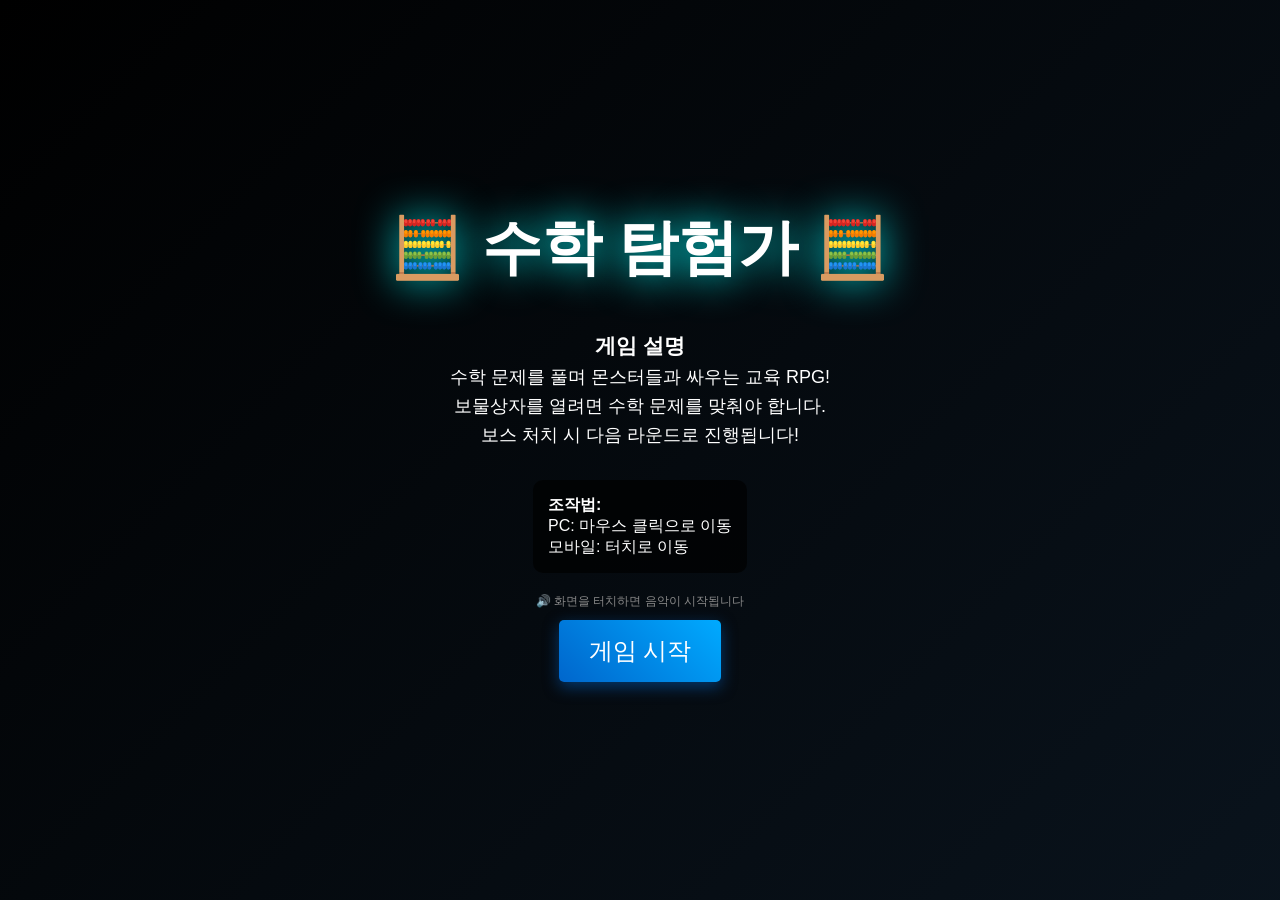
<file: games/math-explorer.html>
<!DOCTYPE html>
<html lang="ko">
<head>
    <meta charset="UTF-8">
    <meta name="viewport" content="width=device-width, initial-scale=1.0, user-scalable=no, maximum-scale=1.0">
    <title>수학 탐험가</title>
    <style>
        * { margin: 0; padding: 0; box-sizing: border-box; }
        body {
            background: #000;
            overflow: hidden;
            touch-action: none;
            user-select: none;
            position: fixed;
            width: 100%;
            height: 100%;
        }
        #canvas {
            display: block;
            image-rendering: pixelated;
            cursor: crosshair;
            width: 100%;
            height: 100%;
        }
        .screen {
            position: absolute;
            top: 0; left: 0;
            width: 100%; height: 100%;
            background: linear-gradient(135deg, rgba(0,0,0,0.98), rgba(10,20,30,0.95));
            display: flex;
            flex-direction: column;
            justify-content: center;
            align-items: center;
            color: white;
            font-family: 'Segoe UI', Arial, sans-serif;
            z-index: 10;
            padding: 20px;
            overflow-y: auto;
        }
        .hidden { display: none !important; }
        .title {
            font-size: clamp(40px, 8vw, 60px);
            margin-bottom: 20px;
            text-shadow: 0 0 40px #0ff;
            animation: glow 2s infinite;
            text-align: center;
        }
        @keyframes glow {
            0%, 100% { text-shadow: 0 0 30px #0ff; }
            50% { text-shadow: 0 0 50px #0ff, 0 0 70px #0ff; }
        }
        .gameInfo {
            max-width: 600px;
            text-align: center;
            margin: 20px 0;
            line-height: 1.6;
            font-size: clamp(14px, 3vw, 18px);
        }
        .characterSelect {
            display: grid;
            grid-template-columns: repeat(auto-fit, minmax(180px, 1fr));
            gap: 20px;
            margin: 20px 0;
            max-width: 800px;
            width: 100%;
        }
        .character {
            border: 3px solid #0ff;
            cursor: pointer;
            transition: all 0.3s;
            text-align: center;
            background: linear-gradient(135deg, rgba(0,50,50,0.8), rgba(0,100,100,0.6));
            padding: 15px;
            display: flex;
            flex-direction: column;
            align-items: center;
        }
        .character:hover, .character:active {
            transform: scale(1.05);
            box-shadow: 0 0 30px #0ff;
        }
        .character canvas {
            margin-bottom: 10px;
        }
        .button {
            padding: 15px 30px;
            font-size: clamp(18px, 4vw, 24px);
            background: linear-gradient(45deg, #0066cc, #00aaff);
            border: none;
            color: white;
            cursor: pointer;
            transition: all 0.3s;
            margin: 10px;
            border-radius: 5px;
            box-shadow: 0 5px 15px rgba(0,100,200,0.5);
        }
        .button:hover, .button:active {
            transform: scale(1.05);
            box-shadow: 0 8px 25px rgba(0,150,255,0.7);
        }
        .upgradeCard {
            padding: 20px;
            border: 2px solid #ffd700;
            background: linear-gradient(135deg, rgba(255,215,0,0.3), rgba(255,165,0,0.2));
            cursor: pointer;
            transition: all 0.3s;
            text-align: center;
            min-width: 150px;
            margin: 10px;
            font-size: clamp(14px, 3vw, 18px);
        }
        .upgradeCard:hover, .upgradeCard:active {
            transform: scale(1.05);
            box-shadow: 0 0 20px #ffd700;
        }
        #ui {
            position: absolute;
            top: 10px; left: 10px;
            color: white;
            font-size: clamp(14px, 3vw, 18px);
            text-shadow: 2px 2px 4px #000;
            z-index: 5;
            pointer-events: none;
        }
        .bar {
            width: 200px;
            height: 18px;
            background: rgba(0,0,0,0.8);
            border: 2px solid #555;
            margin-top: 3px;
        }
        .fill {
            height: 100%;
            transition: width 0.3s;
        }
        .minimap {
            position: absolute;
            top: 10px;
            right: 10px;
            width: 120px;
            height: 120px;
            background: rgba(0,0,0,0.8);
            border: 2px solid #0ff;
            z-index: 5;
        }
        .controls {
            background: rgba(0,0,0,0.7);
            padding: 15px;
            border-radius: 10px;
            margin: 10px 0;
            font-size: clamp(12px, 2.5vw, 16px);
        }
        .mathQuestion {
            background: rgba(0,0,0,0.95);
            padding: 30px;
            border-radius: 15px;
            border: 3px solid #ffd700;
            max-width: 400px;
            animation: slideIn 0.3s;
        }
        @keyframes slideIn {
            from { transform: scale(0.8); opacity: 0; }
            to { transform: scale(1); opacity: 1; }
        }
        .mathQuestion h3 {
            color: #ffd700;
            margin-bottom: 20px;
            font-size: clamp(20px, 5vw, 28px);
        }
        .mathQuestion input {
            width: 100%;
            padding: 15px;
            font-size: clamp(18px, 4vw, 24px);
            text-align: center;
            border: 2px solid #0ff;
            background: rgba(0,50,50,0.5);
            color: white;
            border-radius: 8px;
            margin: 10px 0;
        }
        .mathButtons {
            display: flex;
            gap: 10px;
            margin-top: 15px;
        }
        .mathButtons button {
            flex: 1;
            padding: 12px;
            font-size: clamp(16px, 3vw, 20px);
            border: none;
            border-radius: 8px;
            cursor: pointer;
            transition: all 0.3s;
        }
        .mathButtons .submit {
            background: linear-gradient(45deg, #0066cc, #00aaff);
            color: white;
        }
        .mathButtons .cancel {
            background: linear-gradient(45deg, #666, #888);
            color: white;
        }
        @media (max-width: 768px) {
            .bar { width: 150px; height: 15px; }
            .minimap { width: 80px; height: 80px; }
            #hardModeIndicator { top: 100px !important; font-size: 12px !important; }
        }
        .fullscreen-btn {
            position: absolute;
            top: 10px;
            right: 140px;
            width: 36px;
            height: 36px;
            background: rgba(0,0,0,0.7);
            border: 2px solid #0ff;
            border-radius: 5px;
            color: #0ff;
            font-size: 18px;
            cursor: pointer;
            z-index: 6;
            display: flex;
            align-items: center;
            justify-content: center;
            transition: all 0.3s;
        }
        .fullscreen-btn:hover {
            background: rgba(0,255,255,0.2);
            box-shadow: 0 0 10px #0ff;
        }
        .sound-btn {
            position: absolute;
            top: 10px;
            right: 185px;
            width: 36px;
            height: 36px;
            background: rgba(0,0,0,0.7);
            border: 2px solid #0ff;
            border-radius: 5px;
            color: #0ff;
            font-size: 16px;
            cursor: pointer;
            z-index: 6;
            display: flex;
            align-items: center;
            justify-content: center;
            transition: all 0.3s;
        }
        .sound-btn:hover {
            background: rgba(0,255,255,0.2);
            box-shadow: 0 0 10px #0ff;
        }
        @media (max-width: 768px) {
            .fullscreen-btn {
                right: 100px;
                width: 32px;
                height: 32px;
                font-size: 16px;
            }
            .sound-btn {
                right: 140px;
                width: 32px;
                height: 32px;
                font-size: 14px;
            }
        }
    </style>
</head>
<body>
    <canvas id="canvas"></canvas>
    
    <div id="ui" class="hidden">
        <div style="padding:8px;background:rgba(0,0,0,0.9);border-left:3px solid #0ff">
            <div>Lv.<span id="level">1</span> | <span id="score">0</span>점</div>
            <div class="bar"><div class="fill" id="hp" style="width:100%;background:linear-gradient(90deg,#f44,#f88)"></div></div>
            <div class="bar"><div class="fill" id="exp" style="width:0;background:linear-gradient(90deg,#4f4,#8f8)"></div></div>
        </div>
        <div style="margin-top:5px;font-size:0.9em;background:rgba(0,0,0,0.7);padding:3px">
            라운드: <span id="stage">1</span> | <span id="time">0</span>초
        </div>
    </div>
    
    <canvas id="minimap" class="minimap hidden"></canvas>
    <span id="hardModeIndicator" class="hidden" style="position:absolute;top:140px;right:10px;color:#f44;font-weight:bold;font-size:14px;z-index:1000;text-shadow:0 0 5px #f00;">🔥 하드모드</span>
    <button id="fullscreenBtn" class="fullscreen-btn hidden" onclick="G.toggleFullscreen()">⛶</button>
    <button id="soundBtn" class="sound-btn hidden" onclick="G.toggleSound()">🔊</button>
    
    <div id="mainScreen" class="screen" onclick="SoundManager.startTitleMusic()">
        <h1 class="title" onclick="event.stopPropagation(); G.toggleHardMode();" style="cursor:pointer;">🧮 수학 탐험가 🧮</h1>
        <div class="gameInfo">
            <h3>게임 설명</h3>
            <p>수학 문제를 풀며 몬스터들과 싸우는 교육 RPG!</p>
            <p>보물상자를 열려면 수학 문제를 맞춰야 합니다.</p>
            <p>보스 처치 시 다음 라운드로 진행됩니다!</p>
        </div>
        <div class="controls">
            <b>조작법:</b><br>
            PC: 마우스 클릭으로 이동<br>
            모바일: 터치로 이동
        </div>
        <p style="font-size:12px;color:#888;margin-top:10px">🔊 화면을 터치하면 음악이 시작됩니다</p>
        <button class="button" onclick="G.showCharSelect()">게임 시작</button>
    </div>
    
    <div id="charScreen" class="screen hidden">
        <h2 class="title">캐릭터 선택</h2>
        <div class="characterSelect" id="charSelectGrid"></div>
    </div>
    
    <div id="levelUpScreen" class="screen hidden">
        <h2 class="title">레벨 업!</h2>
        <p>업그레이드 선택 (클릭)</p>
        <div style="display:flex;flex-wrap:wrap;justify-content:center" id="upgrades"></div>
    </div>
    
    <div id="mathScreen" class="screen hidden">
        <div class="mathQuestion">
            <h3>🎁 보물상자 문제!</h3>
            <p id="mathProblem" style="font-size:clamp(24px,5vw,32px);margin:20px 0;color:#0ff"></p>
            <input type="number" id="mathAnswer" placeholder="답을 입력하세요">
            <div class="mathButtons">
                <button class="submit" onclick="G.checkMathAnswer()">확인</button>
                <button class="cancel" onclick="G.closeMath()">취소</button>
            </div>
        </div>
    </div>
    
    <div id="itemScreen" class="screen hidden">
        <h2 class="title">🎁 아이템!</h2>
        <p>아이템 선택 (클릭)</p>
        <div style="display:flex;flex-wrap:wrap;justify-content:center" id="items"></div>
    </div>
    
    <div id="gameOverScreen" class="screen hidden">
        <h1 class="title">게임 오버</h1>
        <div id="finalStats" style="font-size:clamp(20px,4vw,28px);margin:20px"></div>
        <button class="button" onclick="location.reload()">다시 시작</button>
    </div>

<script>
// ===== 사운드 매니저 (Web Audio API) =====
const SoundManager = {
    ctx: null,
    enabled: true,
    musicEnabled: true,
    volume: 0.3,
    musicVolume: 0.15,
    musicOsc: null,
    musicGain: null,
    
    init() {
        try {
            this.ctx = new (window.AudioContext || window.webkitAudioContext)();
        } catch(e) {
            console.log('Web Audio API not supported');
            this.enabled = false;
        }
    },
    
    resume() {
        if (this.ctx && this.ctx.state === 'suspended') {
            this.ctx.resume();
        }
    },
    
    // 기본 효과음 생성
    play(type, freq = 440, duration = 0.1) {
        if (!this.enabled || !this.ctx) return;
        this.resume();
        
        const osc = this.ctx.createOscillator();
        const gain = this.ctx.createGain();
        
        osc.connect(gain);
        gain.connect(this.ctx.destination);
        
        osc.type = type;
        osc.frequency.setValueAtTime(freq, this.ctx.currentTime);
        gain.gain.setValueAtTime(this.volume, this.ctx.currentTime);
        gain.gain.exponentialRampToValueAtTime(0.01, this.ctx.currentTime + duration);
        
        osc.start();
        osc.stop(this.ctx.currentTime + duration);
    },
    
    // 공격 효과음
    attack(charType) {
        if (!this.enabled || !this.ctx) return;
        this.resume();
        
        if (charType === 'warrior' || charType === 'valkyrie') {
            // 베기/타격음 - 노이즈 + 저음
            this.playNoise(0.08, 800, 200);
            this.play('sawtooth', 150, 0.1);
        } else if (charType === 'mage') {
            // 마법 발사음 - 고음 스윕
            this.playSweep('sine', 800, 1200, 0.15);
        } else if (charType === 'archer') {
            // 화살 발사음 - 짧은 스윕
            this.playSweep('triangle', 400, 200, 0.08);
        }
    },
    
    // 스윕 사운드 (주파수 변화)
    playSweep(type, startFreq, endFreq, duration) {
        if (!this.enabled || !this.ctx) return;
        
        const osc = this.ctx.createOscillator();
        const gain = this.ctx.createGain();
        
        osc.connect(gain);
        gain.connect(this.ctx.destination);
        
        osc.type = type;
        osc.frequency.setValueAtTime(startFreq, this.ctx.currentTime);
        osc.frequency.exponentialRampToValueAtTime(endFreq, this.ctx.currentTime + duration);
        gain.gain.setValueAtTime(this.volume * 0.5, this.ctx.currentTime);
        gain.gain.exponentialRampToValueAtTime(0.01, this.ctx.currentTime + duration);
        
        osc.start();
        osc.stop(this.ctx.currentTime + duration);
    },
    
    // 노이즈 생성 (타격음용)
    playNoise(duration, highFreq = 1000, lowFreq = 100) {
        if (!this.enabled || !this.ctx) return;
        
        const bufferSize = this.ctx.sampleRate * duration;
        const buffer = this.ctx.createBuffer(1, bufferSize, this.ctx.sampleRate);
        const data = buffer.getChannelData(0);
        
        for (let i = 0; i < bufferSize; i++) {
            data[i] = Math.random() * 2 - 1;
        }
        
        const noise = this.ctx.createBufferSource();
        const filter = this.ctx.createBiquadFilter();
        const gain = this.ctx.createGain();
        
        noise.buffer = buffer;
        filter.type = 'bandpass';
        filter.frequency.value = (highFreq + lowFreq) / 2;
        filter.Q.value = 1;
        
        noise.connect(filter);
        filter.connect(gain);
        gain.connect(this.ctx.destination);
        
        gain.gain.setValueAtTime(this.volume * 0.3, this.ctx.currentTime);
        gain.gain.exponentialRampToValueAtTime(0.01, this.ctx.currentTime + duration);
        
        noise.start();
        noise.stop(this.ctx.currentTime + duration);
    },
    
    // 적 피격
    hit() {
        this.play('square', 200, 0.05);
    },
    
    // 적 처치
    kill() {
        this.playSweep('square', 400, 100, 0.15);
        setTimeout(() => this.play('sine', 600, 0.1), 50);
    },
    
    // 플레이어 피격
    playerHit() {
        this.play('sawtooth', 100, 0.15);
        this.playNoise(0.1, 300, 100);
    },
    
    // 레벨업
    levelUp() {
        if (!this.enabled || !this.ctx) return;
        this.resume();
        
        const notes = [523, 659, 784, 1047]; // C5, E5, G5, C6
        notes.forEach((freq, i) => {
            setTimeout(() => this.play('sine', freq, 0.2), i * 100);
        });
    },
    
    // 보스 등장
    bossAppear() {
        if (!this.enabled || !this.ctx) return;
        this.resume();
        
        // 경고음
        for (let i = 0; i < 3; i++) {
            setTimeout(() => {
                this.play('sawtooth', 150, 0.2);
                this.play('square', 75, 0.2);
            }, i * 300);
        }
    },
    
    // 보스 처치
    bossKill() {
        if (!this.enabled || !this.ctx) return;
        this.resume();
        
        const notes = [262, 330, 392, 523, 659, 784, 1047];
        notes.forEach((freq, i) => {
            setTimeout(() => this.play('sine', freq, 0.25), i * 80);
        });
    },
    
    // 아이템 획득
    item() {
        this.playSweep('sine', 500, 1000, 0.1);
    },
    
    // 보물상자 오픈
    chest() {
        this.play('triangle', 800, 0.1);
        setTimeout(() => this.play('triangle', 1000, 0.1), 100);
        setTimeout(() => this.play('triangle', 1200, 0.15), 200);
    },
    
    // 정답
    correct() {
        this.play('sine', 880, 0.1);
        setTimeout(() => this.play('sine', 1100, 0.15), 100);
    },
    
    // 오답
    wrong() {
        this.play('sawtooth', 200, 0.2);
        setTimeout(() => this.play('sawtooth', 150, 0.25), 150);
    },
    
    // 배경음악 시작
    startMusic() {
        if (!this.enabled || !this.ctx || !this.musicEnabled) return;
        this.resume();
        
        // 이미 재생 중이면 중지
        this.stopMusic();
        
        // 간단한 아르페지오 배경음악
        this.musicPlaying = true;
        if (hardMode) {
            this.hardMusicLoop();
        } else {
            this.musicLoop();
        }
    },
    
    musicLoop() {
        if (!this.musicPlaying || !this.musicEnabled) return;
        
        // 8비트 스타일 배경음악 패턴
        const patterns = [
            [130.81, 164.81, 196.00, 261.63], // C3, E3, G3, C4
            [146.83, 185.00, 220.00, 293.66], // D3, F#3, A3, D4
            [164.81, 207.65, 246.94, 329.63], // E3, G#3, B3, E4
            [130.81, 164.81, 196.00, 261.63], // C3, E3, G3, C4
        ];
        
        let noteIndex = 0;
        let patternIndex = 0;
        
        const playNote = () => {
            if (!this.musicPlaying || !this.musicEnabled) return;
            
            const pattern = patterns[patternIndex];
            const freq = pattern[noteIndex];
            
            const osc = this.ctx.createOscillator();
            const gain = this.ctx.createGain();
            
            osc.connect(gain);
            gain.connect(this.ctx.destination);
            
            osc.type = 'triangle';
            osc.frequency.value = freq;
            gain.gain.setValueAtTime(this.musicVolume, this.ctx.currentTime);
            gain.gain.exponentialRampToValueAtTime(0.01, this.ctx.currentTime + 0.3);
            
            osc.start();
            osc.stop(this.ctx.currentTime + 0.35);
            
            noteIndex++;
            if (noteIndex >= pattern.length) {
                noteIndex = 0;
                patternIndex = (patternIndex + 1) % patterns.length;
            }
            
            this.musicTimeout = setTimeout(playNote, 250);
        };
        
        playNote();
    },
    
    // 하드모드 배경음악 (더 격하고 빠름)
    hardMusicLoop() {
        if (!this.musicPlaying || !this.musicEnabled) return;
        
        // 격렬한 음악 패턴 (단조, 더 높은 음)
        const patterns = [
            [196.00, 246.94, 293.66, 392.00], // G3, B3, D4, G4
            [220.00, 277.18, 329.63, 440.00], // A3, C#4, E4, A4
            [185.00, 233.08, 277.18, 369.99], // F#3, Bb3, C#4, F#4
            [196.00, 246.94, 311.13, 392.00], // G3, B3, Eb4, G4
        ];
        
        // 드럼 비트 패턴
        const drumPattern = [1, 0, 1, 1, 0, 1, 1, 0];
        
        let noteIndex = 0;
        let patternIndex = 0;
        let beatCount = 0;
        
        const playNote = () => {
            if (!this.musicPlaying || !this.musicEnabled) return;
            
            const pattern = patterns[patternIndex];
            const freq = pattern[noteIndex];
            
            // 메인 멜로디 (square - 더 강렬한 소리)
            const osc = this.ctx.createOscillator();
            const gain = this.ctx.createGain();
            
            osc.connect(gain);
            gain.connect(this.ctx.destination);
            
            osc.type = 'square';
            osc.frequency.value = freq;
            gain.gain.setValueAtTime(this.musicVolume * 0.7, this.ctx.currentTime);
            gain.gain.exponentialRampToValueAtTime(0.01, this.ctx.currentTime + 0.15);
            
            osc.start();
            osc.stop(this.ctx.currentTime + 0.18);
            
            // 드럼 비트
            if (drumPattern[beatCount % 8]) {
                const drumOsc = this.ctx.createOscillator();
                const drumGain = this.ctx.createGain();
                
                drumOsc.connect(drumGain);
                drumGain.connect(this.ctx.destination);
                
                drumOsc.type = 'sine';
                drumOsc.frequency.setValueAtTime(80, this.ctx.currentTime);
                drumOsc.frequency.exponentialRampToValueAtTime(40, this.ctx.currentTime + 0.08);
                drumGain.gain.setValueAtTime(this.musicVolume * 1.0, this.ctx.currentTime);
                drumGain.gain.exponentialRampToValueAtTime(0.01, this.ctx.currentTime + 0.08);
                
                drumOsc.start();
                drumOsc.stop(this.ctx.currentTime + 0.1);
            }
            
            noteIndex++;
            beatCount++;
            if (noteIndex >= pattern.length) {
                noteIndex = 0;
                patternIndex = (patternIndex + 1) % patterns.length;
            }
            
            this.musicTimeout = setTimeout(playNote, 160); // 더 빠른 템포
        };
        
        playNote();
    },
    
    stopMusic() {
        this.musicPlaying = false;
        this.titleMusicPlaying = false;
        this.bossMusicPlaying = false;
        if (this.musicTimeout) {
            clearTimeout(this.musicTimeout);
            this.musicTimeout = null;
        }
    },
    
    // 보스 전투 음악
    startBossMusic() {
        if (!this.enabled || !this.ctx || !this.musicEnabled) return;
        this.resume();
        
        this.stopMusic();
        this.bossMusicPlaying = true;
        if (hardMode) {
            this.hardBossMusicLoop();
        } else {
            this.bossMusicLoop();
        }
    },
    
    bossMusicLoop() {
        if (!this.bossMusicPlaying || !this.musicEnabled) return;
        
        // 긴박한 보스 전투 음악 패턴 (단조, 빠른 템포)
        const patterns = [
            [110.00, 130.81, 164.81, 130.81], // A2, C3, E3, C3 (Am)
            [116.54, 146.83, 174.61, 146.83], // Bb2, D3, F3, D3 (Bb)
            [103.83, 130.81, 155.56, 130.81], // G#2, C3, Eb3, C3 (dim)
            [110.00, 138.59, 164.81, 138.59], // A2, C#3, E3, C#3 (A)
        ];
        
        // 베이스 드럼 패턴
        const bassPattern = [1, 0, 1, 0, 1, 0, 1, 1];
        
        let noteIndex = 0;
        let patternIndex = 0;
        let beatCount = 0;
        
        const playNote = () => {
            if (!this.bossMusicPlaying || !this.musicEnabled) return;
            
            const pattern = patterns[patternIndex];
            const freq = pattern[noteIndex];
            
            // 메인 멜로디 (sawtooth - 더 날카로운 소리)
            const osc = this.ctx.createOscillator();
            const gain = this.ctx.createGain();
            
            osc.connect(gain);
            gain.connect(this.ctx.destination);
            
            osc.type = 'sawtooth';
            osc.frequency.value = freq;
            gain.gain.setValueAtTime(this.musicVolume * 0.8, this.ctx.currentTime);
            gain.gain.exponentialRampToValueAtTime(0.01, this.ctx.currentTime + 0.12);
            
            osc.start();
            osc.stop(this.ctx.currentTime + 0.15);
            
            // 베이스 드럼 (낮은 주파수 펄스)
            if (bassPattern[beatCount % 8]) {
                const bassOsc = this.ctx.createOscillator();
                const bassGain = this.ctx.createGain();
                
                bassOsc.connect(bassGain);
                bassGain.connect(this.ctx.destination);
                
                bassOsc.type = 'sine';
                bassOsc.frequency.setValueAtTime(60, this.ctx.currentTime);
                bassOsc.frequency.exponentialRampToValueAtTime(30, this.ctx.currentTime + 0.1);
                bassGain.gain.setValueAtTime(this.musicVolume * 1.2, this.ctx.currentTime);
                bassGain.gain.exponentialRampToValueAtTime(0.01, this.ctx.currentTime + 0.1);
                
                bassOsc.start();
                bassOsc.stop(this.ctx.currentTime + 0.12);
            }
            
            noteIndex++;
            beatCount++;
            if (noteIndex >= pattern.length) {
                noteIndex = 0;
                patternIndex = (patternIndex + 1) % patterns.length;
            }
            
            this.musicTimeout = setTimeout(playNote, 140); // 빠른 템포
        };
        
        playNote();
    },
    
    // 하드모드 보스 음악 (극도로 격렬함)
    hardBossMusicLoop() {
        if (!this.bossMusicPlaying || !this.musicEnabled) return;
        
        // 극도로 긴박한 패턴 (불협화음 포함)
        const patterns = [
            [130.81, 155.56, 196.00, 233.08], // C3, Eb3, G3, Bb3
            [146.83, 174.61, 220.00, 261.63], // D3, F3, A3, C4
            [123.47, 155.56, 185.00, 220.00], // B2, Eb3, F#3, A3
            [138.59, 164.81, 207.65, 246.94], // C#3, E3, G#3, B3
        ];
        
        // 빠른 드럼 패턴
        const drumPattern = [1, 1, 0, 1, 1, 0, 1, 1];
        const hihatPattern = [1, 1, 1, 1, 1, 1, 1, 1];
        
        let noteIndex = 0;
        let patternIndex = 0;
        let beatCount = 0;
        
        const playNote = () => {
            if (!this.bossMusicPlaying || !this.musicEnabled) return;
            
            const pattern = patterns[patternIndex];
            const freq = pattern[noteIndex];
            
            // 메인 멜로디 (sawtooth + 옥타브 위)
            const osc = this.ctx.createOscillator();
            const gain = this.ctx.createGain();
            
            osc.connect(gain);
            gain.connect(this.ctx.destination);
            
            osc.type = 'sawtooth';
            osc.frequency.value = freq;
            gain.gain.setValueAtTime(this.musicVolume * 0.9, this.ctx.currentTime);
            gain.gain.exponentialRampToValueAtTime(0.01, this.ctx.currentTime + 0.08);
            
            osc.start();
            osc.stop(this.ctx.currentTime + 0.1);
            
            // 옥타브 위 추가
            const osc2 = this.ctx.createOscillator();
            const gain2 = this.ctx.createGain();
            
            osc2.connect(gain2);
            gain2.connect(this.ctx.destination);
            
            osc2.type = 'square';
            osc2.frequency.value = freq * 2;
            gain2.gain.setValueAtTime(this.musicVolume * 0.4, this.ctx.currentTime);
            gain2.gain.exponentialRampToValueAtTime(0.01, this.ctx.currentTime + 0.06);
            
            osc2.start();
            osc2.stop(this.ctx.currentTime + 0.08);
            
            // 베이스 드럼
            if (drumPattern[beatCount % 8]) {
                const bassOsc = this.ctx.createOscillator();
                const bassGain = this.ctx.createGain();
                
                bassOsc.connect(bassGain);
                bassGain.connect(this.ctx.destination);
                
                bassOsc.type = 'sine';
                bassOsc.frequency.setValueAtTime(80, this.ctx.currentTime);
                bassOsc.frequency.exponentialRampToValueAtTime(35, this.ctx.currentTime + 0.06);
                bassGain.gain.setValueAtTime(this.musicVolume * 1.4, this.ctx.currentTime);
                bassGain.gain.exponentialRampToValueAtTime(0.01, this.ctx.currentTime + 0.06);
                
                bassOsc.start();
                bassOsc.stop(this.ctx.currentTime + 0.08);
            }
            
            // 하이햇
            if (hihatPattern[beatCount % 8]) {
                const noiseBuffer = this.ctx.createBuffer(1, this.ctx.sampleRate * 0.03, this.ctx.sampleRate);
                const output = noiseBuffer.getChannelData(0);
                for (let i = 0; i < noiseBuffer.length; i++) {
                    output[i] = Math.random() * 2 - 1;
                }
                const noise = this.ctx.createBufferSource();
                const noiseGain = this.ctx.createGain();
                noise.buffer = noiseBuffer;
                noise.connect(noiseGain);
                noiseGain.connect(this.ctx.destination);
                noiseGain.gain.setValueAtTime(this.musicVolume * 0.3, this.ctx.currentTime);
                noiseGain.gain.exponentialRampToValueAtTime(0.01, this.ctx.currentTime + 0.02);
                noise.start();
            }
            
            noteIndex++;
            beatCount++;
            if (noteIndex >= pattern.length) {
                noteIndex = 0;
                patternIndex = (patternIndex + 1) % patterns.length;
            }
            
            this.musicTimeout = setTimeout(playNote, 100); // 극도로 빠른 템포
        };
        
        playNote();
    },
    
    // 타이틀 화면 음악
    startTitleMusic() {
        if (!this.enabled || !this.ctx || !this.musicEnabled) return;
        this.resume();
        
        this.stopMusic();
        this.titleMusicPlaying = true;
        this.titleMusicLoop();
    },
    
    titleMusicLoop() {
        if (!this.titleMusicPlaying || !this.musicEnabled) return;
        
        // 부드럽고 신비로운 타이틀 음악 패턴
        const patterns = [
            [261.63, 329.63, 392.00, 329.63], // C4, E4, G4, E4
            [293.66, 369.99, 440.00, 369.99], // D4, F#4, A4, F#4
            [329.63, 415.30, 493.88, 415.30], // E4, G#4, B4, G#4
            [261.63, 329.63, 392.00, 523.25], // C4, E4, G4, C5
        ];
        
        let noteIndex = 0;
        let patternIndex = 0;
        
        const playNote = () => {
            if (!this.titleMusicPlaying || !this.musicEnabled) return;
            
            const pattern = patterns[patternIndex];
            const freq = pattern[noteIndex];
            
            const osc = this.ctx.createOscillator();
            const gain = this.ctx.createGain();
            
            osc.connect(gain);
            gain.connect(this.ctx.destination);
            
            osc.type = 'sine';
            osc.frequency.value = freq;
            gain.gain.setValueAtTime(this.musicVolume * 0.7, this.ctx.currentTime);
            gain.gain.exponentialRampToValueAtTime(0.01, this.ctx.currentTime + 0.5);
            
            osc.start();
            osc.stop(this.ctx.currentTime + 0.55);
            
            noteIndex++;
            if (noteIndex >= pattern.length) {
                noteIndex = 0;
                patternIndex = (patternIndex + 1) % patterns.length;
            }
            
            this.musicTimeout = setTimeout(playNote, 400);
        };
        
        playNote();
    },
    
    // 토글
    toggle() {
        this.enabled = !this.enabled;
        if (!this.enabled) this.stopMusic();
        return this.enabled;
    },
    
    toggleMusic() {
        this.musicEnabled = !this.musicEnabled;
        if (this.musicEnabled) {
            this.startMusic();
        } else {
            this.stopMusic();
        }
        return this.musicEnabled;
    }
};

// 사운드 매니저 초기화
SoundManager.init();

const canvas = document.getElementById('canvas');
const ctx = canvas.getContext('2d', { alpha: false }); // alpha 비활성화로 성능 향상
const minimapCanvas = document.getElementById('minimap');
const minimapCtx = minimapCanvas.getContext('2d');

// ===== 게임 속도 관련 변수 =====
let lastFrameTime = 0;
const TARGET_FPS = 60;
const FRAME_TIME = 1000 / TARGET_FPS;  // 16.67ms
let gameSpeedMultiplier = 1;
let hardMode = false;  // 하드모드 플래그

// ===== 모바일 감지 =====
const isMobile = /Android|webOS|iPhone|iPad|iPod|BlackBerry|IEMobile|Opera Mini/i.test(navigator.userAgent) 
                 || window.innerWidth < 768;

// ===== 화면 스케일 (모바일에서 더 넓게 보기) =====
let viewScale = 1;

// ===== 캐시된 계산 변수 (성능 최적화) =====
let cachedCanvasWidth = 0;
let cachedCanvasHeight = 0;
let cachedCameraX = 0;
let cachedCameraY = 0;

function resizeCanvas() {
    // 실제 해상도 설정
    const baseWidth = window.innerWidth;
    const baseHeight = window.innerHeight;
    
    // 모바일에서는 더 넓은 영역을 보여주기 위해 스케일 조정
    if (isMobile) {
        // 모바일: 가상 해상도를 크게 설정 (더 넓게 보임)
        viewScale = Math.max(baseWidth, baseHeight) < 600 ? 1.5 : 1.3;
        canvas.width = Math.floor(baseWidth * viewScale);
        canvas.height = Math.floor(baseHeight * viewScale);
    } else {
        viewScale = 1;
        canvas.width = baseWidth;
        canvas.height = baseHeight;
    }
    
    // 캐시 업데이트
    cachedCanvasWidth = canvas.width;
    cachedCanvasHeight = canvas.height;
    
    ctx.imageSmoothingEnabled = false;
    
    const minimapSize = isMobile ? 80 : 120;
    minimapCanvas.width = minimapSize;
    minimapCanvas.height = minimapSize;
}
resizeCanvas();
window.addEventListener('resize', resizeCanvas);

// ===== 캐릭터 디자인 정의 =====
// 각 캐릭터의 픽셀 아트 그래픽과 설명
const CHAR_DESIGNS = [
    {
        name: "전사",
        type: "warrior",
        desc: "높은 체력의 근접 전투",  // 체력 1.5배, 근접 베기 공격
        draw: function(ctx, frame = 0, scale = 1) {
            const p = 2 * scale;
            ctx.fillStyle = '#fdbcb4';
            ctx.fillRect(-3*p, -10*p, 6*p, 5*p);
            ctx.fillStyle = '#fff';
            ctx.fillRect(-2*p, -8*p, 1*p, 2*p);
            ctx.fillRect(1*p, -8*p, 1*p, 2*p);
            ctx.fillStyle = '#000';
            ctx.fillRect(-2*p, -8*p, 1*p, 1*p);
            ctx.fillRect(1*p, -8*p, 1*p, 1*p);
            ctx.fillStyle = '#654321';
            ctx.fillRect(-3*p, -11*p, 6*p, 2*p);
            ctx.fillStyle = '#8b0000';
            ctx.fillRect(-4*p, -5*p, 8*p, 6*p);
            ctx.fillStyle = '#666';
            ctx.fillRect(-5*p, -5*p, 2*p, 3*p);
            ctx.fillRect(3*p, -5*p, 2*p, 3*p);
            ctx.fillStyle = '#fdbcb4';
            const armFrame = frame % 2 === 0 ? 0 : 1;
            ctx.fillRect(-5*p, -2*p + armFrame*p, 1*p, 4*p);
            ctx.fillRect(4*p, -2*p - armFrame*p, 1*p, 4*p);
            ctx.fillStyle = '#333';
            ctx.fillRect(-3*p, 1*p, 2*p, 6*p - frame*p);
            ctx.fillRect(1*p, 1*p, 2*p, 6*p + frame*p);
            ctx.fillStyle = '#c0c0c0';
            ctx.fillRect(5*p, -3*p, 1*p, 6*p);
            ctx.fillStyle = '#ffd700';
            ctx.fillRect(5*p, 3*p, 1*p, 1*p);
        }
    },
    {
        name: "궁수",
        type: "ranger",
        desc: "빠른 원거리 공격",  // 원거리 화살 공격, 관통력
        draw: function(ctx, frame = 0, scale = 1) {
            const p = 2 * scale;
            ctx.fillStyle = '#fdbcb4';
            ctx.fillRect(-3*p, -10*p, 6*p, 5*p);
            ctx.fillStyle = '#000';
            ctx.fillRect(-2*p, -8*p, 1*p, 1*p);
            ctx.fillRect(1*p, -8*p, 1*p, 1*p);
            ctx.fillStyle = '#2d5016';
            ctx.fillRect(-4*p, -11*p, 8*p, 2*p);
            ctx.fillRect(-3*p, -9*p, 6*p, 1*p);
            ctx.fillStyle = '#654321';
            ctx.fillRect(-3*p, -5*p, 6*p, 6*p);
            ctx.fillStyle = '#2d5016';
            ctx.fillRect(-4*p, -4*p, 1*p, 5*p);
            ctx.fillRect(3*p, -4*p, 1*p, 5*p);
            ctx.fillStyle = '#fdbcb4';
            ctx.fillRect(-4*p, -2*p, 1*p, 4*p);
            ctx.fillRect(3*p, -2*p, 1*p, 4*p);
            ctx.fillStyle = '#654321';
            ctx.fillRect(-3*p, 1*p, 2*p, 6*p - frame*p);
            ctx.fillRect(1*p, 1*p, 2*p, 6*p + frame*p);
            ctx.fillStyle = '#8b4513';
            ctx.fillRect(4*p, -6*p, 1*p, 8*p);
        }
    },
    {
        name: "마법사",
        type: "mage",
        desc: "강력한 마법 공격",  // 원거리 마법탄 공격, 빠른 공격속도
        draw: function(ctx, frame = 0, scale = 1) {
            const p = 2 * scale;
            ctx.fillStyle = '#fdbcb4';
            ctx.fillRect(-3*p, -9*p, 6*p, 5*p);
            ctx.fillStyle = '#00f';
            ctx.fillRect(-2*p, -7*p, 1*p, 1*p);
            ctx.fillRect(1*p, -7*p, 1*p, 1*p);
            ctx.fillStyle = '#4b0082';
            ctx.fillRect(-3*p, -10*p, 6*p, 1*p);
            ctx.fillRect(-2*p, -13*p, 4*p, 3*p);
            ctx.fillRect(-1*p, -15*p, 2*p, 2*p);
            ctx.fillStyle = '#ffd700';
            ctx.fillRect(0, -11*p, 1*p, 1*p);
            ctx.fillStyle = '#4b0082';
            ctx.fillRect(-4*p, -4*p, 8*p, 7*p);
            ctx.fillStyle = '#ffd700';
            ctx.fillRect(-4*p, 0, 8*p, 1*p);
            ctx.fillStyle = '#4b0082';
            ctx.fillRect(-5*p, -2*p, 2*p, 5*p);
            ctx.fillRect(3*p, -2*p, 2*p, 5*p);
            ctx.fillStyle = '#8b4513';
            ctx.fillRect(-6*p, -8*p, 1*p, 10*p);
            ctx.fillStyle = '#0ff';
            ctx.fillRect(-7*p, -9*p, 3*p, 2*p);
        }
    },
    {
        name: "발키리",
        type: "valkyrie",
        desc: "강력한 망치 근접 공격",  // 근접 망치 공격, 높은 데미지, 느린 공격속도
        draw: function(ctx, frame = 0, scale = 1) {
            const p = 2 * scale;
            
            // 긴 머리카락 (금발, 뒤에 배치)
            ctx.fillStyle = '#ffd700';
            ctx.fillRect(-3*p, -8*p, 1.5*p, 10*p);  // 왼쪽 머리카락
            ctx.fillRect(1.5*p, -8*p, 1.5*p, 10*p);   // 오른쪽 머리카락
            ctx.fillStyle = '#e6c200';
            ctx.fillRect(-2.5*p, -6*p, 0.8*p, 8*p);  // 머리카락 그림자
            ctx.fillRect(1.7*p, -6*p, 0.8*p, 8*p);
            
            // 얼굴 (작게)
            ctx.fillStyle = '#fdbcb4';
            ctx.fillRect(-2*p, -9*p, 4*p, 4*p);
            
            // 눈 (점으로 단순하게)
            ctx.fillStyle = '#000';
            ctx.fillRect(-1*p, -7.5*p, 0.6*p, 0.6*p);
            ctx.fillRect(0.4*p, -7.5*p, 0.6*p, 0.6*p);
            
            // 입술 (핑크색)
            ctx.fillStyle = '#ff9999';
            ctx.fillRect(-0.6*p, -5.8*p, 1.2*p, 0.4*p);
            
            // 볼 터치 (블러셔)
            ctx.fillStyle = 'rgba(255, 150, 150, 0.5)';
            ctx.fillRect(-1.8*p, -6.5*p, 0.8*p, 0.6*p);
            ctx.fillRect(1*p, -6.5*p, 0.8*p, 0.6*p);
            
            // 티아라 (은색 + 보석)
            ctx.fillStyle = '#e8e8e8';
            ctx.fillRect(-2.5*p, -10*p, 5*p, 1.2*p);
            ctx.fillStyle = '#c0c0c0';
            ctx.beginPath();
            ctx.moveTo(-1.5*p, -10*p);
            ctx.lineTo(-0.8*p, -11.5*p);
            ctx.lineTo(0, -10*p);
            ctx.closePath();
            ctx.fill();
            ctx.beginPath();
            ctx.moveTo(0, -10*p);
            ctx.lineTo(0.8*p, -11.5*p);
            ctx.lineTo(1.5*p, -10*p);
            ctx.closePath();
            ctx.fill();
            // 보석
            ctx.fillStyle = '#ff69b4';
            ctx.shadowBlur = 8;
            ctx.shadowColor = '#ff69b4';
            ctx.fillRect(-0.4*p, -11*p, 0.8*p, 0.8*p);
            ctx.shadowBlur = 0;
            
            // 앞머리
            ctx.fillStyle = '#ffd700';
            ctx.fillRect(-2*p, -9*p, 4*p, 1.2*p);
            ctx.fillRect(-2.5*p, -8.5*p, 0.8*p, 0.8*p);
            ctx.fillRect(1.7*p, -8.5*p, 0.8*p, 0.8*p);
            
            // 갑옷 상의 (은색 + 핑크 장식)
            ctx.fillStyle = '#d4d4d4';
            ctx.fillRect(-2.5*p, -5*p, 5*p, 3*p);
            ctx.fillStyle = '#ff69b4';
            ctx.fillRect(-2.5*p, -5*p, 5*p, 0.4*p);
            
            // 허리 (얇게)
            ctx.fillStyle = '#d4d4d4';
            ctx.fillRect(-1.5*p, -2*p, 3*p, 2*p);
            ctx.fillStyle = '#ff69b4';
            ctx.fillRect(-1.5*p, -1*p, 3*p, 0.5*p);  // 벨트
            
            // 어깨 보호대 (둥근 형태)
            ctx.fillStyle = '#c0c0c0';
            ctx.beginPath();
            ctx.arc(-3*p, -4*p, 1.2*p, 0, Math.PI * 2);
            ctx.fill();
            ctx.beginPath();
            ctx.arc(3*p, -4*p, 1.2*p, 0, Math.PI * 2);
            ctx.fill();
            
            // 팔 (가느다란)
            ctx.fillStyle = '#fdbcb4';
            ctx.fillRect(-4*p, -3*p, 1*p, 3*p);
            ctx.fillRect(3*p, -3*p, 1*p, 3*p);
            
            // 장갑
            ctx.fillStyle = '#c0c0c0';
            ctx.fillRect(-4*p, 0, 1*p, 1.5*p);
            ctx.fillRect(3*p, 0, 1*p, 1.5*p);
            
            // 짧은 치마 (미니스커트)
            ctx.fillStyle = '#ff69b4';
            ctx.beginPath();
            ctx.moveTo(-1.5*p, 0);
            ctx.lineTo(-3*p, 3*p);
            ctx.lineTo(3*p, 3*p);
            ctx.lineTo(1.5*p, 0);
            ctx.closePath();
            ctx.fill();
            // 치마 장식
            ctx.fillStyle = '#d4d4d4';
            ctx.fillRect(-2.5*p, 2.5*p, 5*p, 0.5*p);
            
            // 다리 (가느다란)
            ctx.fillStyle = '#fdbcb4';
            ctx.fillRect(-1.8*p, 3*p, 1.2*p, 3*p - frame*p*0.5);
            ctx.fillRect(0.6*p, 3*p, 1.2*p, 3*p + frame*p*0.5);
            
            // 부츠 (은색, 우아한)
            ctx.fillStyle = '#c0c0c0';
            ctx.fillRect(-2*p, 5.5*p - frame*p*0.5, 1.6*p, 2*p);
            ctx.fillRect(0.4*p, 5.5*p + frame*p*0.5, 1.6*p, 2*p);
            ctx.fillStyle = '#ff69b4';  // 부츠 리본
            ctx.fillRect(-1.6*p, 5.8*p - frame*p*0.5, 0.8*p, 0.4*p);
            ctx.fillRect(0.8*p, 5.8*p + frame*p*0.5, 0.8*p, 0.4*p);
            
            // 전쟁 망치 (더 화려하게)
            ctx.fillStyle = '#8b4513';
            ctx.fillRect(4*p, -6*p, 1*p, 9*p);
            // 망치 머리 (금색 + 은색)
            ctx.fillStyle = '#ffd700';
            ctx.fillRect(3*p, -8*p, 3*p, 2.5*p);
            ctx.fillStyle = '#c0c0c0';
            ctx.fillRect(3.3*p, -7.5*p, 2.4*p, 1.5*p);
            // 망치 장식
            ctx.fillStyle = '#ff69b4';
            ctx.fillRect(4.2*p, -7.8*p, 0.6*p, 0.6*p);
        }
    }
];

const MAP_WIDTH = 3000;
const MAP_HEIGHT = 3000;
const MAX_ENEMIES = 60;

const G = {
    player: null,
    enemies: [],
    projectiles: [],
    particles: [],
    obstacles: [],
    items: [],
    effects: [],
    slashes: [],
    pets: [],  // 펫 배열 추가
    petProjectiles: [],  // 펫 투사체 배열 추가
    camera: {x: 0, y: 0},
    mouse: {x: 0, y: 0, pressed: false},
    touch: {x: 0, y: 0, active: false},
    running: false,
    paused: false,
    stage: 1,
    score: 0,
    lastSpawn: 0,
    startTime: 0,
    screenShake: 0,
    currentChest: null,
    currentProblem: null,
    boss: null,
    lastBossScore: 0,
    bossCount: 0,  // 보스 출현 횟수 카운터
    rangedEffectQueue: [],  // 원거리 효과 큐
    lastRangedEffectTime: 0,  // 마지막 원거리 효과 발동 시간
    
    // ===== 레벨업 시 선택 가능한 업그레이드 =====
    UPGRADES: [
        {name: "체력 증가", icon: "❤️", apply: p => { 
            p.maxHp += 50;         // 최대 체력 +50
            p.hp = Math.min(p.hp + 50, p.maxHp);  // 현재 체력도 +50
        }},
        {name: "공격력 증가", icon: "⚔️", apply: p => { 
            p.damage += 10;        // 공격력 +10
        }},
        {name: "공격속도 증가", icon: "⏱️", apply: p => { 
            p.atkSpeed = Math.max(100, p.atkSpeed - 50);  // 공격 속도 +50ms (최소 100ms)
        }},
        {name: "이동속도 증가", icon: "👟", apply: p => { 
            p.speed += 0.5;        // 이동속도 +0.5
        }},
        {name: "관통", icon: "🎯", apply: p => { 
            p.pierce++;            // 투사체 관통 +1
        }},
        {name: "체력 회복", icon: "💊", apply: p => { 
            if (!p.regen) p.regen = 0;
            p.regen += 0.5;        // 초당 체력 회복 +0.5
        }},
        {name: "보호막", icon: "🛡️", apply: p => { 
            p.shield = true;       // 보호막 활성화
            p.shieldHp = 100;      // 보호막 체력 100
        }}
    ],
    
    // ===== 아이템 정의 (보물상자에서 획득 가능) =====
    // 모든 아이템은 레벨업 가능하며, 적 타격시 발동됩니다.
    // 레벨당 1개씩 추가 발동! (레벨 1: 1개, 레벨 2: 2개, 레벨 3: 3개...)
    ITEMS: [
        {name: "독", icon: "☠️", id: "poison",
         apply: function(p) { 
             if (!p.itemLevels.poison) p.itemLevels.poison = 0;
             p.itemLevels.poison++;
             p.poison = true;
             p.poisonDmg = 3 + 2 * p.itemLevels.poison;  // 데미지: 3 + 레벨당 2 (0.5초마다)
         }},
        {name: "얼음", icon: "❄️", id: "freeze",
         apply: function(p) { 
             if (!p.itemLevels.freeze) p.itemLevels.freeze = 0;
             p.itemLevels.freeze++;
             p.freeze = true;  // 적 이동속도 감소 효과, 발동: 40%
         }},
        {name: "레이저", icon: "💥", id: "explode",
         apply: function(p) { 
             if (!p.itemLevels.explode) p.itemLevels.explode = 0;
             p.itemLevels.explode++;
             p.explode = true;  // 적 처치시 레이저 발사
         }},
        {name: "벼락", icon: "⚡", id: "lightning",
         apply: function(p) { 
             if (!p.itemLevels.lightning) p.itemLevels.lightning = 0;
             p.itemLevels.lightning++;
             // 적 타격시 30% 확률로 벼락 발동
             // 레벨당 1개씩 추가! (레벨 3 = 번개 3개 동시 발동)
             p.lightning = 0.02 * p.itemLevels.lightning;
         }},
        {name: "회전 검", icon: "🌀", id: "spin",
         apply: function(p) { 
             if (!p.itemLevels.spin) p.itemLevels.spin = 0;
             p.itemLevels.spin++;
             p.spinBlade = true;  // 주변을 돌며 지속 데미지 (0.2초마다)
             p.spinDmgMultiplier = 0.15 + 0.1 * p.itemLevels.spin;  // 데미지 배율
         }},
        {name: "치명타", icon: "💢", id: "crit",
         apply: function(p) { 
             if (!p.itemLevels.crit) p.itemLevels.crit = 0;
             p.itemLevels.crit++;
             p.crit = 0.08 * p.itemLevels.crit;  // 레벨당 8% 치명타 확률 (2배 데미지)
         }},
        {name: "다중 발사", icon: "🎯", id: "multi",
         apply: function(p) { 
             if (!p.itemLevels.multi) p.itemLevels.multi = 0;
             p.itemLevels.multi++;
             p.multishot = p.itemLevels.multi;  // 추가 투사체 발사 (원거리 캐릭터)
         }},
        {name: "운석", icon: "☄️", id: "meteor",
         apply: function(p) { 
             if (!p.itemLevels.meteor) p.itemLevels.meteor = 0;
             p.itemLevels.meteor++;
             // 적 타격시 확률적으로 운석 낙하
             // 레벨 1: 5%, 레벨 2: 10%, 레벨 3: 15%...
             // 레벨당 1개씩 추가! (레벨 3 = 운석 3개 낙하)
             p.meteorChance = 0.05 * p.itemLevels.meteor;
             p.meteorDmg = 0.75 * p.itemLevels.meteor;
         }},
        {name: "천사", icon: "👼", id: "angel",
         apply: function(p) { 
             if (!p.itemLevels.angel) p.itemLevels.angel = 0;
             p.itemLevels.angel++;
             // 천사 펫이 없으면 생성, 있으면 레벨업
             let angelPet = G.pets.find(pet => pet.type === 'angel');
             if (!angelPet) {
                 G.pets.push(new Pet(p.x, p.y, 'angel', p.itemLevels.angel));
             } else {
                 angelPet.level = p.itemLevels.angel;
                 angelPet.updateStats();
             }
         }},
        {name: "악마", icon: "😈", id: "demon",
         apply: function(p) { 
             if (!p.itemLevels.demon) p.itemLevels.demon = 0;
             p.itemLevels.demon++;
             // 악마 펫이 없으면 생성, 있으면 레벨업
             let demonPet = G.pets.find(pet => pet.type === 'demon');
             if (!demonPet) {
                 G.pets.push(new Pet(p.x, p.y, 'demon', p.itemLevels.demon));
             } else {
                 demonPet.level = p.itemLevels.demon;
                 demonPet.updateStats();
             }
         }}
    ],
    
    init() {
        this.setupControls();
    },
    
    showCharSelect() {
        document.getElementById('mainScreen').classList.add('hidden');
        document.getElementById('charScreen').classList.remove('hidden');
        
        const grid = document.getElementById('charSelectGrid');
        grid.innerHTML = '';
        
        CHAR_DESIGNS.forEach(char => {
            const div = document.createElement('div');
            div.className = 'character';
            
            const charCanvas = document.createElement('canvas');
            charCanvas.width = 100;
            charCanvas.height = 100;
            const charCtx = charCanvas.getContext('2d');
            charCtx.imageSmoothingEnabled = false;
            charCtx.save();
            charCtx.translate(50, 50);
            char.draw(charCtx, 0, 2);
            charCtx.restore();
            
            const nameDiv = document.createElement('div');
            nameDiv.innerHTML = `<b>${char.name}</b>`;
            
            const descDiv = document.createElement('div');
            descDiv.style.fontSize = '12px';
            descDiv.style.color = '#aaa';
            descDiv.textContent = char.desc;
            
            div.appendChild(charCanvas);
            div.appendChild(nameDiv);
            div.appendChild(descDiv);
            div.onclick = () => this.selectChar(char.type);
            grid.appendChild(div);
        });
    },
    
    setupControls() {
        canvas.addEventListener('mousedown', e => {
            e.preventDefault();
            this.mouse.pressed = true;
            // viewScale 적용하여 실제 게임 좌표로 변환
            this.mouse.x = e.clientX * viewScale;
            this.mouse.y = e.clientY * viewScale;
        });
        
        canvas.addEventListener('mousemove', e => {
            if (this.mouse.pressed) {
                this.mouse.x = e.clientX * viewScale;
                this.mouse.y = e.clientY * viewScale;
            }
        });
        
        canvas.addEventListener('mouseup', () => {
            this.mouse.pressed = false;
        });
        
        canvas.addEventListener('touchstart', e => {
            e.preventDefault();
            const touch = e.touches[0];
            this.touch.active = true;
            // viewScale 적용하여 실제 게임 좌표로 변환
            this.touch.x = touch.clientX * viewScale;
            this.touch.y = touch.clientY * viewScale;
        }, { passive: false });
        
        canvas.addEventListener('touchmove', e => {
            e.preventDefault();
            if (e.touches.length > 0) {
                this.touch.x = e.touches[0].clientX * viewScale;
                this.touch.y = e.touches[0].clientY * viewScale;
            }
        }, { passive: false });
        
        canvas.addEventListener('touchend', e => {
            e.preventDefault();
            this.touch.active = false;
        }, { passive: false });
        
        document.getElementById('mathAnswer').addEventListener('keypress', e => {
            if (e.key === 'Enter') {
                this.checkMathAnswer();
            }
        });
    },
    
    selectChar(type) {
        document.getElementById('charScreen').classList.add('hidden');
        const design = CHAR_DESIGNS.find(d => d.type === type);
        this.player = new Player(MAP_WIDTH/2, MAP_HEIGHT/2, design);
        this.start();
    },
    
    start() {
        document.getElementById('ui').classList.remove('hidden');
        document.getElementById('minimap').classList.remove('hidden');
        document.getElementById('fullscreenBtn').classList.remove('hidden');
        document.getElementById('soundBtn').classList.remove('hidden');
        
        // 하드모드 인디케이터 표시
        if (hardMode) {
            document.getElementById('hardModeIndicator').classList.remove('hidden');
        } else {
            document.getElementById('hardModeIndicator').classList.add('hidden');
        }
        
        // 게임 초기화
        this.score = 0;
        this.stage = 1;
        this.lastBossScore = 0;
        this.bossCount = 0;  // 보스 카운터 초기화
        this.nextBossScore = 700;  // 첫 보스 출현 점수
        this.boss = null;
        this.pets = [];  // 펫 초기화
        this.petProjectiles = [];  // 펫 투사체 초기화
        this.rangedEffectQueue = [];  // 원거리 효과 큐 초기화
        this.enemyProjectiles = [];  // 적 투사체 초기화
        
        // 델타 타임 초기화
        lastFrameTime = 0;
        
        // 배경음악 시작
        SoundManager.startMusic();
        
        this.generateMap();
        this.running = true;
        this.startTime = Date.now();
        this.loop();
    },
    
    generateMap() {
        this.obstacles = [];
        const playerStartX = MAP_WIDTH / 2;
        const playerStartY = MAP_HEIGHT / 2;
        const safeRadius = 150; // 플레이어 시작 위치 주변 안전 구역
        
        for (let i = 0; i < 40; i++) {
            let x, y, attempts = 0;
            
            // 플레이어 시작 위치와 겹치지 않는 위치 찾기
            do {
                x = Math.random() * MAP_WIDTH;
                y = Math.random() * MAP_HEIGHT;
                attempts++;
            } while (Math.hypot(x - playerStartX, y - playerStartY) < safeRadius && attempts < 20);
            
            // 안전한 위치를 찾았거나 시도 횟수 초과시 생성
            if (attempts < 20 || Math.hypot(x - playerStartX, y - playerStartY) >= safeRadius) {
                this.obstacles.push({
                    x: x,
                    y: y,
                    size: 30 + Math.random() * 50,
                    type: Math.random() < 0.5 ? 'rock' : 'tree'
                });
            }
        }
    },
    
    updateCamera() {
        let shakeX = 0, shakeY = 0;
        if (this.screenShake > 0) {
            shakeX = (Math.random() - 0.5) * this.screenShake;
            shakeY = (Math.random() - 0.5) * this.screenShake;
            this.screenShake *= 0.9;
            if (this.screenShake < 0.5) this.screenShake = 0;
        }
        
        this.camera.x = this.player.x - cachedCanvasWidth/2 + shakeX;
        this.camera.y = this.player.y - cachedCanvasHeight/2 + shakeY;
        this.camera.x = Math.max(0, Math.min(MAP_WIDTH - cachedCanvasWidth, this.camera.x));
        this.camera.y = Math.max(0, Math.min(MAP_HEIGHT - cachedCanvasHeight, this.camera.y));
        
        // 캐시 업데이트
        cachedCameraX = this.camera.x;
        cachedCameraY = this.camera.y;
    },
    
    isInView(x, y, margin = 0) {
        return x > cachedCameraX - margin && 
               x < cachedCameraX + cachedCanvasWidth + margin && 
               y > cachedCameraY - margin && 
               y < cachedCameraY + cachedCanvasHeight + margin;
    },
    
    spawnEnemies() {
        if (this.enemies.length >= MAX_ENEMIES || this.boss) return;
        
        // 거대 몬스터(타입 5) 수 확인
        const giantCount = this.enemies.filter(e => e.type === 5).length;
        const MAX_GIANTS = 6;
        
        const count = Math.min(2, MAX_ENEMIES - this.enemies.length);
        
        for (let i = 0; i < count; i++) {
            let x, y;
            const edge = Math.floor(Math.random() * 4);
            
            switch(edge) {
                case 0: x = cachedCameraX - 100; y = cachedCameraY + Math.random() * cachedCanvasHeight; break;
                case 1: x = cachedCameraX + cachedCanvasWidth + 100; y = cachedCameraY + Math.random() * cachedCanvasHeight; break;
                case 2: x = cachedCameraX + Math.random() * cachedCanvasWidth; y = cachedCameraY - 100; break;
                case 3: x = cachedCameraX + Math.random() * cachedCanvasWidth; y = cachedCameraY + cachedCanvasHeight + 100; break;
            }
            
            x = Math.max(50, Math.min(MAP_WIDTH - 50, x));
            y = Math.max(50, Math.min(MAP_HEIGHT - 50, y));
            
            // 라운드 4+ 에서 거대 몬스터 스폰 (8% 확률, 최대 6마리)
            let forceType = null;
            if (this.stage >= 4 && giantCount < MAX_GIANTS && Math.random() < 0.08) {
                forceType = 5;
            }
            
            this.enemies.push(new Enemy(x, y, this.stage, forceType));
        }
    },
    
    spawnBoss() {
        // ===== 보스 소환 =====
        if (this.boss) return;
        
        // 보스 스폰 전 게임 잠깐 일시정지 (렉 방지 및 안전한 스폰)
        this.paused = true;
        
        // 진행 중인 투사체 제거
        this.projectiles = [];
        
        // 진행 중인 베기/망치 이펙트 제거
        this.slashes = [];
        
        // 기존 몬스터 모두 즉시 제거 (아이템/경험치 없이 그냥 사라짐)
        this.enemies = [];
        
        // 보스는 플레이어로부터 300~400px 떨어진 랜덤 방향에서 등장
        const spawnDistance = 350;
        const spawnAngle = Math.random() * Math.PI * 2;
        let x = this.player.x + Math.cos(spawnAngle) * spawnDistance;
        let y = this.player.y + Math.sin(spawnAngle) * spawnDistance;
        
        // 맵 경계 안으로 제한
        x = Math.max(100, Math.min(MAP_WIDTH - 100, x));
        y = Math.max(100, Math.min(MAP_HEIGHT - 100, y));
        
        // 보스 레벨은 출현 횟수로 결정
        this.boss = new Boss(x, y, this.bossCount);
        this.enemies.push(this.boss);
        this.bossCount++;  // 보스 카운터 증가
        
        // 10라운드: 보스 2마리
        if (this.stage >= 10) {
            const spawnAngle2 = spawnAngle + Math.PI; // 반대편에서 등장
            let x2 = this.player.x + Math.cos(spawnAngle2) * spawnDistance;
            let y2 = this.player.y + Math.sin(spawnAngle2) * spawnDistance;
            x2 = Math.max(100, Math.min(MAP_WIDTH - 100, x2));
            y2 = Math.max(100, Math.min(MAP_HEIGHT - 100, y2));
            
            const secondBoss = new Boss(x2, y2, this.bossCount);
            this.enemies.push(secondBoss);
            this.textParticle(x2, y2 - 150, '⚠️ 보스 2마리! ⚠️', '#f00', 3);
        }
        
        // 7라운드부터: 거인 몬스터 함께 등장 (라운드마다 +2마리, 최대 10마리)
        if (this.stage >= 7) {
            const giantCount = Math.min(10, (this.stage - 6) * 2); // 7라운드: 2, 8라운드: 4, 9라운드: 6...
            for (let i = 0; i < giantCount; i++) {
                const giantAngle = (Math.PI * 2 * i / giantCount) + Math.random() * 0.5;
                const giantDist = 250 + Math.random() * 150;
                let gx = this.player.x + Math.cos(giantAngle) * giantDist;
                let gy = this.player.y + Math.sin(giantAngle) * giantDist;
                gx = Math.max(50, Math.min(MAP_WIDTH - 50, gx));
                gy = Math.max(50, Math.min(MAP_HEIGHT - 50, gy));
                
                const giant = new Enemy(gx, gy, 5); // type 5 = 거인
                this.enemies.push(giant);
            }
            this.textParticle(this.player.x, this.player.y - 100, `거인 ${giantCount}마리!`, '#f80', 2);
        }
        
        this.textParticle(x, y - 150, '⚠️ 보스 등장! ⚠️', '#ff0', 3);
        SoundManager.bossAppear();
        
        // 보스 전투 음악 시작
        setTimeout(() => {
            SoundManager.startBossMusic();
        }, 900);
        
        // 1초 후 게임 재개 (보스 등장 연출 시간, 렉 방지)
        setTimeout(() => {
            this.paused = false;
        }, 1000);
    },
    
    checkBossSpawn() {
        // ===== 보스 스폰 조건 체크 =====
        // nextBossScore 기반으로 체크 (보스 처치 보상 점수와 분리)
        
        if (this.boss) return; // 이미 보스가 있으면 스폰 안 함
        
        // nextBossScore가 없으면 초기화
        if (this.nextBossScore === undefined) {
            this.nextBossScore = 700; // 첫 보스는 700점
        }
        
        if (this.score >= this.nextBossScore) {
            this.spawnBoss();
            
            // 다음 보스 출현 점수 설정 (라운드에 따라 간격 증가)
            // 1~2라운드: 3000점 간격
            // 3라운드: 4000점 간격
            // 4라운드: 6000점 간격
            // 5라운드: 8000점 간격
            // 6라운드+: 10000점 간격
            let bossInterval = 3000;
            if (this.stage >= 6) {
                bossInterval = 10000;
            } else if (this.stage >= 5) {
                bossInterval = 8000;
            } else if (this.stage >= 4) {
                bossInterval = 6000;
            } else if (this.stage >= 3) {
                bossInterval = 4000;
            }
            this.nextBossScore = this.score + bossInterval;
        }
    },
    
    showLevelUp() {
        // ===== 레벨업 화면 표시 =====
        this.paused = true;
        SoundManager.levelUp();
        document.getElementById('levelUpScreen').classList.remove('hidden');
        
        const container = document.getElementById('upgrades');
        container.innerHTML = '';
        
        // 스킬 레벨 추적 초기화
        if (!this.player.skillLevels) this.player.skillLevels = {};
        
        // 업그레이드 목록을 무작위로 섞어서 3개 선택
        const shuffled = [...this.UPGRADES].sort(() => Math.random() - 0.5);
        shuffled.slice(0, 3).forEach(up => {
            const card = document.createElement('div');
            card.className = 'upgradeCard';
            const currentLevel = this.player.skillLevels[up.name] || 0;
            
            // 업그레이드 카드 HTML 생성 (레벨 표시 포함)
            card.innerHTML = `
                <div style="font-size:40px">${up.icon}</div>
                <div>${up.name} Lv.${currentLevel + 1}</div>
            `;
            
            // 클릭 시 업그레이드 적용
            card.onclick = () => {
                this.player.skillLevels[up.name] = currentLevel + 1;
                up.apply(this.player);
                document.getElementById('levelUpScreen').classList.add('hidden');
                this.paused = false;
            };
            container.appendChild(card);
        });
    },
    
    generateMathProblem() {
        const level = Math.min(5, Math.floor(this.player.level / 2) + 1);
        let a, b, c, op, op2, question, answer;
        
        // 문제 유형 랜덤 선택
        const problemType = Math.random();
        
        switch(level) {
            case 1:
                if (problemType < 0.7) {
                    // 기본 2개 숫자 연산
                    a = Math.floor(Math.random() * 10) + 1;
                    b = Math.floor(Math.random() * 10) + 1;
                    op = Math.random() < 0.5 ? '+' : '-';
                    if (op === '-' && b > a) [a, b] = [b, a];
                    question = `${a} ${op} ${b}`;
                    answer = op === '+' ? a + b : a - b;
                } else {
                    // 3개 숫자 덧셈 (십의 자리 이내)
                    a = Math.floor(Math.random() * 10) + 1;
                    b = Math.floor(Math.random() * 10) + 1;
                    c = Math.floor(Math.random() * 10) + 1;
                    question = `${a} + ${b} + ${c}`;
                    answer = a + b + c;
                }
                break;
            case 2:
                if (problemType < 0.5) {
                    // 기본 2개 숫자 연산
                    a = Math.floor(Math.random() * 20) + 1;
                    b = Math.floor(Math.random() * 20) + 1;
                    op = ['+', '-', '*'][Math.floor(Math.random() * 3)];
                    if (op === '*') {
                        a = Math.floor(Math.random() * 12) + 1;
                        b = Math.floor(Math.random() * 12) + 1;
                    }
                    if (op === '-' && b > a) [a, b] = [b, a];
                    question = `${a} ${op} ${b}`;
                    answer = op === '+' ? a + b : op === '-' ? a - b : a * b;
                } else if (problemType < 0.8) {
                    // 3개 숫자 덧셈/뺄셈 혼합 (십의 자리 이내)
                    a = Math.floor(Math.random() * 15) + 5;
                    b = Math.floor(Math.random() * 10) + 1;
                    c = Math.floor(Math.random() * 10) + 1;
                    op = Math.random() < 0.5 ? '+' : '-';
                    op2 = Math.random() < 0.5 ? '+' : '-';
                    
                    // 음수 결과 방지
                    let temp = a;
                    if (op === '-') temp -= b; else temp += b;
                    if (op2 === '-' && c > temp) op2 = '+';
                    
                    question = `${a} ${op} ${b} ${op2} ${c}`;
                    temp = a;
                    if (op === '-') temp -= b; else temp += b;
                    if (op2 === '-') temp -= c; else temp += c;
                    answer = temp;
                } else {
                    // 3개 숫자 순수 덧셈
                    a = Math.floor(Math.random() * 15) + 1;
                    b = Math.floor(Math.random() * 15) + 1;
                    c = Math.floor(Math.random() * 15) + 1;
                    question = `${a} + ${b} + ${c}`;
                    answer = a + b + c;
                }
                break;
            default:
                if (problemType < 0.4) {
                    // 기본 2개 숫자 연산 (고급)
                    a = Math.floor(Math.random() * 30) + 1;
                    b = Math.floor(Math.random() * 30) + 1;
                    op = ['+', '-', '*', '/'][Math.floor(Math.random() * 4)];
                    if (op === '/') {
                        answer = Math.floor(Math.random() * 30) + 1;
                        a = b * answer;
                    }
                    if (op === '*') {
                        a = Math.floor(Math.random() * 30) + 1;
                        b = Math.floor(Math.random() * 30) + 1;
                    }
                    if (op === '-' && b > a) [a, b] = [b, a];
                    question = `${a} ${op} ${b}`;
                    if (op !== '/') answer = op === '+' ? a + b : op === '-' ? a - b : a * b;
                } else if (problemType < 0.7) {
                    // 3개 숫자 덧셈/뺄셈 (십의 자리)
                    a = Math.floor(Math.random() * 30) + 10;
                    b = Math.floor(Math.random() * 20) + 1;
                    c = Math.floor(Math.random() * 20) + 1;
                    op = Math.random() < 0.5 ? '+' : '-';
                    op2 = Math.random() < 0.5 ? '+' : '-';
                    
                    // 음수 결과 방지
                    let temp = a;
                    if (op === '-') temp -= b; else temp += b;
                    if (op2 === '-' && c > temp) op2 = '+';
                    
                    question = `${a} ${op} ${b} ${op2} ${c}`;
                    temp = a;
                    if (op === '-') temp -= b; else temp += b;
                    if (op2 === '-') temp -= c; else temp += c;
                    answer = temp;
                } else {
                    // 3개 숫자 순수 덧셈 (더 큰 수)
                    a = Math.floor(Math.random() * 30) + 10;
                    b = Math.floor(Math.random() * 30) + 10;
                    c = Math.floor(Math.random() * 20) + 1;
                    question = `${a} + ${b} + ${c}`;
                    answer = a + b + c;
                }
        }
        
        // 연산자 기호를 보기 좋게 변경
        question = question.replace(/\*/g, '×').replace(/\//g, '÷');
        
        return { question, answer };
    },
    
    showMathScreen(chestX, chestY) {
        // ===== 수학 문제 화면 표시 =====
        this.paused = true;  // 게임 일시정지
        this.currentChest = { x: chestX, y: chestY };
        SoundManager.chest();
        document.getElementById('mathScreen').classList.remove('hidden');
        
        const problem = this.generateMathProblem();
        this.currentProblem = problem;
        document.getElementById('mathProblem').textContent = problem.question + ' = ?';
        document.getElementById('mathAnswer').value = '';
        document.getElementById('mathAnswer').focus();
    },
    
    checkMathAnswer() {
        // ===== 수학 문제 정답 확인 =====
        const userAnswer = parseInt(document.getElementById('mathAnswer').value);
        
        if (userAnswer === this.currentProblem.answer) {
            // 정답! 아이템 선택 화면으로 이동
            SoundManager.correct();
            document.getElementById('mathScreen').classList.add('hidden');
            this.showItemScreen();  // 여기서 paused = true가 다시 설정됨
            this.textParticle(this.currentChest.x, this.currentChest.y, '✓', '#0f0', 1);
        } else {
            // 오답! 다시 시도
            SoundManager.wrong();
            this.textParticle(this.player.x, this.player.y, '✗', '#f00', 1);
            document.getElementById('mathAnswer').value = '';
            document.getElementById('mathAnswer').style.borderColor = '#f00';
            setTimeout(() => {
                document.getElementById('mathAnswer').style.borderColor = '#0ff';
            }, 500);
        }
    },
    
    closeMath() {
        // ===== 수학 문제 화면 닫기 =====
        document.getElementById('mathScreen').classList.add('hidden');
        this.paused = false;  // 게임 재개
        this.currentChest = null;
    },
    
    showItemScreen() {
        // ===== 아이템 선택 화면 표시 =====
        this.paused = true;  // 게임 일시정지
        document.getElementById('itemScreen').classList.remove('hidden');
        
        const container = document.getElementById('items');
        container.innerHTML = '';
        
        const shuffled = [...this.ITEMS].sort(() => Math.random() - 0.5);
        shuffled.slice(0, 3).forEach(item => {
            const card = document.createElement('div');
            card.className = 'upgradeCard';
            const level = this.player.itemLevels[item.id] || 0;
            card.innerHTML = `
                <div style="font-size:40px">${item.icon}</div>
                <div>${item.name}</div>
                <div style="font-size:12px;color:#aaa">Lv.${level} → Lv.${level + 1}</div>
            `;
            card.onclick = () => {
                item.apply(this.player);
                this.textParticle(this.currentChest.x, this.currentChest.y, '✨', '#ffd700', 1);
                
                document.getElementById('itemScreen').classList.add('hidden');
                this.paused = false;  // 게임 재개
                this.currentChest = null;
            };
            container.appendChild(card);
        });
    },
    
    // ===== 원거리 효과 큐 처리 (최대 5개 동시 발동) =====
    processRangedEffectQueue() {
        const now = Date.now();
        // 100ms 간격으로 효과 발동
        if (now - this.lastRangedEffectTime < 100) return;
        
        // 큐에서 최대 5개 꺼내서 발동
        const effectsToProcess = this.rangedEffectQueue.splice(0, 5);
        if (effectsToProcess.length > 0) {
            this.lastRangedEffectTime = now;
            effectsToProcess.forEach(effect => {
                effect.callback();
            });
        }
    },
    
    // ===== 원거리 효과 큐에 추가 =====
    queueRangedEffect(callback) {
        this.rangedEffectQueue.push({ callback });
    },
    
    // ===== 번개 아이템 효과 생성 =====
    // 적 타격시 확률적으로 발동, 레벨에 따라 데미지와 범위 증가
    createLightning(x, y, level = 1) {
        // 게임이 일시정지 중이면 효과를 생성하지 않음
        if (this.paused) {
            return;
        }
        
        const range = 60 + level * 20;
        const damageMultiplier = 0.15 + level * 0.15;  // 데미지: 0.15 + 레벨당 0.15
        
        this.effects.push({
            type: 'lightning',
            x: x,
            y: y,
            life: 15,
            segments: this.generateLightningPath(x, y - 300 - level * 50, x, y)
        });
        
        // 번개가 치는 시점에 주변 적에게 데미지
        setTimeout(() => {
            // 일시정지 중이면 데미지를 주지 않음
            if (this.paused) return;
            
            this.enemies.forEach(e => {
                if (Math.hypot(e.x - x, e.y - y) < range) {
                    this.player.dealDamage(e, this.player.damage * damageMultiplier);
                }
            });
        }, 100);
    },
    
    generateLightningPath(x1, y1, x2, y2) {
        const segments = [];
        const steps = 20;
        let lastX = x1;
        let lastY = y1;
        
        for (let i = 1; i <= steps; i++) {
            const progress = i / steps;
            const nextX = x1 + (x2 - x1) * progress + (Math.random() - 0.5) * 40;
            const nextY = y1 + (y2 - y1) * progress;
            
            segments.push({x1: lastX, y1: lastY, x2: nextX, y2: nextY});
            lastX = nextX;
            lastY = nextY;
        }
        
        return segments;
    },
    
    // ===== 운석 아이템 효과 생성 =====
    // 적 타격시 확률적으로 발동, 레벨에 따라 크기와 데미지 증가
    createMeteor(x, y, level = 1) {
        // 게임이 일시정지 중이면 효과를 생성하지 않음
        if (this.paused) {
            return;
        }
        
        // 대각선으로 떨어지도록 시작 위치 설정 (왼쪽 위에서)
        const startX = x - 300 - level * 30;
        const startY = y - 300 - level * 30;
        
        // 레벨에 따라 크기 조정
        const size = 15 + level * 8;
        
        this.effects.push({
            type: 'meteor',
            x: startX,
            y: startY,
            targetX: x,
            targetY: y,
            progress: 0,
            life: 50,
            size: size,
            level: level
        });
        
        // 운석이 떨어지는 시점에 폭발 효과 및 데미지
        setTimeout(() => {
            // 일시정지 중이면 데미지를 주지 않음
            if (this.paused) return;
            
            this.screenShake = 8 + level * 3;
            const explosionRadius = 60 + level * 20;
            const damageMultiplier = 0.3 + level * 0.2;  // 데미지: 0.3 + 레벨당 0.2
            
            // 운석 전용 폭발 효과
            this.effects.push({
                type: 'meteorExplosion',
                x: x,
                y: y,
                radius: 0,
                maxRadius: explosionRadius,
                life: 35,
                level: level
            });
            
            // 폭발 범위 내 적에게 데미지 및 화상 효과
            this.enemies.forEach(e => {
                if (Math.hypot(e.x - x, e.y - y) < explosionRadius) {
                    this.player.dealDamage(e, this.player.damage * damageMultiplier);
                    e.burning = true;
                    e.burningTime = 40 + level * 15;
                }
            });
        }, 800);
    },
    
    // ===== 얼음 스파이크 아이템 효과 생성 =====
    // 적 타격시 확률적으로 발동, 레벨에 따라 높이와 데미지 증가
    createIceSpike(x, y, level = 1) {
        // 게임이 일시정지 중이면 효과를 생성하지 않음
        if (this.paused) {
            return;
        }
        
        const maxHeight = 60 + level * 20;
        const range = 40 + level * 15;
        const damageMultiplier = 0.15 + level * 0.1;  // 데미지: 0.15 + 레벨당 0.1
        
        this.effects.push({
            type: 'icespike',
            x: x,
            y: y,
            height: 0,
            maxHeight: maxHeight,
            life: 30
        });
        
        // 얼음 스파이크가 솟아오르는 시점에 주변 적에게 데미지 및 빙결 효과
        setTimeout(() => {
            // 일시정지 중이면 데미지를 주지 않음
            if (this.paused) return;
            
            this.enemies.forEach(e => {
                if (Math.hypot(e.x - x, e.y - y) < range) {
                    this.player.dealDamage(e, this.player.damage * damageMultiplier);
                    e.frozen = true;
                    e.frozenSpeed = e.speed;
                    e.speed *= 0.2;  // 이동속도 80% 감소
                    setTimeout(() => {
                        if (e.frozen) {
                            e.frozen = false;
                            e.speed = e.frozenSpeed;
                        }
                    }, 1500 + level * 200);  // 지속시간: 1.5초 + 레벨당 0.2초
                }
            });
        }, 200);
    },
    
    textParticle(x, y, text, color, scale = 1) {
        this.particles.push({
            x: x,
            y: y,
            text: text,
            color: color,
            life: 40,
            scale: scale
        });
    },
    
    updateUI() {
        document.getElementById('level').textContent = this.player.level;
        document.getElementById('score').textContent = Math.floor(this.score);
        document.getElementById('stage').textContent = this.stage;
        document.getElementById('time').textContent = Math.floor((Date.now() - this.startTime) / 1000);
        document.getElementById('hp').style.width = (this.player.hp / this.player.maxHp * 100) + '%';
        
        // 경험치 바 너비를 100%로 제한 (오버플로우 방지)
        const expPercent = Math.min(100, (this.player.exp / this.player.expNext * 100));
        document.getElementById('exp').style.width = expPercent + '%';
    },
    
    drawMinimap() {
        minimapCtx.fillStyle = '#000';
        minimapCtx.fillRect(0, 0, minimapCanvas.width, minimapCanvas.height);
        
        const scale = minimapCanvas.width / MAP_WIDTH;
        
        minimapCtx.fillStyle = '#0f0';
        minimapCtx.fillRect(this.player.x * scale - 2, this.player.y * scale - 2, 4, 4);
        
        minimapCtx.fillStyle = '#f00';
        this.enemies.forEach(e => {
            if (e.isBoss) {
                minimapCtx.fillRect(e.x * scale - 3, e.y * scale - 3, 6, 6);
            } else {
                minimapCtx.fillRect(e.x * scale - 1, e.y * scale - 1, 2, 2);
            }
        });
        
        minimapCtx.fillStyle = '#ff0';
        this.items.forEach(item => {
            minimapCtx.fillRect(item.x * scale - 1, item.y * scale - 1, 2, 2);
        });
    },
    
    gameOver() {
        this.running = false;
        document.getElementById('gameOverScreen').classList.remove('hidden');
        document.getElementById('finalStats').innerHTML = `
            <div>최종 점수: ${Math.floor(this.score)}</div>
            <div>레벨: ${this.player.level}</div>
            <div>생존 시간: ${Math.floor((Date.now() - this.startTime) / 1000)}초</div>
        `;
    },
    
    loop(timestamp = 0) {
        if (!this.running) return;
        
        // ===== 델타 타임 계산 (프레임 속도 일정하게 유지) =====
        if (!lastFrameTime) lastFrameTime = timestamp;
        const deltaTime = timestamp - lastFrameTime;
        
        // 너무 빠르면 스킵 (60fps 유지)
        if (deltaTime < FRAME_TIME * 0.8) {
            requestAnimationFrame((t) => this.loop(t));
            return;
        }
        
        // 델타 기반 속도 조절 (16.67ms 기준)
        gameSpeedMultiplier = Math.min(deltaTime / FRAME_TIME, 2);  // 최대 2배속 제한
        // NaN 방지
        if (isNaN(gameSpeedMultiplier) || gameSpeedMultiplier <= 0) {
            gameSpeedMultiplier = 1;
        }
        lastFrameTime = timestamp;
        
        if (!this.paused) {
            this.updateCamera();
            
            // ===== 잔디밭 배경 (단색, 눈 편안하게) =====
            ctx.fillStyle = '#B8D8BA';  // 연한 민트 그린 (부드럽고 밝음)
            ctx.fillRect(0, 0, cachedCanvasWidth, cachedCanvasHeight);
            
            // 잔디 패턴 (아주 연하게) - 최적화: 한 번에 그리기
            ctx.strokeStyle = 'rgba(100,150,100,0.1)';
            ctx.lineWidth = 1;
            ctx.beginPath();
            const gridOffsetX = -cachedCameraX % 50;
            const gridOffsetY = -cachedCameraY % 50;
            
            for (let x = gridOffsetX; x < cachedCanvasWidth; x += 50) {
                ctx.moveTo(x, 0);
                ctx.lineTo(x, cachedCanvasHeight);
            }
            for (let y = gridOffsetY; y < cachedCanvasHeight; y += 50) {
                ctx.moveTo(0, y);
                ctx.lineTo(cachedCanvasWidth, y);
            }
            ctx.stroke();
            
            const now = Date.now();
            
            const spawnInterval = Math.max(400, 1200 / (1 + this.stage * 0.2));
            // ===== 일반 몬스터 스폰 (보스 전투 중에는 스폰 안 함) =====
            if (!this.boss && now - this.lastSpawn > spawnInterval && this.enemies.length < MAX_ENEMIES) {
                this.spawnEnemies();
                this.lastSpawn = now;
            }
            
            // ===== 보스 스폰 체크 =====
            this.checkBossSpawn();
            
            // ===== 원거리 효과 큐 처리 =====
            this.processRangedEffectQueue();
            
            this.player.update();
            
            // ===== 펫 업데이트 =====
            this.pets.forEach(pet => pet.update());
            
            // ===== 펫 투사체 업데이트 =====
            this.petProjectiles = this.petProjectiles.filter(p => p.update());
            
            // ===== 적 업데이트 및 제거 =====
            this.enemies = this.enemies.filter(e => {
                try {
                    e.update();
                } catch (err) {
                    console.error('Enemy update error:', err);
                    // 에러 발생 시에도 보스는 유지
                    if (e.isBoss) return true;
                }
                
                // HP가 NaN이면 유지 (버그 방지)
                if (isNaN(e.hp)) {
                    console.warn('Enemy HP is NaN, keeping enemy');
                    e.hp = e.maxHp || 100; // HP 복구
                    return true;
                }
                
                if (e.hp <= 0) {
                    if (e.isBoss) {
                        // 남은 보스 수 확인 (현재 죽은 보스 제외)
                        const remainingBosses = this.enemies.filter(enemy => enemy.isBoss && enemy !== e && enemy.hp > 0).length;
                        
                        if (remainingBosses === 0) {
                            // 마지막 보스 처치! 보스 플래그 해제 및 일반 몬스터 스폰 재개
                            this.boss = null;
                            
                            // 원래 배경음악으로 복귀
                            SoundManager.startMusic();
                            
                            // 라운드 증가!
                            this.stage++;
                            this.textParticle(this.player.x, this.player.y - 80, `🎉 라운드 ${this.stage} 돌입! 🎉`, '#ff0', 2);
                            
                            // 0.5초 후 새로운 일반 몬스터 소환
                            setTimeout(() => {
                                this.spawnEnemies();
                            }, 500);
                        } else {
                            // 보스가 아직 남아있음
                            this.textParticle(e.x, e.y - 50, `보스 처치! (남은 보스: ${remainingBosses})`, '#ff0', 1.5);
                        }
                    }
                }
                return e.hp > 0;
            });
            
            // 보스 상태 동기화: 배열에 보스가 없으면 this.boss도 null로
            if (this.boss && !this.enemies.some(e => e.isBoss)) {
                console.warn('Boss missing from enemies array, resetting boss state');
                this.boss = null;
                SoundManager.startMusic();
            }
            
            this.projectiles = this.projectiles.filter(p => p.update());
            
            // ===== 적 투사체 업데이트 =====
            this.enemyProjectiles = this.enemyProjectiles || [];
            this.enemyProjectiles = this.enemyProjectiles.filter(ep => {
                ep.x += ep.vx * gameSpeedMultiplier;
                ep.y += ep.vy * gameSpeedMultiplier;
                ep.life -= gameSpeedMultiplier;
                
                // 플레이어와 충돌 검사 (돌은 더 큰 충돌 범위)
                const hitRadius = ep.isRock ? (ep.size || 18) : 25;
                const dist = Math.hypot(ep.x - this.player.x, ep.y - this.player.y);
                if (dist < hitRadius + 15) {
                    this.player.takeDamage(ep.damage);
                    return false;
                }
                
                return ep.life > 0;
            });
            
            this.slashes = this.slashes.filter(s => {
                s.life--;
                s.opacity = s.life / 15;
                return s.life > 0;
            });
            
            this.items = this.items.filter(item => {
                // 게임이 일시정지 상태면 아이템 수집 안함
                if (this.paused) return true;
                
                const dist = Math.hypot(this.player.x - item.x, this.player.y - item.y);
                if (dist < 40) {
                    if (item.type === 'chest') {
                        this.showMathScreen(item.x, item.y);
                    } else {
                        SoundManager.item();
                        this.player.gainExp(item.value);
                    }
                    return false;
                }
                return true;
            });
            
            this.particles = this.particles.filter(p => {
                p.y -= 2;
                p.life--;
                return p.life > 0;
            });
            
            this.effects = this.effects.filter(e => {
                e.life--;
                
                if (e.type === 'meteor') {
                    // 대각선으로 더 빠르게 떨어지도록
                    e.progress += 0.04;
                    const speed = 0.04 + e.progress * 0.02;  // 가속
                    e.x = e.x + (e.targetX - e.x) * speed;
                    e.y = e.y + (e.targetY - e.y) * speed;
                } else if (e.type === 'beam') {
                    // 빔이 확장되는 애니메이션 (굵기 절반으로 축소)
                    if (e.width < 15) {
                        e.width += 1.5;
                    }
                } else if (e.type === 'poisoncloud') {
                    // 독 구름이 30프레임(0.5초)마다 데미지를 줌
                    if (e.life % 30 === 0) {
                        this.enemies.forEach(enemy => {
                            const dist = Math.hypot(enemy.x - e.x, enemy.y - e.y);
                            if (dist < e.radius) {
                                enemy.hp -= e.damage; // 0.5초마다 독 데미지
                                if (enemy.hp > 0) {
                                    this.textParticle(enemy.x, enemy.y, `-${Math.round(e.damage)}`, '#0a0', 0.6);
                                }
                            }
                        });
                    }
                } else if (e.type === 'icespike') {
                    if (e.height < e.maxHeight) {
                        e.height += 4;
                    }
                }
                
                return e.life > 0;
            });
            
            ctx.save();
            ctx.translate(-this.camera.x, -this.camera.y);
            
            this.obstacles.forEach(obs => {
                if (this.isInView(obs.x, obs.y, 100)) {
                    if (obs.type === 'rock') {
                        ctx.fillStyle = '#555';
                        ctx.beginPath();
                        ctx.arc(obs.x, obs.y, obs.size, 0, Math.PI * 2);
                        ctx.fill();
                        ctx.fillStyle = '#666';
                        ctx.beginPath();
                        ctx.arc(obs.x - 5, obs.y - 5, obs.size * 0.8, 0, Math.PI * 2);
                        ctx.fill();
                    } else {
                        ctx.fillStyle = '#2a4';
                        ctx.fillRect(obs.x - 10, obs.y, 20, obs.size);
                        ctx.fillStyle = '#3b5';
                        ctx.beginPath();
                        ctx.arc(obs.x, obs.y - obs.size/2, obs.size * 0.8, 0, Math.PI * 2);
                        ctx.fill();
                    }
                }
            });
            
            this.items.forEach(item => {
                if (this.isInView(item.x, item.y, 50)) {
                    if (item.type === 'chest') {
                        const pulse = Math.sin(Date.now() / 200) * 3;
                        const p = 3;
                        
                        ctx.save();
                        ctx.translate(item.x, item.y + pulse);
                        
                        ctx.fillStyle = 'rgba(0,0,0,0.3)';
                        ctx.fillRect(-6*p, 4*p, 12*p, 2*p);
                        
                        ctx.fillStyle = '#8B4513';
                        ctx.fillRect(-6*p, -4*p, 12*p, 8*p);
                        
                        ctx.fillStyle = '#A0522D';
                        ctx.fillRect(-6*p, -6*p, 12*p, 3*p);
                        
                        ctx.fillStyle = '#FFD700';
                        ctx.fillRect(-7*p, -4*p, 14*p, 1*p);
                        ctx.fillRect(-7*p, 3*p, 14*p, 1*p);
                        ctx.fillRect(-7*p, -4*p, 1*p, 8*p);
                        ctx.fillRect(6*p, -4*p, 1*p, 8*p);
                        
                        ctx.fillStyle = '#DAA520';
                        ctx.fillRect(-1*p, 0, 2*p, 3*p);
                        ctx.fillRect(-2*p, 1*p, 4*p, 1*p);
                        
                        ctx.restore();
                    } else {
                        ctx.fillStyle = '#0f0';
                        ctx.shadowBlur = 10;
                        ctx.shadowColor = '#0f0';
                        ctx.beginPath();
                        ctx.arc(item.x, item.y, 6, 0, Math.PI * 2);
                        ctx.fill();
                        ctx.shadowBlur = 0;
                    }
                }
            });
            
            this.effects.forEach(effect => {
                // attackWarning은 범위가 넓으므로 더 큰 범위로 체크
                const viewRange = (effect.type === 'attackWarning' || effect.type === 'laserWarning') ? 500 : 200;
                if (!this.isInView(effect.x, effect.y, viewRange)) return;
                
                ctx.save();
                
                if (effect.type === 'lightning') {
                    const alpha = effect.life / 15;
                    ctx.globalAlpha = alpha;
                    ctx.strokeStyle = '#ffff00';
                    ctx.lineWidth = 4;
                    
                    effect.segments.forEach(seg => {
                        ctx.beginPath();
                        ctx.moveTo(seg.x1, seg.y1);
                        ctx.lineTo(seg.x2, seg.y2);
                        ctx.stroke();
                    });
                    
                    ctx.strokeStyle = '#ffffff';
                    ctx.lineWidth = 2;
                    effect.segments.forEach(seg => {
                        ctx.beginPath();
                        ctx.moveTo(seg.x1, seg.y1);
                        ctx.lineTo(seg.x2, seg.y2);
                        ctx.stroke();
                    });
                } else if (effect.type === 'meteor') {
                    const baseSize = effect.size || 15;
                    const size = baseSize + effect.progress * baseSize * 0.5;
                    const level = effect.level || 1;
                    
                    // 대각선 꼬리 (왼쪽 위로)
                    for (let i = 0; i < 6; i++) {
                        const trailSize = size * (1 - i * 0.15);
                        const trailOffset = i * 15;
                        ctx.globalAlpha = 0.6 - i * 0.1;
                        ctx.fillStyle = i < 2 ? '#FF4500' : '#FF6347';
                        ctx.beginPath();
                        ctx.arc(effect.x - trailOffset, effect.y - trailOffset, trailSize, 0, Math.PI * 2);
                        ctx.fill();
                    }
                    
                    // 운석 본체 그림자
                    ctx.globalAlpha = 0.8;
                    ctx.shadowBlur = 25;
                    ctx.shadowColor = '#FF4500';
                    
                    // 외곽 불꽃
                    ctx.fillStyle = '#8B0000';
                    ctx.beginPath();
                    ctx.arc(effect.x, effect.y, size * 1.2, 0, Math.PI * 2);
                    ctx.fill();
                    
                    // 운석 본체
                    ctx.fillStyle = '#4a2c00';
                    ctx.beginPath();
                    ctx.arc(effect.x, effect.y, size, 0, Math.PI * 2);
                    ctx.fill();
                    
                    // 운석 밝은 부분
                    ctx.fillStyle = '#FF4500';
                    ctx.beginPath();
                    ctx.arc(effect.x - size * 0.3, effect.y - size * 0.3, size * 0.5, 0, Math.PI * 2);
                    ctx.fill();
                    
                    // 불꽃 이펙트
                    ctx.fillStyle = '#FFFF00';
                    ctx.beginPath();
                    ctx.arc(effect.x - size * 0.4, effect.y - size * 0.4, size * 0.25, 0, Math.PI * 2);
                    ctx.fill();
                    
                    ctx.shadowBlur = 0;
                } else if (effect.type === 'beam') {
                    const alpha = effect.life / 20;
                    ctx.globalAlpha = alpha;
                    
                    // 빔 그리기 (플레이어에서 시작)
                    ctx.save();
                    ctx.translate(effect.startX, effect.startY);
                    ctx.rotate(effect.angle);
                    
                    // 외곽 광선
                    const gradient = ctx.createLinearGradient(0, -effect.width/2, 0, effect.width/2);
                    gradient.addColorStop(0, 'transparent');
                    gradient.addColorStop(0.3, 'rgba(255,100,100,0.8)');
                    gradient.addColorStop(0.5, 'rgba(255,255,255,1)');
                    gradient.addColorStop(0.7, 'rgba(255,100,100,0.8)');
                    gradient.addColorStop(1, 'transparent');
                    
                    ctx.fillStyle = gradient;
                    ctx.fillRect(0, -effect.width/2, effect.length, effect.width);
                    
                    // 중심 빔
                    ctx.fillStyle = 'rgba(255,255,255,0.9)';
                    ctx.fillRect(0, -effect.width/4, effect.length, effect.width/2);
                    
                    ctx.restore();
                } else if (effect.type === 'poisoncloud') {
                    const alpha = 0.3 + Math.sin(Date.now() / 100) * 0.1;
                    ctx.globalAlpha = alpha * (effect.life / 120);
                    
                    // 독 구름 그리기
                    const gradient = ctx.createRadialGradient(effect.x, effect.y, 0, effect.x, effect.y, effect.radius);
                    gradient.addColorStop(0, 'rgba(50,200,50,0.6)');
                    gradient.addColorStop(0.5, 'rgba(30,150,30,0.4)');
                    gradient.addColorStop(1, 'transparent');
                    
                    ctx.fillStyle = gradient;
                    ctx.beginPath();
                    ctx.arc(effect.x, effect.y, effect.radius, 0, Math.PI * 2);
                    ctx.fill();
                    
                    // 독 입자
                    for (let i = 0; i < 5; i++) {
                        const particleX = effect.x + Math.cos(Date.now() / 200 + i) * effect.radius * 0.5;
                        const particleY = effect.y + Math.sin(Date.now() / 150 + i) * effect.radius * 0.5;
                        ctx.fillStyle = 'rgba(100,255,100,0.5)';
                        ctx.beginPath();
                        ctx.arc(particleX, particleY, 3, 0, Math.PI * 2);
                        ctx.fill();
                    }
                } else if (effect.type === 'icespike') {
                    ctx.globalAlpha = effect.life / 30;
                    
                    // 얼음 스파이크 그리기
                    ctx.fillStyle = '#87CEEB';
                    ctx.beginPath();
                    ctx.moveTo(effect.x, effect.y);
                    ctx.lineTo(effect.x - 15, effect.y);
                    ctx.lineTo(effect.x, effect.y - effect.height);
                    ctx.lineTo(effect.x + 15, effect.y);
                    ctx.closePath();
                    ctx.fill();
                    
                    ctx.fillStyle = '#B0E0E6';
                    ctx.beginPath();
                    ctx.moveTo(effect.x, effect.y);
                    ctx.lineTo(effect.x + 15, effect.y);
                    ctx.lineTo(effect.x + 5, effect.y - effect.height * 0.8);
                    ctx.closePath();
                    ctx.fill();
                } else if (effect.type === 'hammerImpact') {
                    effect.radius += 3;
                    const alpha = effect.life / 15;
                    ctx.globalAlpha = alpha;
                    
                    // 충격파 그리기
                    ctx.strokeStyle = '#FFD700';
                    ctx.lineWidth = 4;
                    ctx.beginPath();
                    ctx.arc(effect.x, effect.y, effect.radius, 0, Math.PI * 2);
                    ctx.stroke();
                } else if (effect.type === 'shockwave') {
                    // 보스 슬램 충격파
                    effect.radius += (effect.maxRadius - effect.radius) * 0.15;
                    const alpha = effect.life / 20;
                    ctx.globalAlpha = alpha;
                    
                    // 충격파 외곽
                    ctx.strokeStyle = '#ff4400';
                    ctx.lineWidth = 8;
                    ctx.shadowBlur = 20;
                    ctx.shadowColor = '#ff0000';
                    ctx.beginPath();
                    ctx.arc(effect.x, effect.y, effect.radius, 0, Math.PI * 2);
                    ctx.stroke();
                    
                    // 내부 원
                    ctx.strokeStyle = '#ffaa00';
                    ctx.lineWidth = 4;
                    ctx.beginPath();
                    ctx.arc(effect.x, effect.y, effect.radius * 0.7, 0, Math.PI * 2);
                    ctx.stroke();
                    
                    // 중심 폭발
                    const centerGradient = ctx.createRadialGradient(effect.x, effect.y, 0, effect.x, effect.y, effect.radius * 0.3);
                    centerGradient.addColorStop(0, 'rgba(255,200,0,0.6)');
                    centerGradient.addColorStop(1, 'transparent');
                    ctx.fillStyle = centerGradient;
                    ctx.beginPath();
                    ctx.arc(effect.x, effect.y, effect.radius * 0.3, 0, Math.PI * 2);
                    ctx.fill();
                    
                    ctx.shadowBlur = 0;
                } else if (effect.type === 'laserWarning') {
                    // 레이저 예고 경고선
                    // 안전 체크: angle이 유효한지 확인
                    if (isNaN(effect.angle) || effect.maxLife === undefined || effect.maxLife === 0) {
                        effect.life = 0; // 잘못된 이펙트는 제거
                        return;
                    }
                    
                    const alpha = (effect.life / effect.maxLife) * 0.8;
                    const flashIntensity = Math.sin(effect.life * 0.5) * 0.3 + 0.7; // 깜빡임 효과
                    ctx.globalAlpha = alpha * flashIntensity;
                    
                    // 경고선 길이
                    const lineLength = 800;
                    const endX = effect.x + Math.cos(effect.angle) * lineLength;
                    const endY = effect.y + Math.sin(effect.angle) * lineLength;
                    
                    // 넓은 경고 영역 (반투명 빨강)
                    ctx.save();
                    ctx.translate(effect.x, effect.y);
                    ctx.rotate(effect.angle);
                    
                    const warningGradient = ctx.createLinearGradient(0, -40, 0, 40);
                    warningGradient.addColorStop(0, 'transparent');
                    warningGradient.addColorStop(0.3, 'rgba(255,0,0,0.3)');
                    warningGradient.addColorStop(0.5, 'rgba(255,50,0,0.5)');
                    warningGradient.addColorStop(0.7, 'rgba(255,0,0,0.3)');
                    warningGradient.addColorStop(1, 'transparent');
                    ctx.fillStyle = warningGradient;
                    ctx.fillRect(0, -40, lineLength, 80);
                    
                    ctx.restore();
                    
                    // 중심 경고선 (밝은 빨강)
                    ctx.strokeStyle = `rgba(255,${100 + flashIntensity * 100},0,${alpha})`;
                    ctx.lineWidth = 4;
                    ctx.shadowBlur = 15;
                    ctx.shadowColor = '#ff0000';
                    ctx.beginPath();
                    ctx.moveTo(effect.x, effect.y);
                    ctx.lineTo(endX, endY);
                    ctx.stroke();
                    
                    // 경고 텍스트
                    if (effect.life > effect.maxLife * 0.5) {
                        ctx.font = 'bold 20px sans-serif';
                        ctx.fillStyle = `rgba(255,255,0,${alpha})`;
                        ctx.textAlign = 'center';
                        const textX = effect.x + Math.cos(effect.angle) * 150;
                        const textY = effect.y + Math.sin(effect.angle) * 150;
                        ctx.fillText('⚠️ 위험! ⚠️', textX, textY);
                    }
                    
                    ctx.shadowBlur = 0;
                } else if (effect.type === 'attackWarning') {
                    // 보스 원거리 공격 범위 표시 (부채꼴)
                    // 안전 체크: 필수 속성 확인
                    if (isNaN(effect.angle) || effect.maxLife === undefined || effect.maxLife === 0 ||
                        effect.spreadAngle === undefined || effect.range === undefined) {
                        effect.life = 0;
                        return;
                    }
                    
                    const alpha = (effect.life / effect.maxLife) * 0.9;
                    const flashIntensity = Math.sin(effect.life * 0.5) * 0.3 + 0.7; // 더 강한 깜빡임
                    ctx.globalAlpha = alpha * flashIntensity;
                    
                    ctx.save();
                    ctx.translate(effect.x, effect.y);
                    
                    // 부채꼴 범위 표시
                    const startAngle = effect.angle - effect.spreadAngle / 2;
                    const endAngle = effect.angle + effect.spreadAngle / 2;
                    
                    // 색상 파싱 (hex to rgb)
                    const color = effect.color || '#ff8800';
                    let r = 255, g = 136, b = 0;
                    if (color === '#ff00ff') { r = 255; g = 0; b = 255; }
                    
                    // 바닥에 부채꼴 영역 표시 (더 진하게)
                    ctx.beginPath();
                    ctx.moveTo(0, 0);
                    ctx.arc(0, 0, effect.range, startAngle, endAngle);
                    ctx.closePath();
                    
                    const gradient = ctx.createRadialGradient(0, 0, 0, 0, 0, effect.range);
                    gradient.addColorStop(0, `rgba(${r},${g},${b},0.6)`);
                    gradient.addColorStop(0.5, `rgba(${r},${g},${b},0.4)`);
                    gradient.addColorStop(1, `rgba(${r},${g},${b},0.1)`);
                    ctx.fillStyle = gradient;
                    ctx.fill();
                    
                    // 테두리 (더 두껍고 밝게)
                    ctx.strokeStyle = `rgba(${r},${g},${b},0.9)`;
                    ctx.lineWidth = 4;
                    ctx.stroke();
                    
                    // 부채꼴 양쪽 경계선
                    ctx.strokeStyle = `rgba(255,255,255,0.7)`;
                    ctx.lineWidth = 2;
                    ctx.beginPath();
                    ctx.moveTo(0, 0);
                    ctx.lineTo(Math.cos(startAngle) * effect.range, Math.sin(startAngle) * effect.range);
                    ctx.stroke();
                    ctx.beginPath();
                    ctx.moveTo(0, 0);
                    ctx.lineTo(Math.cos(endAngle) * effect.range, Math.sin(endAngle) * effect.range);
                    ctx.stroke();
                    
                    // 방향 표시 화살표 (중앙)
                    ctx.strokeStyle = `rgba(255,255,0,0.9)`;
                    ctx.lineWidth = 4;
                    ctx.beginPath();
                    ctx.moveTo(0, 0);
                    ctx.lineTo(Math.cos(effect.angle) * effect.range * 0.7, Math.sin(effect.angle) * effect.range * 0.7);
                    ctx.stroke();
                    
                    // 화살표 머리
                    const arrowX = Math.cos(effect.angle) * effect.range * 0.7;
                    const arrowY = Math.sin(effect.angle) * effect.range * 0.7;
                    ctx.fillStyle = `rgba(255,255,0,0.9)`;
                    ctx.beginPath();
                    ctx.moveTo(arrowX, arrowY);
                    ctx.lineTo(arrowX - Math.cos(effect.angle - 0.3) * 20, arrowY - Math.sin(effect.angle - 0.3) * 20);
                    ctx.lineTo(arrowX - Math.cos(effect.angle + 0.3) * 20, arrowY - Math.sin(effect.angle + 0.3) * 20);
                    ctx.closePath();
                    ctx.fill();
                    
                    ctx.restore();
                } else if (effect.type === 'explosion') {
                    effect.radius += (effect.maxRadius - effect.radius) * 0.2;
                    const alpha = effect.life / 20;
                    ctx.globalAlpha = alpha;
                    
                    // 폭발 중심 밝은 빛
                    const explosionGradient = ctx.createRadialGradient(effect.x, effect.y, 0, effect.x, effect.y, effect.radius);
                    explosionGradient.addColorStop(0, 'rgba(255,200,50,0.8)');
                    explosionGradient.addColorStop(0.4, 'rgba(255,100,0,0.6)');
                    explosionGradient.addColorStop(0.7, 'rgba(200,50,0,0.3)');
                    explosionGradient.addColorStop(1, 'transparent');
                    
                    ctx.fillStyle = explosionGradient;
                    ctx.beginPath();
                    ctx.arc(effect.x, effect.y, effect.radius, 0, Math.PI * 2);
                    ctx.fill();
                    
                    // 외곽 충격파
                    ctx.strokeStyle = '#FF6600';
                    ctx.lineWidth = 3;
                    ctx.beginPath();
                    ctx.arc(effect.x, effect.y, effect.radius, 0, Math.PI * 2);
                    ctx.stroke();
                    
                    // 내부 밝은 충격파
                    ctx.strokeStyle = '#FFFFFF';
                    ctx.lineWidth = 2;
                    ctx.beginPath();
                    ctx.arc(effect.x, effect.y, effect.radius * 0.7, 0, Math.PI * 2);
                    ctx.stroke();
                    
                    // 중앙 섬광
                    if (effect.life > 10) {
                        const flashGradient = ctx.createRadialGradient(effect.x, effect.y, 0, effect.x, effect.y, 30);
                        flashGradient.addColorStop(0, 'rgba(255,255,255,0.9)');
                        flashGradient.addColorStop(0.5, 'rgba(255,215,0,0.6)');
                        flashGradient.addColorStop(1, 'transparent');
                        
                        ctx.fillStyle = flashGradient;
                        ctx.beginPath();
                        ctx.arc(effect.x, effect.y, 30, 0, Math.PI * 2);
                        ctx.fill();
                    }
                } else if (effect.type === 'meteorExplosion') {
                    // 운석 전용 폭발 효과 - 더 화려하고 실감나게
                    effect.radius += (effect.maxRadius - effect.radius) * 0.15;
                    const alpha = effect.life / 35;
                    const level = effect.level || 1;
                    
                    ctx.globalAlpha = alpha;
                    
                    // 땅 충격파 (갈라지는 효과)
                    ctx.strokeStyle = '#8B4513';
                    ctx.lineWidth = 4 + level;
                    for (let i = 0; i < 8; i++) {
                        const angle = (i / 8) * Math.PI * 2;
                        const crackLength = effect.radius * 0.8;
                        ctx.beginPath();
                        ctx.moveTo(effect.x, effect.y);
                        ctx.lineTo(
                            effect.x + Math.cos(angle) * crackLength,
                            effect.y + Math.sin(angle) * crackLength
                        );
                        ctx.stroke();
                    }
                    
                    // 외곽 화염 링
                    const fireGradient = ctx.createRadialGradient(effect.x, effect.y, effect.radius * 0.3, effect.x, effect.y, effect.radius);
                    fireGradient.addColorStop(0, 'rgba(255,255,200,0.9)');
                    fireGradient.addColorStop(0.2, 'rgba(255,200,50,0.8)');
                    fireGradient.addColorStop(0.5, 'rgba(255,100,0,0.6)');
                    fireGradient.addColorStop(0.8, 'rgba(180,50,0,0.4)');
                    fireGradient.addColorStop(1, 'transparent');
                    
                    ctx.fillStyle = fireGradient;
                    ctx.beginPath();
                    ctx.arc(effect.x, effect.y, effect.radius, 0, Math.PI * 2);
                    ctx.fill();
                    
                    // 불꽃 파티클
                    for (let i = 0; i < 12 + level * 3; i++) {
                        const particleAngle = (i / (12 + level * 3)) * Math.PI * 2 + effect.life * 0.1;
                        const particleDist = effect.radius * (0.5 + Math.sin(effect.life * 0.3 + i) * 0.3);
                        const particleX = effect.x + Math.cos(particleAngle) * particleDist;
                        const particleY = effect.y + Math.sin(particleAngle) * particleDist;
                        const particleSize = 5 + level * 2 + Math.sin(effect.life * 0.5 + i) * 3;
                        
                        ctx.fillStyle = i % 2 === 0 ? '#FF6600' : '#FFAA00';
                        ctx.beginPath();
                        ctx.arc(particleX, particleY, particleSize, 0, Math.PI * 2);
                        ctx.fill();
                    }
                    
                    // 폭발 충격파 링
                    ctx.strokeStyle = '#FF4500';
                    ctx.lineWidth = 5 + level;
                    ctx.beginPath();
                    ctx.arc(effect.x, effect.y, effect.radius * 0.9, 0, Math.PI * 2);
                    ctx.stroke();
                    
                    ctx.strokeStyle = '#FFFF00';
                    ctx.lineWidth = 3;
                    ctx.beginPath();
                    ctx.arc(effect.x, effect.y, effect.radius * 0.6, 0, Math.PI * 2);
                    ctx.stroke();
                    
                    // 중앙 섬광 (더 강렬하게)
                    if (effect.life > 20) {
                        const flashSize = 40 + level * 10;
                        const flashGradient = ctx.createRadialGradient(effect.x, effect.y, 0, effect.x, effect.y, flashSize);
                        flashGradient.addColorStop(0, 'rgba(255,255,255,1)');
                        flashGradient.addColorStop(0.3, 'rgba(255,255,200,0.9)');
                        flashGradient.addColorStop(0.6, 'rgba(255,200,100,0.6)');
                        flashGradient.addColorStop(1, 'transparent');
                        
                        ctx.fillStyle = flashGradient;
                        ctx.beginPath();
                        ctx.arc(effect.x, effect.y, flashSize, 0, Math.PI * 2);
                        ctx.fill();
                    }
                    
                    // 연기 효과
                    if (effect.life < 25) {
                        ctx.globalAlpha = alpha * 0.5;
                        for (let i = 0; i < 5; i++) {
                            const smokeX = effect.x + (Math.random() - 0.5) * effect.radius;
                            const smokeY = effect.y - (35 - effect.life) * 2 + (Math.random() - 0.5) * 20;
                            const smokeSize = 15 + Math.random() * 20;
                            
                            ctx.fillStyle = `rgba(100,100,100,${0.3 * alpha})`;
                            ctx.beginPath();
                            ctx.arc(smokeX, smokeY, smokeSize, 0, Math.PI * 2);
                            ctx.fill();
                        }
                    }
                }
                
                ctx.restore();
            });
            
            // ===== 베기/망치 이펙트 렌더링 =====
            this.slashes.forEach(s => {
                if (!this.isInView(s.x, s.y, 100)) return;
                
                ctx.save();
                ctx.globalAlpha = s.opacity;
                ctx.translate(s.x, s.y);
                ctx.rotate(s.angle);
                
                if (s.isHammer) {
                    // 망치 타격 효과
                    const gradient = ctx.createRadialGradient(0, 0, 0, 0, 0, 70);
                    gradient.addColorStop(0, 'rgba(255,215,0,0.8)');
                    gradient.addColorStop(0.5, 'rgba(255,165,0,0.4)');
                    gradient.addColorStop(1, 'transparent');
                    
                    ctx.fillStyle = gradient;
                    ctx.beginPath();
                    ctx.arc(0, 0, 70, 0, Math.PI * 2);
                    ctx.fill();
                    
                    // 충격파 링
                    ctx.strokeStyle = 'rgba(255,215,0,0.9)';
                    ctx.lineWidth = 6;
                    ctx.beginPath();
                    ctx.arc(0, 0, 50 * (1 - s.life / 20), 0, Math.PI * 2);
                    ctx.stroke();
                    
                    ctx.strokeStyle = 'rgba(255,255,255,0.8)';
                    ctx.lineWidth = 3;
                    ctx.beginPath();
                    ctx.arc(0, 0, 40 * (1 - s.life / 20), 0, Math.PI * 2);
                    ctx.stroke();
                } else {
                    // 전사 베기 효과
                    const gradient = ctx.createLinearGradient(-60, 0, 60, 0);
                    gradient.addColorStop(0, 'transparent');
                    gradient.addColorStop(0.5, s.color);
                    gradient.addColorStop(1, 'transparent');
                    
                    ctx.strokeStyle = gradient;
                    ctx.lineWidth = 8;
                    ctx.beginPath();
                    ctx.arc(0, 0, 60, -Math.PI/3, Math.PI/3);
                    ctx.stroke();
                    
                    ctx.strokeStyle = 'rgba(255,255,255,0.8)';
                    ctx.lineWidth = 3;
                    ctx.beginPath();
                    ctx.arc(0, 0, 60, -Math.PI/4, Math.PI/4);
                    ctx.stroke();
                }
                
                ctx.restore();
            });
            
            this.enemies.forEach(e => {
                if (this.isInView(e.x, e.y, 100)) e.draw();
            });
            
            this.projectiles.forEach(p => {
                if (this.isInView(p.x, p.y, 50)) p.draw();
            });
            
            // ===== 적 투사체 렌더링 =====
            (this.enemyProjectiles || []).forEach(ep => {
                if (this.isInView(ep.x, ep.y, 50)) {
                    ctx.save();
                    
                    if (ep.isBossProjectile) {
                        // 보스 화염탄
                        const size = ep.size || 12;
                        ctx.translate(ep.x, ep.y);
                        
                        // 외곽 화염
                        ctx.fillStyle = '#ff4400';
                        ctx.shadowBlur = 15;
                        ctx.shadowColor = '#ff0000';
                        ctx.beginPath();
                        ctx.arc(0, 0, size, 0, Math.PI * 2);
                        ctx.fill();
                        
                        // 내부 핵심
                        ctx.fillStyle = '#ffaa00';
                        ctx.beginPath();
                        ctx.arc(0, 0, size * 0.6, 0, Math.PI * 2);
                        ctx.fill();
                        
                        // 중심 밝은 부분
                        ctx.fillStyle = '#ffff00';
                        ctx.beginPath();
                        ctx.arc(0, 0, size * 0.3, 0, Math.PI * 2);
                        ctx.fill();
                        
                        ctx.shadowBlur = 0;
                    } else if (ep.isRock) {
                        // 거인의 돌
                        const rockSize = ep.size || 18;
                        ctx.translate(ep.x, ep.y);
                        ctx.rotate(Date.now() / 200);  // 회전 효과
                        
                        // 돌 본체 (다각형)
                        ctx.fillStyle = '#666';
                        ctx.beginPath();
                        ctx.moveTo(-rockSize * 0.8, -rockSize * 0.3);
                        ctx.lineTo(-rockSize * 0.3, -rockSize * 0.9);
                        ctx.lineTo(rockSize * 0.5, -rockSize * 0.7);
                        ctx.lineTo(rockSize * 0.9, 0);
                        ctx.lineTo(rockSize * 0.6, rockSize * 0.8);
                        ctx.lineTo(-rockSize * 0.4, rockSize * 0.6);
                        ctx.lineTo(-rockSize * 0.9, rockSize * 0.1);
                        ctx.closePath();
                        ctx.fill();
                        
                        // 돌 하이라이트
                        ctx.fillStyle = '#888';
                        ctx.beginPath();
                        ctx.moveTo(-rockSize * 0.3, -rockSize * 0.5);
                        ctx.lineTo(rockSize * 0.2, -rockSize * 0.4);
                        ctx.lineTo(rockSize * 0.3, 0);
                        ctx.lineTo(-rockSize * 0.2, rockSize * 0.1);
                        ctx.closePath();
                        ctx.fill();
                        
                        // 그림자 효과
                        ctx.fillStyle = '#444';
                        ctx.beginPath();
                        ctx.arc(rockSize * 0.3, rockSize * 0.3, rockSize * 0.3, 0, Math.PI * 2);
                        ctx.fill();
                    } else {
                        // 악마의 불꽃
                        ctx.fillStyle = '#f00';
                        ctx.shadowBlur = 8;
                        ctx.shadowColor = '#f00';
                        ctx.beginPath();
                        ctx.arc(ep.x, ep.y, 5, 0, Math.PI * 2);
                        ctx.fill();
                        ctx.fillStyle = '#ff0';
                        ctx.beginPath();
                        ctx.arc(ep.x, ep.y, 2, 0, Math.PI * 2);
                        ctx.fill();
                        ctx.shadowBlur = 0;
                    }
                    
                    ctx.restore();
                }
            });
            
            // ===== 펫 투사체 렌더링 =====
            this.petProjectiles.forEach(p => {
                if (this.isInView(p.x, p.y, 50)) p.draw();
            });
            
            this.particles.forEach(p => {
                if (this.isInView(p.x, p.y, 50)) {
                    ctx.save();
                    ctx.globalAlpha = p.life / 40;
                    ctx.fillStyle = p.color;
                    ctx.font = `${24 * p.scale}px Arial`;
                    ctx.textAlign = 'center';
                    ctx.fillText(p.text, p.x, p.y);
                    ctx.restore();
                }
            });
            
            this.player.draw();
            
            // ===== 펫 렌더링 =====
            this.pets.forEach(pet => {
                if (this.isInView(pet.x, pet.y, 100)) pet.draw();
            });
            
            ctx.restore();
            
            this.updateUI();
            this.drawMinimap();
        }
        
        requestAnimationFrame((timestamp) => this.loop(timestamp));
    }
};

// ===== 하드모드 토글 함수 =====
G.toggleHardMode = function() {
    hardMode = !hardMode;
    const titleEl = document.querySelector('#mainScreen .title');
    if (hardMode) {
        titleEl.innerHTML = '🔥 수학 탐험가 🔥';
        titleEl.style.color = '#f44';
        SoundManager.play('square', 880, 0.1);
        setTimeout(() => SoundManager.play('square', 1100, 0.1), 100);
    } else {
        titleEl.innerHTML = '🧮 수학 탐험가 🧮';
        titleEl.style.color = '';
        SoundManager.play('square', 440, 0.1);
    }
};

// ===== 전체화면 토글 함수 추가 =====
G.toggleFullscreen = function() {
    if (!document.fullscreenElement && !document.webkitFullscreenElement) {
        // 전체화면 진입
        const elem = document.documentElement;
        if (elem.requestFullscreen) {
            elem.requestFullscreen();
        } else if (elem.webkitRequestFullscreen) {
            elem.webkitRequestFullscreen();
        } else if (elem.mozRequestFullScreen) {
            elem.mozRequestFullScreen();
        } else if (elem.msRequestFullscreen) {
            elem.msRequestFullscreen();
        }
        document.getElementById('fullscreenBtn').textContent = '⛶';
    } else {
        // 전체화면 종료
        if (document.exitFullscreen) {
            document.exitFullscreen();
        } else if (document.webkitExitFullscreen) {
            document.webkitExitFullscreen();
        } else if (document.mozCancelFullScreen) {
            document.mozCancelFullScreen();
        } else if (document.msExitFullscreen) {
            document.msExitFullscreen();
        }
        document.getElementById('fullscreenBtn').textContent = '⛶';
    }
};

// ===== 사운드 토글 함수 =====
G.toggleSound = function() {
    const enabled = SoundManager.toggle();
    const btn = document.getElementById('soundBtn');
    btn.textContent = enabled ? '🔊' : '🔇';
    
    if (enabled) {
        SoundManager.startMusic();
    }
};

// ===== 펫 클래스 =====
class Pet {
    constructor(x, y, type, level) {
        this.x = x;
        this.y = y;
        this.type = type;  // 'angel' or 'demon'
        this.level = level;
        this.angle = Math.random() * Math.PI * 2;  // 악마 펫용 회전 각도
        this.lastAttack = 0;
        this.orbitRadius = 60;  // 악마 펫 궤도 반지름
        this.floatOffset = 0;
        this.updateStats();
    }
    
    updateStats() {
        if (this.type === 'angel') {
            this.damage = 8 + this.level * 4;  // 레벨당 공격력 +4
            this.pierce = Math.floor(this.level / 2);  // 레벨 2마다 관통 +1
            this.attackSpeed = 1200;  // 1.2초마다 공격
            this.range = 250;
        } else {  // demon
            this.damage = 12 + this.level * 5;  // 레벨당 공격력 +5
            this.attackSpeed = Math.max(400, 1000 - this.level * 100);  // 레벨당 공격 빈도 증가
            this.range = 50;  // 근접
        }
    }
    
    update() {
        const player = G.player;
        if (!player) return;
        
        this.floatOffset = Math.sin(Date.now() / 300) * 5;
        
        if (this.type === 'angel') {
            // 천사: 플레이어 뒤를 따라다님
            const targetX = player.x - 40;
            const targetY = player.y - 30 + this.floatOffset;
            this.x += (targetX - this.x) * 0.1;
            this.y += (targetY - this.y) * 0.1;
            
            // 원거리 공격
            const now = Date.now();
            if (now - this.lastAttack > this.attackSpeed) {
                const nearest = this.getNearestEnemy();
                if (nearest && Math.hypot(nearest.x - this.x, nearest.y - this.y) < this.range) {
                    this.shootAngel(nearest);
                    this.lastAttack = now;
                }
            }
        } else {  // demon
            // 악마: 플레이어 근처를 왔다갔다 하며 공격
            // 레벨에 따라 거리 조정 (화면 안에 유지)
            const baseDistance = 60;
            const levelBonus = Math.min(this.level * 15, 120);  // 최대 120 추가
            const maxDistance = Math.min(baseDistance + levelBonus, 200);  // 최대 200 (화면 안)
            
            // 왔다갔다 움직임 (사인/코사인 조합으로 8자 형태)
            const time = Date.now() / 500;
            const moveX = Math.sin(time) * maxDistance * 0.7;
            const moveY = Math.sin(time * 1.5) * maxDistance * 0.4;
            
            const targetX = player.x + moveX;
            const targetY = player.y + moveY + this.floatOffset;
            
            // 부드러운 이동
            this.x += (targetX - this.x) * 0.08;
            this.y += (targetY - this.y) * 0.08;
            
            // 근접 공격
            const now = Date.now();
            if (now - this.lastAttack > this.attackSpeed) {
                const nearest = this.getNearestEnemy();
                if (nearest && Math.hypot(nearest.x - this.x, nearest.y - this.y) < this.range + nearest.size) {
                    this.attackDemon(nearest);
                    this.lastAttack = now;
                }
            }
        }
    }
    
    getNearestEnemy() {
        let nearest = null;
        let minDist = Infinity;
        
        G.enemies.forEach(e => {
            const dist = Math.hypot(e.x - this.x, e.y - this.y);
            if (dist < minDist) {
                minDist = dist;
                nearest = e;
            }
        });
        
        return nearest;
    }
    
    shootAngel(target) {
        const angle = Math.atan2(target.y - this.y, target.x - this.x);
        G.petProjectiles.push(new PetProjectile(this.x, this.y, angle, this, 'angel'));
    }
    
    attackDemon(target) {
        // 근접 공격 - 데미지 주기
        target.hp -= this.damage;
        G.textParticle(target.x, target.y, `-${this.damage}`, '#f0f', 0.8);
        
        // 공격 이펙트
        G.slashes.push({
            x: this.x,
            y: this.y,
            angle: Math.atan2(target.y - this.y, target.x - this.x),
            life: 10,
            opacity: 1,
            color: '#f0f'
        });
    }
    
    draw() {
        ctx.save();
        ctx.translate(this.x, this.y);
        
        if (this.type === 'angel') {
            // 천사 그리기 - 작은 동그란 빛에 날개
            const glow = Math.sin(Date.now() / 200) * 0.2 + 0.8;
            
            // 후광 (작게)
            ctx.shadowBlur = 15;
            ctx.shadowColor = '#ff0';
            ctx.fillStyle = `rgba(255,255,200,${glow * 0.4})`;
            ctx.beginPath();
            ctx.arc(0, 0, 18, 0, Math.PI * 2);
            ctx.fill();
            
            // 날개 (작은 타원형)
            ctx.fillStyle = 'rgba(255,255,255,0.9)';
            ctx.shadowBlur = 8;
            ctx.shadowColor = '#fff';
            // 왼쪽 날개
            ctx.beginPath();
            ctx.ellipse(-12, 0, 8, 5, -0.4, 0, Math.PI * 2);
            ctx.fill();
            // 오른쪽 날개
            ctx.beginPath();
            ctx.ellipse(12, 0, 8, 5, 0.4, 0, Math.PI * 2);
            ctx.fill();
            
            // 중앙 빛나는 구체 (몸통)
            const bodyGradient = ctx.createRadialGradient(0, 0, 0, 0, 0, 10);
            bodyGradient.addColorStop(0, 'rgba(255,255,255,1)');
            bodyGradient.addColorStop(0.5, 'rgba(255,255,200,0.9)');
            bodyGradient.addColorStop(1, 'rgba(255,220,100,0.6)');
            ctx.fillStyle = bodyGradient;
            ctx.beginPath();
            ctx.arc(0, 0, 10, 0, Math.PI * 2);
            ctx.fill();
            
            // 작은 링 (halo)
            ctx.strokeStyle = '#ffd700';
            ctx.lineWidth = 1.5;
            ctx.beginPath();
            ctx.ellipse(0, -14, 7, 2.5, 0, 0, Math.PI * 2);
            ctx.stroke();
            
            ctx.shadowBlur = 0;
            
            // 레벨 표시
            ctx.fillStyle = '#fff';
            ctx.font = '9px Arial';
            ctx.textAlign = 'center';
            ctx.fillText(`Lv.${this.level}`, 0, 22);
        } else {
            // 악마 그리기 (크기 축소)
            const pulse = Math.sin(Date.now() / 150) * 0.2 + 0.8;
            
            // 어두운 아우라 (작게)
            ctx.shadowBlur = 12;
            ctx.shadowColor = '#800';
            ctx.fillStyle = `rgba(100,0,0,${pulse * 0.3})`;
            ctx.beginPath();
            ctx.arc(0, 0, 20, 0, Math.PI * 2);
            ctx.fill();
            ctx.shadowBlur = 0;
            
            // 몸 (작게)
            ctx.fillStyle = '#800';
            ctx.beginPath();
            ctx.arc(0, 3, 9, 0, Math.PI * 2);
            ctx.fill();
            
            // 머리 (작게)
            ctx.fillStyle = '#a00';
            ctx.beginPath();
            ctx.arc(0, -5, 8, 0, Math.PI * 2);
            ctx.fill();
            
            // 뿔 (작게)
            ctx.fillStyle = '#400';
            ctx.beginPath();
            ctx.moveTo(-6, -9);
            ctx.lineTo(-9, -18);
            ctx.lineTo(-3, -10);
            ctx.closePath();
            ctx.fill();
            
            ctx.beginPath();
            ctx.moveTo(6, -9);
            ctx.lineTo(9, -18);
            ctx.lineTo(3, -10);
            ctx.closePath();
            ctx.fill();
            
            // 눈
            ctx.fillStyle = '#ff0';
            ctx.beginPath();
            ctx.arc(-3, -5, 1.5, 0, Math.PI * 2);
            ctx.arc(3, -5, 1.5, 0, Math.PI * 2);
            ctx.fill();
            
            // 꼬리 (작게)
            ctx.strokeStyle = '#800';
            ctx.lineWidth = 2;
            ctx.beginPath();
            ctx.moveTo(0, 11);
            ctx.quadraticCurveTo(10, 14, 7, 18);
            ctx.stroke();
            
            // 꼬리 끝 화살표 (작게)
            ctx.fillStyle = '#400';
            ctx.beginPath();
            ctx.moveTo(7, 18);
            ctx.lineTo(11, 16);
            ctx.lineTo(9, 21);
            ctx.closePath();
            ctx.fill();
            
            // 레벨 표시
            ctx.fillStyle = '#ff0';
            ctx.font = '9px Arial';
            ctx.textAlign = 'center';
            ctx.fillText(`Lv.${this.level}`, 0, 28);
        }
        
        ctx.restore();
    }
}

// ===== 펫 투사체 클래스 =====
class PetProjectile {
    constructor(x, y, angle, pet, type) {
        this.x = x;
        this.y = y;
        this.angle = angle;
        this.vx = Math.cos(angle) * 8;
        this.vy = Math.sin(angle) * 8;
        this.pet = pet;
        this.type = type;
        this.damage = pet.damage;
        this.pierce = pet.pierce;
        this.hit = new Set();
    }
    
    update() {
        this.x += this.vx * gameSpeedMultiplier;
        this.y += this.vy * gameSpeedMultiplier;
        
        if (Math.abs(this.x - G.player.x) > 400 || Math.abs(this.y - G.player.y) > 400) {
            return false;
        }
        
        // 장애물 충돌 검사
        for (let obs of G.obstacles) {
            const obstDist = Math.hypot(this.x - obs.x, this.y - obs.y);
            if (obstDist < obs.size) {
                return false;
            }
        }
        
        for (let e of G.enemies) {
            if (!this.hit.has(e) && Math.hypot(e.x - this.x, e.y - this.y) < e.size + 8) {
                e.hp -= this.damage;
                G.textParticle(e.x, e.y, `-${this.damage}`, '#ff0', 0.8);
                this.hit.add(e);
                if (this.pierce <= 0) return false;
                this.pierce--;
            }
        }
        
        return true;
    }
    
    draw() {
        ctx.save();
        ctx.translate(this.x, this.y);
        ctx.rotate(this.angle);
        
        // 천사 투사체 (빛나는 화살)
        ctx.fillStyle = '#ffd700';
        ctx.shadowBlur = 10;
        ctx.shadowColor = '#ff0';
        
        // 화살 모양
        ctx.beginPath();
        ctx.moveTo(10, 0);
        ctx.lineTo(-5, -4);
        ctx.lineTo(-5, 4);
        ctx.closePath();
        ctx.fill();
        
        // 빛나는 꼬리
        ctx.fillStyle = '#fff';
        ctx.beginPath();
        ctx.moveTo(-5, 0);
        ctx.lineTo(-15, -2);
        ctx.lineTo(-15, 2);
        ctx.closePath();
        ctx.fill();
        
        ctx.shadowBlur = 0;
        ctx.restore();
    }
}

class Player {
    constructor(x, y, design) {
        this.x = x;
        this.y = y;
        this.design = design;
        this.hp = 100;
        this.maxHp = 100;
        this.level = 1;
        this.exp = 0;
        this.expNext = 100;
        this.damage = 20;
        this.speed = hardMode ? 3.3 : 3;  // 하드모드: 1.1배
        this.range = 120;
        this.atkSpeed = 500;
        this.pierce = 0;
        this.multishot = 0;
        this.lastAtk = 0;
        this.walkAnim = 0;
        
        this.shield = false;
        this.shieldHp = 0;
        this.regen = 0;
        this.crit = 0;
        
        this.spinBlade = false;
        this.spinAngle = 0;
        this.spinDmgMultiplier = 0;
        
        this.itemLevels = {};
        this.skillLevels = {};
        this.poison = false;
        this.freeze = false;
        this.explode = false;
        this.lightning = 0;
        this.meteorChance = 0;
        this.poisonDmg = 0;
        this.meteorDmg = 0;
        this.spinBladeLastHit = {};  // 회전 검 쿨다운 추적
        this.lastMeteorTime = 0;  // 운석 쿨타임 추적
        this.lastLightningTime = 0;  // 번개 쿨타임 추적
        this.lastDamageTime = 0;  // 피격 무적 시간 추적
        
        // ===== 캐릭터별 스탯 조정 =====
        
        // 전사: 근접 공격이므로 체력 높음 (기본 100의 1.8배)
        if (design.type.includes('warrior')) {
            this.maxHp = 180;
            this.hp = 180;
        }
        
        // 발키리: 망치 근접 공격 (높은 데미지, 느린 속도, 체력 증가)
        if (design.type.includes('valkyrie')) {
            this.maxHp = 120;
            this.hp = 120;
            this.damage = 30;        // 높은 데미지
            this.atkSpeed = 800;     // 느린 공격 속도
            this.range = 100;        // 짧은 공격 범위
        }
        
        // 법사: 초기 스탯 약간 조정 (공격력 감소)
        if (design.type.includes('mage')) {
            this.damage = 16;
            this.atkSpeed = 450;
        }
    }
    
    update() {
        // ===== 이동 목표 설정 =====
        let targetX = this.x;
        let targetY = this.y;
        
        // 마우스 클릭 또는 터치 입력 처리
        if (G.mouse.pressed) {
            targetX = G.camera.x + G.mouse.x;
            targetY = G.camera.y + G.mouse.y;
        } else if (G.touch.active) {
            targetX = G.camera.x + G.touch.x;
            targetY = G.camera.y + G.touch.y;
        }
        
        const dx = targetX - this.x;
        const dy = targetY - this.y;
        const dist = Math.hypot(dx, dy);
        
        if (dist > 20) {
            const oldX = this.x;
            const oldY = this.y;
            
            // gameSpeedMultiplier 적용하여 프레임 속도와 무관하게 일정한 이동
            const moveSpeed = this.speed * gameSpeedMultiplier;
            this.x += (dx / dist) * moveSpeed;
            this.y += (dy / dist) * moveSpeed;
            this.walkAnim += 0.2 * gameSpeedMultiplier;
            
            // 장애물 충돌 검사
            let collided = false;
            for (let obs of G.obstacles) {
                const obstDist = Math.hypot(this.x - obs.x, this.y - obs.y);
                if (obstDist < obs.size + 25) {
                    collided = true;
                    break;
                }
            }
            
            // 충돌 시 이전 위치로 복귀
            if (collided) {
                this.x = oldX;
                this.y = oldY;
            }
        }
        
        this.x = Math.max(50, Math.min(MAP_WIDTH - 50, this.x));
        this.y = Math.max(50, Math.min(MAP_HEIGHT - 50, this.y));
        
        // ===== 회전 검 아이템 효과 =====
        if (this.spinBlade) {
            this.spinAngle += 0.15 * gameSpeedMultiplier;
            
            const now = Date.now();
            G.enemies.forEach(e => {
                for (let i = 0; i < 3; i++) {
                    const a = this.spinAngle + i * Math.PI * 2 / 3;
                    const bladeX = this.x + Math.cos(a) * 80;
                    const bladeY = this.y + Math.sin(a) * 80;
                    
                    if (Math.hypot(e.x - bladeX, e.y - bladeY) < e.size + 20) {
                        // 각 적마다 0.2초 쿨다운 적용
                        const lastHit = this.spinBladeLastHit[e] || 0;
                        if (now - lastHit > 200) {
                            // 플레이어 데미지 * 배율로 회전검 데미지 계산
                            const spinDamage = this.damage * (this.spinDmgMultiplier || 0.25);
                            this.dealDamage(e, spinDamage);
                            this.spinBladeLastHit[e] = now;
                        }
                    }
                }
            });
        }
        
        const now = Date.now();
        if (now - this.lastAtk > this.atkSpeed) {
            const nearest = this.getNearestEnemy();
            if (nearest && Math.hypot(nearest.x - this.x, nearest.y - this.y) < this.range + nearest.size) {
                this.attack(nearest);
                this.lastAtk = now;
            }
        }
        
        if (this.regen > 0) {
            this.hp = Math.min(this.maxHp, this.hp + this.regen * 0.1);
        }
    }
    
    getNearestEnemy() {
        let nearest = null;
        let minDist = Infinity;
        
        G.enemies.forEach(e => {
            const dist = Math.hypot(e.x - this.x, e.y - this.y);
            if (dist < minDist) {
                minDist = dist;
                nearest = e;
            }
        });
        
        return nearest;
    }
    
    attack(target) {
        // ===== 전사: 근접 베기 공격 =====
        if (this.design.type.includes('warrior')) {
            SoundManager.attack('warrior');
            this.dealDamage(target, this.damage);
            
            // 전사 베기 이펙트
            const angle = Math.atan2(target.y - this.y, target.x - this.x);
            G.slashes.push({
                x: this.x,
                y: this.y,
                angle: angle,
                life: 15,
                opacity: 1,
                color: '#0ff'
            });
        } 
        // ===== 발키리: 망치 근접 공격 =====
        else if (this.design.type.includes('valkyrie')) {
            SoundManager.attack('valkyrie');
            this.dealDamage(target, this.damage);
            
            // 망치 타격 이펙트
            const angle = Math.atan2(target.y - this.y, target.x - this.x);
            
            // 망치 스윙 효과
            G.slashes.push({
                x: this.x,
                y: this.y,
                angle: angle,
                life: 20,
                opacity: 1,
                color: '#ffd700',  // 금색 망치 효과
                isHammer: true     // 망치 효과 플래그
            });
            
            // 타격 지점에 충격파 효과
            G.effects.push({
                type: 'hammerImpact',
                x: target.x,
                y: target.y,
                radius: 0,
                maxRadius: 40,
                life: 15
            });
            
            // 화면 흔들림 효과
            G.screenShake = 3;
        } 
        // ===== 궁수/법사: 원거리 투사체 공격 =====
        else {
            const angle = Math.atan2(target.y - this.y, target.x - this.x);
            const isRanger = this.design.type.includes('ranger');
            
            // 공격 사운드
            SoundManager.attack(isRanger ? 'archer' : 'mage');
            
            // 투사체 발사 (멀티샷 포함)
            // 멀티샷 없으면 1발, 멀티샷 n개면 n+1발 (부채꼴로 발사)
            const totalShots = 1 + this.multishot;
            const spreadAngle = 0.15; // 각 투사체 간 각도
            const startAngle = angle - (totalShots - 1) * spreadAngle / 2;
            
            for (let i = 0; i < totalShots; i++) {
                const shotAngle = startAngle + i * spreadAngle;
                G.projectiles.push(new Projectile(this.x, this.y, shotAngle, this, isRanger));
            }
        }
    }
    
    dealDamage(enemy, dmg) {
        // 게임이 일시정지 중이면 데미지를 주지 않음 (보스 스폰 중 등)
        if (G.paused) {
            return;
        }
        
        // ===== 데미지 계산 =====
        let finalDmg = dmg;
        
        // 치명타 계산
        if (Math.random() < this.crit) {
            finalDmg *= 2;
            G.textParticle(enemy.x, enemy.y - 30, '치명타!', '#ff0', 1);
        }
        
        // 적에게 데미지 적용
        enemy.hp -= finalDmg;
        
        // 피격 사운드 (너무 자주 재생되지 않도록 30% 확률)
        if (Math.random() < 0.3) {
            SoundManager.hit();
        }
        
        // 간결한 데미지 표시 (정수로 반올림)
        const displayDmg = Math.round(finalDmg);
        G.textParticle(enemy.x, enemy.y, `-${displayDmg}`, '#f00', 0.8);
        
        // ===== 상태 이상 효과 적용 =====
        
        // 독 구름 효과 (확률: 50%)
        if (this.poison && Math.random() < 0.5) {
            // 독 구름 생성 (2초간 지속)
            G.effects.push({
                type: 'poisoncloud',
                x: enemy.x,
                y: enemy.y,
                radius: 50,
                life: 120, // 2초 (60fps 기준)
                damage: this.poisonDmg
            });
        }
        
        // 얼음 효과 (이동속도 감소, 확률: 40% - 증가)
        if (this.freeze && Math.random() < 0.4) {
            enemy.frozen = true;
            enemy.frozenSpeed = enemy.speed;
            enemy.speed *= 0.3;
            setTimeout(() => {
                if (enemy.frozen) {
                    enemy.frozen = false;
                    enemy.speed = enemy.frozenSpeed;
                }
            }, 1500);
        }
        
        // ===== 아이템 효과 - 적 타격시 발동 (원거리 효과는 큐에 추가) =====
        
        // 번개 효과 (레벨당 정확히 1개씩 추가, 최대 3개)
        // 확률: 30% (더 자주 발동되도록 증가)
        // 쿨타임: 1초
        if (this.itemLevels.lightning && Math.random() < 0.3) {
            const now = Date.now();
            if (!this.lastLightningTime) this.lastLightningTime = 0;
            
            if (now - this.lastLightningTime > 1000) {  // 1초 쿨타임
                this.lastLightningTime = now;
                const level = this.itemLevels.lightning;
                const count = Math.min(level, 3);  // 최대 3줄기
                
                // 이미 벼락 맞은 적 추적
                const lightningTargets = new Set();
                lightningTargets.add(enemy);  // 현재 타격당한 적은 제외
                
                for (let i = 0; i < count; i++) {
                    // 다른 적 중에서 벼락 대상 선택
                    let targetEnemy = null;
                    for (let e of G.enemies) {
                        if (!lightningTargets.has(e) && Math.hypot(e.x - enemy.x, e.y - enemy.y) < 200) {
                            targetEnemy = e;
                            lightningTargets.add(e);
                            break;
                        }
                    }
                    
                    if (targetEnemy) {
                        const ex = targetEnemy.x;
                        const ey = targetEnemy.y;
                        const lv = level;
                        G.queueRangedEffect(() => {
                            G.createLightning(ex, ey, lv);
                        });
                    } else if (i === 0) {
                        // 첫 번째 벼락은 원래 적 위치 근처에
                        const offset = (Math.random() - 0.5) * 60;
                        const ex = enemy.x + offset;
                        const ey = enemy.y;
                        const lv = level;
                        G.queueRangedEffect(() => {
                            G.createLightning(ex, ey, lv);
                        });
                    }
                }
            }
        }
        
        // 운석 효과 (레벨과 관계없이 1개만, 1.5초 쿨타임)
        const now = Date.now();
        if (this.meteorChance && Math.random() < this.meteorChance && now - this.lastMeteorTime > 1500) {
            this.lastMeteorTime = now;
            const level = this.itemLevels.meteor || 1;
            const ex = enemy.x;
            const ey = enemy.y;
            G.queueRangedEffect(() => {
                G.createMeteor(ex, ey, level);
            });
        }
        
        // 얼음 스파이크 효과 (레벨당 정확히 1개씩 추가)
        if (this.freeze && this.itemLevels.freeze && Math.random() < 0.25) {
            const level = this.itemLevels.freeze;
            const count = level;
            
            for (let i = 0; i < count; i++) {
                const offset = (Math.random() - 0.5) * 100;
                const ex = enemy.x + offset;
                const ey = enemy.y;
                const lv = level;
                G.queueRangedEffect(() => {
                    G.createIceSpike(ex, ey, lv);
                });
            }
        }
        
        // ===== 적 처치 시 =====
        if (enemy.hp <= 0) {
            // 회전 검 쿨다운 맵에서 제거 (메모리 누수 방지)
            delete this.spinBladeLastHit[enemy];
            
            // 처치 사운드 (보스는 특별 사운드)
            if (enemy.isBoss) {
                SoundManager.bossKill();
            } else {
                SoundManager.kill();
            }
            
            G.score += enemy.score;
            this.gainExp(enemy.exp);
            
            // 보물상자 최대 3개 제한
            const currentChests = G.items.filter(item => item.type === 'chest').length;
            
            // 보물상자 또는 경험치 아이템 드롭
            // 보물상자: 10% 확률 (반토막)
            if (Math.random() < 0.1 && currentChests < 3) {
                G.items.push({x: enemy.x, y: enemy.y, type: 'chest'});
            } else if (Math.random() < 0.3) {
                G.items.push({x: enemy.x, y: enemy.y, type: 'exp', value: enemy.exp});
            }
            
            // 레이저 아이템 효과 (플레이어에서 발사)
            if (this.explode) {
                // 빔 발사 각도 (적 방향)
                const beamAngle = Math.atan2(enemy.y - this.y, enemy.x - this.x);
                const beamLength = 400;
                const beamEndX = this.x + Math.cos(beamAngle) * beamLength;
                const beamEndY = this.y + Math.sin(beamAngle) * beamLength;
                
                G.effects.push({
                    type: 'beam',
                    startX: this.x,
                    startY: this.y,
                    x: this.x,
                    y: this.y,
                    endX: beamEndX,
                    endY: beamEndY,
                    angle: beamAngle,
                    length: beamLength,
                    life: 20,
                    width: 0
                });
                
                // 빔 경로상의 모든 적에게 데미지
                setTimeout(() => {
                    // 일시정지 중이면 데미지를 주지 않음
                    if (G.paused) return;
                    
                    const playerX = G.player.x;
                    const playerY = G.player.y;
                    
                    G.enemies.forEach(e => {
                        // 점과 선분 사이의 거리 계산
                        const dx = beamEndX - playerX;
                        const dy = beamEndY - playerY;
                        const length = Math.sqrt(dx * dx + dy * dy);
                        const dotProduct = ((e.x - playerX) * dx + (e.y - playerY) * dy) / (length * length);
                        
                        if (dotProduct >= 0 && dotProduct <= 1) {
                            const closestX = playerX + dotProduct * dx;
                            const closestY = playerY + dotProduct * dy;
                            const distance = Math.hypot(e.x - closestX, e.y - closestY);
                            
                            if (distance < 15) { // 빔 폭 15 (절반으로 축소)
                                this.dealDamage(e, this.damage * 0.4);
                            }
                        }
                    });
                }, 50);
            }
        }
    }
    
    takeDamage(dmg) {
        // ===== 데미지 받기 =====
        
        // 유효하지 않은 데미지 무시
        if (!dmg || isNaN(dmg) || dmg <= 0) return;
        
        // 무적 시간 체크 (피격 후 0.2초간 무적 - 연속 히트 방지용)
        const now = Date.now();
        if (this.lastDamageTime && now - this.lastDamageTime < 200) {
            return; // 무적 시간 중에는 데미지 무시
        }
        this.lastDamageTime = now;
        
        // 보호막이 있으면 보호막이 먼저 데미지를 받음
        if (this.shield && this.shieldHp > 0) {
            this.shieldHp -= dmg;
            if (this.shieldHp < 0) {
                this.hp += this.shieldHp;
                this.shieldHp = 0;
            }
        } else {
            this.hp -= dmg;
        }
        
        // 피격 사운드
        SoundManager.playerHit();
        
        // 데미지 텍스트 표시
        G.textParticle(this.x, this.y, `-${Math.round(dmg)}`, '#f00', 1);
        
        // ===== 피격 효과 =====
        G.screenShake = 9;  // 화면 흔들림 효과
        
        // 죽음 체크
        if (this.hp <= 0) {
            G.gameOver();
        }
    }
    
    gainExp(amt) {
        // ===== 경험치 획득 및 레벨업 처리 =====
        
        // 게임이 일시정지 상태면 경험치 획득 안함 (레벨업 중복 방지)
        if (G.paused) return;
        
        this.exp += amt;
        
        // 경험치 오버플로우 방지
        if (this.exp > this.expNext * 2) {
            this.exp = this.expNext;
        }
        
        // 레벨업 중복 방지를 위한 안전장치
        let levelUpCount = 0;
        const maxLevelUps = 1; // 한 번에 1레벨씩만 (버그 방지)
        
        // 레벨업 조건 충족 시 레벨업
        while (this.exp >= this.expNext && levelUpCount < maxLevelUps && !G.paused) {
            this.exp -= this.expNext;
            this.level++;
            this.expNext = 100 * Math.pow(1.2, this.level - 1);
            levelUpCount++;
            
            // 첫 번째 레벨업에만 업그레이드 화면 표시
            if (levelUpCount === 1) {
                G.showLevelUp();
            }
        }
        
        // 경험치가 여전히 넘치면 다음 경험치 요구량에 맞춤
        if (this.exp >= this.expNext) {
            this.exp = this.expNext - 1;
        }
    }
    
    draw() {
        ctx.save();
        ctx.translate(this.x, this.y);
        
        if (this.shield && this.shieldHp > 0) {
            ctx.strokeStyle = `rgba(100,200,255,${0.3 + Math.sin(Date.now()/200)*0.1})`;
            ctx.lineWidth = 3;
            ctx.shadowBlur = 20;
            ctx.shadowColor = '#08f';
            ctx.beginPath();
            ctx.arc(0, 0, 45, 0, Math.PI * 2);
            ctx.stroke();
            ctx.shadowBlur = 0;
        }
        
        ctx.fillStyle = 'rgba(0,0,0,0.4)';
        ctx.beginPath();
        ctx.ellipse(0, 25, 20, 10, 0, 0, Math.PI * 2);
        ctx.fill();
        
        const frame = Math.floor(this.walkAnim) % 2;
        this.design.draw(ctx, frame, 1.5);
        
        if (this.spinBlade) {
            for (let i = 0; i < 3; i++) {
                const a = this.spinAngle + i * Math.PI * 2 / 3;
                ctx.save();
                ctx.translate(Math.cos(a) * 80, Math.sin(a) * 80);
                ctx.rotate(a);
                ctx.fillStyle = '#0ff';
                ctx.shadowBlur = 15;
                ctx.shadowColor = '#0ff';
                ctx.fillRect(-15, -3, 30, 6);
                ctx.fillStyle = '#fff';
                ctx.fillRect(-12, -2, 24, 4);
                ctx.shadowBlur = 0;
                ctx.restore();
            }
        }
        
        ctx.restore();
    }
}

class Enemy {
    constructor(x, y, stage, forceType = null) {
        this.x = x;
        this.y = y;
        this.stage = stage;
        this.isBoss = false;
        
        // 보스 처치 횟수에 따른 강화 배율
        const bossBonus = G.bossCount || 0;
        const postBossMultiplier = 1 + bossBonus * 0.4;  // 보스 처치마다 40% 강화
        
        const sizeMultiplier = (1 + (stage - 1) * 0.15) * (1 + bossBonus * 0.15);  // 크기도 증가
        this.size = (20 + Math.random() * 10) * sizeMultiplier;
        
        // 몬스터 타입 결정 (6종류 - 초반부터 다양하게!)
        // type 0: 슬라임 (녹색, 느림, 체력 높음)
        // type 1: 악마 (빨강, 빠름, 공격력 높음)
        // type 2: 유령 (보라, 투명, 균형)
        // type 3: 골렘 (갈색, 매우 느림, 체력 매우 높음)
        // type 4: 박쥐 (파랑, 매우 빠름, 체력 낮음)
        // type 5: 거인 (회색, 매우 큼, 느림, 돌 던지기)
        
        if (forceType !== null) {
            this.type = forceType;
        } else if (stage <= 1) {
            // 라운드 1: 슬라임, 박쥐 (2종류)
            this.type = Math.random() < 0.6 ? 0 : 4;
        } else if (stage <= 2) {
            // 라운드 2: 4종류 (슬라임, 악마, 유령, 박쥐)
            this.type = [0, 1, 2, 4][Math.floor(Math.random() * 4)];
        } else {
            // 라운드 3+: 5종류 (골렘 추가)
            this.type = Math.floor(Math.random() * 5);
        }
        
        // 타입별 기본 스탯
        // type 0: 슬라임 (느림, 체력 높음)
        // type 1: 악마 (빠름, 공격력 높음)
        // type 2: 유령 (중간, 균형)
        // type 3: 골렘 (매우 느림, 체력 매우 높음)
        // type 4: 박쥐 (매우 빠름, 체력 낮음)
        // 공격력 계산용 스테이지 (일반 모드: 5라운드 이후 고정, 하드모드: 계속 증가)
        const dmgStage = hardMode ? stage : Math.min(stage, 5);
        const speedMultiplier = hardMode ? 1.1 : 1;  // 하드모드 이동속도 1.1배
        
        if (this.type === 0) {
            // 슬라임 - 느리지만 체력 높음
            const baseHp = stage <= 2 ? 35 + stage * 12 : stage <= 5 ? 80 + stage * 25 : stage <= 7 ? 150 + stage * 45 : stage <= 9 ? 220 + stage * 60 : 300 + stage * 80;
            this.hp = baseHp * postBossMultiplier;
            this.speed = (1.2 + Math.random() * 0.3) * (1 + stage * 0.05) * speedMultiplier;
            const baseDmg = dmgStage <= 2 ? 8 + dmgStage * 2 : dmgStage <= 5 ? 12 + dmgStage * 3 : dmgStage <= 7 ? 18 + dmgStage * 4 : dmgStage <= 9 ? 26 + dmgStage * 5 : 35 + dmgStage * 6;
            this.damage = baseDmg * postBossMultiplier * (hardMode ? 1.3 : 1);
        } else if (this.type === 1) {
            // 악마 - 빠르고 공격력 높음
            const baseHp = stage <= 2 ? 25 + stage * 8 : stage <= 5 ? 60 + stage * 18 : stage <= 7 ? 120 + stage * 35 : stage <= 9 ? 180 + stage * 50 : 250 + stage * 65;
            this.hp = baseHp * postBossMultiplier;
            this.speed = (2.2 + Math.random() * 0.5) * (1 + stage * 0.03) * speedMultiplier;
            const baseDmg = dmgStage <= 2 ? 12 + dmgStage * 3 : dmgStage <= 5 ? 18 + dmgStage * 4 : dmgStage <= 7 ? 28 + dmgStage * 5 : dmgStage <= 9 ? 40 + dmgStage * 6 : 55 + dmgStage * 8;
            this.damage = baseDmg * postBossMultiplier * (hardMode ? 1.3 : 1);
        } else if (this.type === 2) {
            // 유령 - 균형형
            const baseHp = stage <= 2 ? 30 + stage * 10 : stage <= 5 ? 70 + stage * 20 : stage <= 7 ? 130 + stage * 40 : stage <= 9 ? 200 + stage * 55 : 280 + stage * 70;
            this.hp = baseHp * postBossMultiplier;
            this.speed = (1.7 + Math.random() * 0.4) * (1 + stage * 0.04) * speedMultiplier;
            const baseDmg = dmgStage <= 2 ? 10 + dmgStage * 2.5 : dmgStage <= 5 ? 15 + dmgStage * 3.5 : dmgStage <= 7 ? 22 + dmgStage * 4.5 : dmgStage <= 9 ? 32 + dmgStage * 5.5 : 45 + dmgStage * 7;
            this.damage = baseDmg * postBossMultiplier * (hardMode ? 1.3 : 1);
        } else if (this.type === 3) {
            // 골렘 - 매우 느리지만 체력 매우 높음
            const baseHp = stage <= 2 ? 60 + stage * 20 : stage <= 5 ? 140 + stage * 40 : stage <= 7 ? 250 + stage * 65 : stage <= 9 ? 350 + stage * 85 : 450 + stage * 100;
            this.hp = baseHp * postBossMultiplier;
            this.speed = (0.7 + Math.random() * 0.2) * (1 + stage * 0.03) * speedMultiplier;
            const baseDmg = dmgStage <= 2 ? 15 + dmgStage * 3 : dmgStage <= 5 ? 22 + dmgStage * 4 : dmgStage <= 7 ? 32 + dmgStage * 5 : dmgStage <= 9 ? 45 + dmgStage * 6 : 60 + dmgStage * 8;
            this.damage = baseDmg * postBossMultiplier * (hardMode ? 1.3 : 1);
            this.size *= 1.3;  // 골렘은 크기도 큼
        } else if (this.type === 4) {
            // 박쥐 - 매우 빠르지만 체력 낮음
            const baseHp = stage <= 2 ? 15 + stage * 5 : stage <= 5 ? 35 + stage * 12 : stage <= 7 ? 70 + stage * 25 : stage <= 9 ? 110 + stage * 35 : 150 + stage * 45;
            this.hp = baseHp * postBossMultiplier;
            this.speed = (3.0 + Math.random() * 0.8) * (1 + stage * 0.04) * speedMultiplier;
            const baseDmg = dmgStage <= 2 ? 6 + dmgStage * 1.5 : dmgStage <= 5 ? 9 + dmgStage * 2 : dmgStage <= 7 ? 14 + dmgStage * 3 : dmgStage <= 9 ? 20 + dmgStage * 4 : 28 + dmgStage * 5;
            this.damage = baseDmg * postBossMultiplier * (hardMode ? 1.3 : 1);
            this.size *= 0.7;  // 박쥐는 크기 작음
        } else if (this.type === 5) {
            // 거인 - 매우 크고 느리지만 체력 엄청 높음, 돌 던지기
            const baseHp = stage <= 7 ? 300 + stage * 80 : stage <= 9 ? 450 + stage * 110 : 600 + stage * 140;
            this.hp = baseHp * postBossMultiplier;
            this.speed = (0.4 + Math.random() * 0.1) * (1 + stage * 0.02) * speedMultiplier;  // 매우 느림
            const baseDmg = dmgStage <= 7 ? 20 + dmgStage * 4 : dmgStage <= 9 ? 35 + dmgStage * 6 : 50 + dmgStage * 8;
            this.damage = baseDmg * postBossMultiplier * (hardMode ? 1.3 : 1);
            this.size = 55 + Math.random() * 15;  // 크기 고정 (매우 큼)
            this.score = 100 + stage * 20;  // 높은 점수
            this.exp = 80 + stage * 15;  // 높은 경험치
        } else {
            // 기본값 (슬라임)
            const baseHp = stage <= 2 ? 35 + stage * 12 : stage <= 5 ? 60 + stage * 18 : stage <= 7 ? 100 + stage * 30 : stage <= 9 ? 150 + stage * 45 : 200 + stage * 60;
            this.hp = baseHp * postBossMultiplier;
            this.speed = (1.2 + Math.random() * 0.3) * (1 + stage * 0.05) * speedMultiplier;
            const baseDmg = dmgStage <= 2 ? 8 + dmgStage * 2 : dmgStage <= 5 ? 12 + dmgStage * 3 : dmgStage <= 7 ? 18 + dmgStage * 4 : dmgStage <= 9 ? 26 + dmgStage * 5 : 35 + dmgStage * 6;
            this.damage = baseDmg * postBossMultiplier * (hardMode ? 1.3 : 1);
        }
        
        // 점수와 경험치 (보스 처치 후 증가)
        if (stage <= 2) {
            this.score = (10 + stage * 5) * (1 + bossBonus * 0.3);
            this.exp = (10 + stage * 5) * (1 + bossBonus * 0.3);
        } else if (stage <= 5) {
            this.score = (20 + stage * 8) * (1 + bossBonus * 0.3);
            this.exp = (15 + stage * 8) * (1 + bossBonus * 0.3);
        } else {
            this.score = (30 + stage * 10) * (1 + bossBonus * 0.3);
            this.exp = (20 + stage * 10) * (1 + bossBonus * 0.3);
        }
        
        this.maxHp = this.hp;
        this.lastDmg = 0;
        this.frozen = false;
        this.burning = false;
        this.burningTime = 0;
        
        // 원거리 공격 설정
        // type 1 악마: 30% 확률로 원거리
        // type 5 거인: 항상 돌 던지기 (느린 쿨다운)
        if (this.type === 5) {
            this.canRangedAttack = true;
            this.rangedCooldown = 3500;  // 3.5초 쿨타임 (느림)
            this.throwsRock = true;  // 돌 던지기 플래그
        } else if (this.type === 1 && Math.random() < 0.3) {
            this.canRangedAttack = true;
            this.rangedCooldown = 2000;
            this.throwsRock = false;
        } else {
            this.canRangedAttack = false;
            this.throwsRock = false;
        }
        this.lastRangedAttack = 0;
    }
    
    update() {
        const p = G.player;
        const dx = p.x - this.x;
        const dy = p.y - this.y;
        const dist = Math.hypot(dx, dy);
        
        // ===== 이동 =====
        if (dist > this.size) {
            let moveSpeed = this.speed * gameSpeedMultiplier;  // 프레임 속도 보정
            if (this.frozen) moveSpeed *= 0.3;  // 빙결 상태면 이동속도 감소
            
            const moveX = (dx / dist) * moveSpeed;
            const moveY = (dy / dist) * moveSpeed;
            
            // 새 위치 계산
            const newX = this.x + moveX;
            const newY = this.y + moveY;
            
            // 장애물 충돌 검사 (단순화)
            let canMove = true;
            for (let obs of G.obstacles) {
                const obstDist = Math.hypot(newX - obs.x, newY - obs.y);
                if (obstDist < obs.size + this.size * 0.7) {
                    canMove = false;
                    break;
                }
            }
            
            // 이동 또는 우회
            if (canMove) {
                this.x = newX;
                this.y = newY;
            } else {
                // 우회 시도 (왼쪽/오른쪽으로 조금씩 돌아가기)
                const oldX = this.x;
                const oldY = this.y;
                let moved = false;
                
                for (let angle of [0.5, -0.5, 1, -1]) {
                    const cos = Math.cos(angle);
                    const sin = Math.sin(angle);
                    const rotatedMoveX = moveX * cos - moveY * sin;
                    const rotatedMoveY = moveX * sin + moveY * cos;
                    
                    const newX = this.x + rotatedMoveX;
                    const newY = this.y + rotatedMoveY;
                    
                    // 장애물 충돌 검사
                    let canMove = true;
                    for (let obs of G.obstacles) {
                        const obstDist = Math.hypot(newX - obs.x, newY - obs.y);
                        if (obstDist < obs.size + this.size * 0.7) {
                            canMove = false;
                            break;
                        }
                    }
                    
                    if (canMove) {
                        this.x = newX;
                        this.y = newY;
                        moved = true;
                        break;
                    }
                }
                
                // 우회도 실패하면 원래 위치 유지
                if (!moved) {
                    this.x = oldX;
                    this.y = oldY;
                }
            }
        }
        
        // ===== 플레이어 공격 (공격 범위 감소) =====
        if (dist < this.size + 20) {  // 공격 범위: 적 크기 + 20
            const now = Date.now();
            if (now - this.lastDmg > 1000) {
                p.takeDamage(this.damage);
                this.lastDmg = now;
            }
        }
        
        // ===== 원거리 공격 (악마: 불꽃, 거인: 돌) =====
        if (this.canRangedAttack) {
            // 거인은 더 먼 거리에서도 던짐
            const minDist = this.throwsRock ? 80 : 100;
            const maxDist = this.throwsRock ? 400 : 300;
            
            if (dist < maxDist && dist > minDist) {
                const now = Date.now();
                if (now - this.lastRangedAttack > this.rangedCooldown) {
                    this.lastRangedAttack = now;
                    G.enemyProjectiles = G.enemyProjectiles || [];
                    const angle = Math.atan2(p.y - this.y, p.x - this.x);
                    
                    if (this.throwsRock) {
                        // 거인의 돌 던지기 (느리지만 강력)
                        G.enemyProjectiles.push({
                            x: this.x,
                            y: this.y,
                            vx: Math.cos(angle) * 2,  // 매우 느림
                            vy: Math.sin(angle) * 2,
                            damage: this.damage * 1.2,  // 높은 데미지
                            life: 250,
                            isRock: true,  // 돌 표시
                            size: 18  // 큰 크기
                        });
                    } else {
                        // 악마의 불꽃
                        G.enemyProjectiles.push({
                            x: this.x,
                            y: this.y,
                            vx: Math.cos(angle) * 3,
                            vy: Math.sin(angle) * 3,
                            damage: this.damage * 0.35,  // 공격력 절반으로 감소
                            life: 180,
                            isRock: false,
                            size: 8
                        });
                    }
                }
            }
        }
        
        // ===== 상태 이상 효과 (화상) =====
        // 게임 일시정지 시에는 적용 안 됨
        if (!G.paused) {
            if (this.burning && this.burningTime > 0) {
                this.hp -= 0.5;
                this.burningTime--;
                if (this.burningTime <= 0) {
                    this.burning = false;
                }
            }
        }
    }
    
    draw() {
        ctx.save();
        ctx.translate(this.x, this.y);
        
        if (this.hp < this.maxHp) {
            ctx.fillStyle = '#333';
            ctx.fillRect(-this.size, -this.size - 12, this.size * 2, 4);
            ctx.fillStyle = this.isBoss ? '#ff0' : '#f00';
            ctx.fillRect(-this.size, -this.size - 12, this.size * 2 * (this.hp/this.maxHp), 4);
        }
        
        const scale = this.size / 20;
        const p = 2 * scale;
        const frame = Math.floor(Date.now() / 300) % 2;
        
        if (this.type === 0) {
            ctx.fillStyle = '#4a4';
            ctx.fillRect(-3*p, -4*p, 6*p, 8*p);
            ctx.fillStyle = '#333';
            ctx.fillRect(-2*p, 4*p, 2*p, 2*p - frame*p);
            ctx.fillRect(0, 4*p, 2*p, 2*p + frame*p);
            ctx.fillStyle = '#fff';
            ctx.fillRect(-1*p, -2*p, 0.5*p, 1*p);
            ctx.fillRect(0.5*p, -2*p, 0.5*p, 1*p);
            ctx.fillStyle = '#f00';
            ctx.fillRect(-1*p, -2*p, 0.5*p, 0.5*p);
            ctx.fillRect(0.5*p, -2*p, 0.5*p, 0.5*p);
        } else if (this.type === 1) {
            ctx.fillStyle = '#f44';
            ctx.fillRect(-3*p, -4*p, 6*p, 8*p);
            ctx.fillStyle = '#a00';
            ctx.fillRect(-3*p, -6*p, 1*p, 2*p);
            ctx.fillRect(2*p, -6*p, 1*p, 2*p);
            ctx.fillStyle = '#fff';
            ctx.fillRect(-1*p, -2*p, 0.5*p, 1*p);
            ctx.fillRect(0.5*p, -2*p, 0.5*p, 1*p);
            ctx.fillStyle = '#ff0';
            ctx.fillRect(-1*p, -2*p, 0.5*p, 0.5*p);
            ctx.fillRect(0.5*p, -2*p, 0.5*p, 0.5*p);
        } else if (this.type === 2) {
            // 유령 (보라색, 반투명, 출렁거림)
            ctx.globalAlpha = 0.7;
            ctx.fillStyle = '#a9f';
            for (let i = 0; i < 4; i++) {
                const wave = Math.sin(Date.now()/150 + i) * p/2;
                ctx.fillRect(-3*p + wave, -4*p + i*p*2, 6*p, p*1.5);
            }
            ctx.fillStyle = '#fff';
            ctx.fillRect(-1*p, -2*p, 0.5*p, 1*p);
            ctx.fillRect(0.5*p, -2*p, 0.5*p, 1*p);
            ctx.globalAlpha = 1;
        } else if (this.type === 3) {
            // 골렘 (갈색, 크고 각진 형태)
            ctx.fillStyle = '#8B4513';  // 갈색 몸통
            ctx.fillRect(-3.5*p, -4*p, 7*p, 9*p);
            ctx.fillStyle = '#654321';  // 어두운 갈색 그림자
            ctx.fillRect(-3.5*p, -4*p, 2*p, 9*p);
            // 돌 무늬
            ctx.fillStyle = '#6B4423';
            ctx.fillRect(-2*p, -2*p, 1.5*p, 2*p);
            ctx.fillRect(1*p, 0, 1.5*p, 2*p);
            // 눈 (빨간 빛)
            ctx.fillStyle = '#f00';
            ctx.shadowBlur = 5;
            ctx.shadowColor = '#f00';
            ctx.fillRect(-1.5*p, -2*p, 1*p, 0.8*p);
            ctx.fillRect(0.5*p, -2*p, 1*p, 0.8*p);
            ctx.shadowBlur = 0;
            // 다리
            ctx.fillStyle = '#654321';
            ctx.fillRect(-2.5*p, 5*p, 2*p, 2*p - frame*p);
            ctx.fillRect(0.5*p, 5*p, 2*p, 2*p + frame*p);
        } else if (this.type === 4) {
            // 박쥐 (파란색/보라색, 날개 펄럭임)
            const wingFlap = Math.sin(Date.now() / 100) * p;
            ctx.fillStyle = '#4466aa';  // 몸통
            ctx.fillRect(-2*p, -2*p, 4*p, 4*p);
            // 날개
            ctx.fillStyle = '#223366';
            ctx.beginPath();
            ctx.moveTo(-2*p, 0);
            ctx.lineTo(-5*p, -2*p + wingFlap);
            ctx.lineTo(-4*p, 2*p + wingFlap * 0.5);
            ctx.closePath();
            ctx.fill();
            ctx.beginPath();
            ctx.moveTo(2*p, 0);
            ctx.lineTo(5*p, -2*p - wingFlap);
            ctx.lineTo(4*p, 2*p - wingFlap * 0.5);
            ctx.closePath();
            ctx.fill();
            // 귀
            ctx.fillStyle = '#4466aa';
            ctx.beginPath();
            ctx.moveTo(-1.5*p, -2*p);
            ctx.lineTo(-1*p, -4*p);
            ctx.lineTo(-0.5*p, -2*p);
            ctx.closePath();
            ctx.fill();
            ctx.beginPath();
            ctx.moveTo(1.5*p, -2*p);
            ctx.lineTo(1*p, -4*p);
            ctx.lineTo(0.5*p, -2*p);
            ctx.closePath();
            ctx.fill();
            // 눈 (빨간색)
            ctx.fillStyle = '#ff0';
            ctx.fillRect(-1*p, -1*p, 0.6*p, 0.6*p);
            ctx.fillRect(0.4*p, -1*p, 0.6*p, 0.6*p);
        } else if (this.type === 5) {
            // 거인 (회색, 매우 큼, 근육질)
            const breathe = Math.sin(Date.now() / 500) * p * 0.3;
            
            // 몸통 (큰 사각형)
            ctx.fillStyle = '#556';
            ctx.fillRect(-4*p, -5*p + breathe, 8*p, 11*p);
            
            // 어깨/근육
            ctx.fillStyle = '#667';
            ctx.fillRect(-5*p, -4*p + breathe, 2*p, 4*p);
            ctx.fillRect(3*p, -4*p + breathe, 2*p, 4*p);
            
            // 다리 (걷는 애니메이션)
            ctx.fillStyle = '#445';
            ctx.fillRect(-3*p, 6*p, 2.5*p, 3*p - frame*p);
            ctx.fillRect(0.5*p, 6*p, 2.5*p, 3*p + frame*p);
            
            // 팔 (돌을 들고 있는 듯한 포즈)
            ctx.fillStyle = '#556';
            ctx.fillRect(-6*p, -2*p + breathe, 2*p, 5*p);
            ctx.fillRect(4*p, -2*p + breathe, 2*p, 5*p);
            
            // 머리
            ctx.fillStyle = '#667';
            ctx.fillRect(-2.5*p, -8*p + breathe, 5*p, 4*p);
            
            // 눈 (작고 빨간 빛)
            ctx.fillStyle = '#f44';
            ctx.shadowBlur = 8;
            ctx.shadowColor = '#f00';
            ctx.fillRect(-1.5*p, -6.5*p + breathe, 1*p, 0.8*p);
            ctx.fillRect(0.5*p, -6.5*p + breathe, 1*p, 0.8*p);
            ctx.shadowBlur = 0;
            
            // 입 (찡그린 표정)
            ctx.fillStyle = '#333';
            ctx.fillRect(-1.5*p, -5*p + breathe, 3*p, 0.5*p);
            
            // 손에 돌 (던지기 준비)
            ctx.fillStyle = '#777';
            ctx.beginPath();
            ctx.arc(-6*p, 1*p + breathe, 1.5*p, 0, Math.PI * 2);
            ctx.fill();
            ctx.fillStyle = '#999';
            ctx.beginPath();
            ctx.arc(-6.3*p, 0.7*p + breathe, 0.5*p, 0, Math.PI * 2);
            ctx.fill();
        }
        
        if (this.frozen) {
            ctx.fillStyle = 'rgba(100,200,255,0.4)';
            ctx.fillRect(-this.size, -this.size, this.size*2, this.size*2);
        }
        
        if (this.burning) {
            ctx.fillStyle = 'rgba(255,100,0,0.3)';
            ctx.fillRect(-this.size, -this.size, this.size*2, this.size*2);
        }
        
        ctx.restore();
    }
}

class Boss extends Enemy {
    constructor(x, y, level) {
        super(x, y, 1);
        
        this.isBoss = true;
        this.bossLevel = level;
        this.size = 60 + level * 10;
        // 체력 대폭 증가 (레벨당 더 급격히 증가)
        this.hp = 1500 + level * 800;
        this.maxHp = this.hp;
        this.damage = 30 + level * 10;
        this.speed = hardMode ? 0.88 : 0.8;  // 하드모드: 1.1배
        this.score = 1000;
        this.exp = 1000;
        this.type = 1;
        this.animPhase = 0;
        
        // 공격 패턴 관련
        this.attackCooldown = 30; // 시작하자마자 공격
        this.currentAttack = null;
        this.attackPhase = 0;
        this.chargeTarget = null;
        this.isCharging = false;
        this.chargeSpeed = (10 + level * 2) * (hardMode ? 1.1 : 1);  // 하드모드: 1.1배
        this.originalSpeed = this.speed;
        
        // 탄막 패턴용
        this.burstCount = 0;
        this.burstMax = 3 + level * 2; // 연속 발사 횟수
        this.spiralAngle = 0;
        
        // 레이저 패턴용
        this.laserAngle = 0;
        this.laserWarningEffect = null;
        
        // 공격 범위 표시용
        this.burstWarningEffect = null;
        this.spreadWarningEffect = null;
        
        // 경고 표시 플래그
        this.burstWarningShown = false;
        this.spreadWarningShown = false;
        this.laserWarningShown = false;
        this.chargeWarningShown = false;
        this.slamWarningShown = false;
        this.spiralWarningShown = false;
        
        // 공격 실행 플래그 (데미지 중복 방지)
        this.chargeHit = false;
        this.slamExecuted = false;
    }
    
    update() {
        if (this.frozen) {
            this.frozenTime--;
            if (this.frozenTime <= 0) this.frozen = false;
            return;
        }
        
        const player = G.player;
        // 플레이어가 없으면 리턴
        if (!player) return;
        
        const dx = player.x - this.x;
        const dy = player.y - this.y;
        const dist = Math.hypot(dx, dy);
        const angle = Math.atan2(dy, dx);
        
        // 공격 쿨다운 감소
        if (this.attackCooldown > 0) {
            this.attackCooldown -= gameSpeedMultiplier;
        }
        
        // 현재 공격 중이 아니고 쿨다운이 끝났으면 새 공격 선택
        if (!this.currentAttack && this.attackCooldown <= 0) {
            this.selectAttack(dist);
        }
        
        // 현재 공격 실행
        if (this.currentAttack) {
            this.executeAttack(player, dist, angle);
        } else {
            // 공격 중이 아닐 때는 플레이어를 향해 이동
            if (dist > 100) {
                this.x += Math.cos(angle) * this.speed * gameSpeedMultiplier;
                this.y += Math.sin(angle) * this.speed * gameSpeedMultiplier;
            }
        }
        
        // 맵 경계 제한
        this.x = Math.max(this.size, Math.min(MAP_WIDTH - this.size, this.x));
        this.y = Math.max(this.size, Math.min(MAP_HEIGHT - this.size, this.y));
        
        // 플레이어 충돌 데미지 (범위 축소 - 근접 공격 가능하도록)
        if (dist < this.size * 0.5) {
            player.takeDamage(this.damage * 0.5);
        }
        
        // 화상 데미지
        if (this.burning && this.burnDamage && !isNaN(this.burnDamage)) {
            this.hp -= this.burnDamage * gameSpeedMultiplier;
            this.burnTime--;
            if (this.burnTime <= 0) this.burning = false;
        }
    }
    
    selectAttack(dist) {
        // 거리와 레벨에 따라 공격 선택
        let attack;
        const rand = Math.random();
        
        // 1라운드 보스 (bossLevel 0)는 근접 공격만 사용
        if (this.bossLevel === 0) {
            // 돌진과 슬램만 사용
            if (dist > 200) {
                attack = 'charge';  // 멀면 돌진
            } else {
                attack = rand < 0.6 ? 'slam' : 'charge';  // 가까우면 주로 슬램
            }
        } else {
            // 2라운드 이후 보스는 모든 패턴 사용 (레이저 포함)
            const attacks = ['charge', 'slam', 'burst', 'spiral', 'spread', 'laser'];
            
            if (dist > 350) {
                // 멀면 돌진 또는 탄막 또는 레이저
                attack = rand < 0.25 ? 'charge' : (rand < 0.5 ? 'spiral' : (rand < 0.75 ? 'spread' : 'laser'));
            } else if (dist > 200) {
                // 중간 거리
                attack = attacks[Math.floor(Math.random() * attacks.length)];
            } else {
                // 가까우면 슬램 또는 탄막 또는 레이저
                attack = rand < 0.25 ? 'slam' : (rand < 0.5 ? 'burst' : (rand < 0.75 ? 'spread' : 'laser'));
            }
        }
        
        this.currentAttack = attack;
        this.attackPhase = 0;
        this.burstCount = 0;
        
        if (attack === 'charge') {
            this.chargeTarget = { x: G.player.x, y: G.player.y };
            this.isCharging = false;
        }
        
        // 레이저 공격 초기화
        if (attack === 'laser') {
            this.laserAngle = Math.atan2(G.player.y - this.y, G.player.x - this.x);
            this.laserWarningShown = false;
        }
    }
    
    executeAttack(player, dist, angle) {
        this.attackPhase += gameSpeedMultiplier;
        
        try {
            switch (this.currentAttack) {
                case 'charge':
                    this.doChargeAttack(player, angle);
                    break;
                case 'slam':
                    this.doSlamAttack(player, dist);
                    break;
                case 'burst':
                    this.doBurstAttack(player, angle);
                    break;
                case 'spiral':
                    this.doSpiralAttack(player, angle);
                    break;
                case 'spread':
                    this.doSpreadAttack(player, angle);
                    break;
                case 'laser':
                    this.doLaserAttack(player, angle);
                    break;
                default:
                    // 알 수 없는 공격이면 리셋
                    this.currentAttack = null;
                    this.attackCooldown = 30;
            }
        } catch (err) {
            console.error('Boss attack error:', err);
            // 에러 발생 시 공격 리셋
            this.currentAttack = null;
            this.attackCooldown = 30;
            this.isCharging = false;
        }
    }
    
    doChargeAttack(player, angle) {
        // chargeTarget이 없으면 현재 플레이어 위치로 설정
        if (!this.chargeTarget) {
            this.chargeTarget = { x: player.x, y: player.y };
        }
        
        if (this.attackPhase < 40) {
            this.isCharging = false;
            if (this.attackPhase <= 2 && !this.chargeWarningShown) {
                this.chargeWarningShown = true;
                this.chargeHit = false; // 돌진 히트 플래그 초기화
                G.textParticle(this.x, this.y - this.size - 30, '💢', '#f00', 1);
            }
        } else if (this.attackPhase < 100) {
            this.isCharging = true;
            const targetDx = this.chargeTarget.x - this.x;
            const targetDy = this.chargeTarget.y - this.y;
            const targetDist = Math.hypot(targetDx, targetDy);
            
            if (targetDist > 20) {
                const chargeAngle = Math.atan2(targetDy, targetDx);
                this.x += Math.cos(chargeAngle) * this.chargeSpeed * gameSpeedMultiplier;
                this.y += Math.sin(chargeAngle) * this.chargeSpeed * gameSpeedMultiplier;
                
                // 플레이어와 충돌 시 데미지 (한 번만)
                const playerDist = Math.hypot(player.x - this.x, player.y - this.y);
                if (playerDist < this.size + 25 && !this.chargeHit) {
                    this.chargeHit = true;
                    player.takeDamage(this.damage * 1.5);
                    G.screenShake = 15;
                    this.attackPhase = 100;
                }
            } else {
                this.attackPhase = 100;
            }
        } else if (this.attackPhase < 120) {
            this.isCharging = false;
        } else {
            this.currentAttack = null;
            this.isCharging = false;
            this.chargeWarningShown = false;
            this.chargeHit = false;
            this.attackCooldown = 40 + Math.random() * 30;
        }
    }
    
    doSlamAttack(player, dist) {
        if (this.attackPhase < 30) {
            if (this.attackPhase <= 2 && !this.slamWarningShown) {
                this.slamWarningShown = true;
                this.slamExecuted = false; // 슬램 실행 플래그 초기화
                G.textParticle(this.x, this.y - this.size - 30, '⚡', '#ff0', 1);
            }
        } else if (this.attackPhase >= 30 && !this.slamExecuted) {
            // 슬램은 한 번만 실행
            this.slamExecuted = true;
            G.screenShake = 25;
            
            G.effects.push({
                type: 'shockwave',
                x: this.x,
                y: this.y,
                radius: 0,
                maxRadius: 180 + this.bossLevel * 40,
                life: 25
            });
            
            if (dist < 180 + this.bossLevel * 40) {
                player.takeDamage(this.damage * 1.3);
            }
            
            // 슬램 후 방사형 탄막 발사 (2라운드 이후 보스만)
            if (this.bossLevel >= 1) {
                const bulletCount = 8 + this.bossLevel * 4;
                for (let i = 0; i < bulletCount; i++) {
                    const bulletAngle = (i / bulletCount) * Math.PI * 2;
                    G.enemyProjectiles.push({
                        x: this.x,
                        y: this.y,
                        vx: Math.cos(bulletAngle) * 4,
                        vy: Math.sin(bulletAngle) * 4,
                        damage: this.damage * 0.5,
                        life: 150,
                        isBossProjectile: true,
                        size: 10
                    });
                }
            }
        }
        
        if (this.attackPhase > 70) {
            this.currentAttack = null;
            this.slamWarningShown = false;
            this.slamExecuted = false;
            this.attackCooldown = 50 + Math.random() * 30;
        }
    }
    
    // 연속 발사 패턴 (탄막)
    doBurstAttack(player, angle) {
        const burstInterval = 12; // 발사 간격 (8→12로 증가)
        const totalBursts = this.burstMax;
        const spreadAngle = Math.PI / 4; // 45도 범위
        const warningTime = 35; // 경고 시간 (약 0.6초)
        
        // 첫 프레임에 경고 이펙트 생성 (범위 체크로 변경)
        if (this.attackPhase <= 2 && !this.burstWarningShown) {
            this.burstWarningShown = true;
            // 발사 방향 고정 (경고 시점의 플레이어 위치로)
            this.burstFixedAngle = Math.atan2(player.y - this.y, player.x - this.x);
            G.textParticle(this.x, this.y - this.size - 30, '🔥', '#f80', 1);
            // 공격 범위 표시 이펙트 추가
            this.burstWarningEffect = {
                type: 'attackWarning',
                x: this.x,
                y: this.y,
                angle: this.burstFixedAngle,
                spreadAngle: spreadAngle,
                range: 350,
                life: warningTime,
                maxLife: warningTime,
                color: '#ff8800'
            };
            G.effects.push(this.burstWarningEffect);
        }
        
        // 경고 중 범위 업데이트 (위치만, 방향은 고정)
        if (this.attackPhase <= warningTime && this.burstWarningEffect && this.burstWarningEffect.life > 0) {
            this.burstWarningEffect.x = this.x;
            this.burstWarningEffect.y = this.y;
            // 방향은 고정 (추적 안함)
        }
        
        // 연속 발사 (경고 후 시작)
        if (this.attackPhase > warningTime && this.burstCount < totalBursts) {
            if ((this.attackPhase - warningTime) % burstInterval < 1) {
                const bulletCount = 5 + this.bossLevel * 2;
                
                // 고정된 방향으로 발사 (추적 안함)
                const fixedAngle = this.burstFixedAngle || angle;
                
                for (let i = 0; i < bulletCount; i++) {
                    const offsetAngle = fixedAngle + (i - (bulletCount - 1) / 2) * (spreadAngle / (bulletCount - 1));
                    const speed = 6 + this.bossLevel;
                    
                    G.enemyProjectiles.push({
                        x: this.x,
                        y: this.y,
                        vx: Math.cos(offsetAngle) * speed,
                        vy: Math.sin(offsetAngle) * speed,
                        damage: this.damage * 0.6,
                        life: 120,
                        isBossProjectile: true,
                        size: 10
                    });
                }
                this.burstCount++;
            }
        }
        
        if (this.attackPhase > warningTime + totalBursts * burstInterval + 20) {
            this.currentAttack = null;
            this.burstWarningEffect = null;
            this.burstWarningShown = false;
            this.burstFixedAngle = null;
            this.attackCooldown = 30 + Math.random() * 20;
        }
    }
    
    // 나선형 탄막 패턴
    doSpiralAttack(player, angle) {
        const duration = 120 + this.bossLevel * 30;
        
        if (this.attackPhase <= 2 && !this.spiralWarningShown) {
            this.spiralWarningShown = true;
            G.textParticle(this.x, this.y - this.size - 30, '🌀', '#0ff', 1);
            this.spiralAngle = 0;
        }
        
        // 나선형으로 탄막 발사
        if (this.attackPhase > 10 && this.attackPhase < duration) {
            if (this.attackPhase % 5 < 1) { // 5프레임마다 발사 (3→5로 증가)
                const arms = 2 + Math.floor(this.bossLevel / 2); // 나선 팔 개수
                const speed = 3 + this.bossLevel * 0.5;
                
                for (let i = 0; i < arms; i++) {
                    const bulletAngle = this.spiralAngle + (i / arms) * Math.PI * 2;
                    G.enemyProjectiles.push({
                        x: this.x,
                        y: this.y,
                        vx: Math.cos(bulletAngle) * speed,
                        vy: Math.sin(bulletAngle) * speed,
                        damage: this.damage * 0.4,
                        life: 180,
                        isBossProjectile: true,
                        size: 8
                    });
                }
                this.spiralAngle += 0.25; // 회전 속도 (0.2→0.25로 증가)
            }
        }
        
        if (this.attackPhase > duration + 30) {
            this.currentAttack = null;
            this.spiralWarningShown = false;
            this.attackCooldown = 40 + Math.random() * 30;
        }
    }
    
    // 부채꼴 확산 패턴
    doSpreadAttack(player, angle) {
        const waves = 3 + this.bossLevel;
        const waveInterval = 35; // 웨이브 간격 (25→35로 증가)
        const spreadAngle = Math.PI / 2; // 90도 범위 (144도에서 축소)
        const warningTime = 40; // 경고 시간 (약 0.67초)
        
        // 첫 프레임에 경고 이펙트 생성 (범위 체크로 변경)
        if (this.attackPhase <= 2 && !this.spreadWarningShown) {
            this.spreadWarningShown = true;
            // 발사 방향 고정 (경고 시점의 플레이어 위치로)
            this.spreadFixedAngle = Math.atan2(player.y - this.y, player.x - this.x);
            G.textParticle(this.x, this.y - this.size - 30, '💥', '#f0f', 1);
            // 공격 범위 표시 이펙트 추가
            this.spreadWarningEffect = {
                type: 'attackWarning',
                x: this.x,
                y: this.y,
                angle: this.spreadFixedAngle,
                spreadAngle: spreadAngle,
                range: 400,
                life: warningTime,
                maxLife: warningTime,
                color: '#ff00ff'
            };
            G.effects.push(this.spreadWarningEffect);
        }
        
        // 경고 중 범위 업데이트 (위치만, 방향은 고정)
        if (this.attackPhase <= warningTime && this.spreadWarningEffect && this.spreadWarningEffect.life > 0) {
            this.spreadWarningEffect.x = this.x;
            this.spreadWarningEffect.y = this.y;
            // 방향은 고정 (추적 안함)
        }
        
        // 여러 번 확산 발사 (경고 후 시작)
        if (this.attackPhase > warningTime) {
            const waveNum = Math.floor((this.attackPhase - warningTime) / waveInterval);
            const wavePhase = (this.attackPhase - warningTime) % waveInterval;
            
            if (waveNum < waves && wavePhase < 1) {
                const bulletCount = 12 + this.bossLevel * 3;
                // 고정된 방향으로 발사 (추적 안함)
                const fixedAngle = this.spreadFixedAngle || angle;
                
                for (let i = 0; i < bulletCount; i++) {
                    const offsetAngle = fixedAngle + (i - (bulletCount - 1) / 2) * (spreadAngle / (bulletCount - 1));
                    // 속도에 약간의 랜덤성 추가
                    const speed = 4 + this.bossLevel * 0.5 + Math.random() * 2;
                    
                    G.enemyProjectiles.push({
                        x: this.x,
                        y: this.y,
                        vx: Math.cos(offsetAngle) * speed,
                        vy: Math.sin(offsetAngle) * speed,
                        damage: this.damage * 0.5,
                        life: 150,
                        isBossProjectile: true,
                        size: 9
                    });
                }
            }
        }
        
        if (this.attackPhase > warningTime + waves * waveInterval + 30) {
            this.currentAttack = null;
            this.spreadWarningEffect = null;
            this.spreadWarningShown = false;
            this.spreadFixedAngle = null;
            this.attackCooldown = 35 + Math.random() * 25;
        }
    }
    
    // 예고 레이저 패턴 (방향 표시 후 집중 탄막)
    doLaserAttack(player, angle) {
        const warningDuration = 60; // 경고 표시 시간 (1초)
        const fireDelay = 70; // 발사 시작 시간
        const fireDuration = 40; // 발사 지속 시간
        
        // laserAngle 초기화 확인 (안전 장치)
        if (this.laserAngle === undefined || this.laserAngle === null || isNaN(this.laserAngle)) {
            this.laserAngle = Math.atan2(player.y - this.y, player.x - this.x);
        }
        
        // 첫 프레임에 경고 이펙트 생성 (범위 체크로 변경)
        if (this.attackPhase <= 2 && !this.laserWarningShown) {
            this.laserWarningShown = true;
            G.textParticle(this.x, this.y - this.size - 30, '⚡', '#f00', 1.5);
            // 경고 이펙트 추가
            this.laserWarningEffect = {
                type: 'laserWarning',
                x: this.x,
                y: this.y,
                angle: this.laserAngle,
                life: warningDuration,
                maxLife: warningDuration
            };
            G.effects.push(this.laserWarningEffect);
        }
        
        // 경고 중에는 보스가 플레이어 방향으로 천천히 조준 조정
        if (this.attackPhase < warningDuration) {
            const targetAngle = Math.atan2(player.y - this.y, player.x - this.x);
            // 부드러운 추적 (빠르게 움직이면 피할 수 있음)
            const angleDiff = targetAngle - this.laserAngle;
            // 각도 차이를 -PI ~ PI 범위로 정규화
            const normalizedDiff = Math.atan2(Math.sin(angleDiff), Math.cos(angleDiff));
            this.laserAngle += normalizedDiff * 0.03; // 천천히 추적
            
            // 경고 이펙트 위치와 각도 업데이트 (이펙트가 아직 존재하는 경우만)
            if (this.laserWarningEffect && this.laserWarningEffect.life > 0) {
                this.laserWarningEffect.x = this.x;
                this.laserWarningEffect.y = this.y;
                this.laserWarningEffect.angle = this.laserAngle;
            }
        }
        
        // 탄막 발사 시작
        if (this.attackPhase >= fireDelay && this.attackPhase < fireDelay + fireDuration) {
            // 4프레임마다 탄막 발사
            if ((this.attackPhase - fireDelay) % 4 < 1) {
                const bulletCount = 8 + this.bossLevel * 2; // 한 번에 발사하는 탄막 수
                const spreadAngle = Math.PI / 8; // 좁은 범위 (22.5도)
                const speed = 7 + this.bossLevel;
                
                for (let i = 0; i < bulletCount; i++) {
                    // 좁은 범위 내에서 약간의 퍼짐
                    const offsetAngle = this.laserAngle + (Math.random() - 0.5) * spreadAngle;
                    // 속도에도 약간의 변화
                    const bulletSpeed = speed + Math.random() * 2;
                    
                    G.enemyProjectiles.push({
                        x: this.x + Math.cos(this.laserAngle) * 30,
                        y: this.y + Math.sin(this.laserAngle) * 30,
                        vx: Math.cos(offsetAngle) * bulletSpeed,
                        vy: Math.sin(offsetAngle) * bulletSpeed,
                        damage: this.damage * 0.5,
                        life: 120,
                        isBossProjectile: true,
                        size: 8,
                        isLaserBullet: true
                    });
                }
            }
        }
        
        if (this.attackPhase > fireDelay + fireDuration + 30) {
            this.currentAttack = null;
            this.laserWarningEffect = null; // 참조 정리
            this.laserWarningShown = false;
            this.attackCooldown = 50 + Math.random() * 30;
        }
    }
    
    draw() {
        ctx.save();
        ctx.translate(this.x, this.y);
        
        this.animPhase += 0.05;
        const pulse = Math.sin(this.animPhase) * 0.1 + 1;
        const breathe = Math.sin(this.animPhase * 0.5) * 3;
        const eyeGlow = Math.sin(this.animPhase * 2) * 0.3 + 0.7;
        
        // 돌진 중일 때 빨간 잔상 효과
        if (this.isCharging) {
            ctx.globalAlpha = 0.3;
            ctx.fillStyle = '#f00';
            ctx.beginPath();
            ctx.arc(0, 0, this.size * 1.3, 0, Math.PI * 2);
            ctx.fill();
            ctx.globalAlpha = 1;
        }
        
        // 체력바
        ctx.fillStyle = '#222';
        ctx.fillRect(-this.size - 5, -this.size - 25, this.size * 2 + 10, 14);
        ctx.strokeStyle = '#f00';
        ctx.lineWidth = 2;
        ctx.strokeRect(-this.size - 5, -this.size - 25, this.size * 2 + 10, 14);
        
        const hpRatio = this.hp / this.maxHp;
        const hpGradient = ctx.createLinearGradient(-this.size, 0, this.size, 0);
        hpGradient.addColorStop(0, '#ff0');
        hpGradient.addColorStop(0.5, '#f80');
        hpGradient.addColorStop(1, '#f00');
        ctx.fillStyle = hpGradient;
        ctx.fillRect(-this.size - 2, -this.size - 22, (this.size * 2 + 4) * hpRatio, 8);
        
        // BOSS 텍스트
        ctx.fillStyle = '#fff';
        ctx.font = 'bold 10px Arial';
        ctx.textAlign = 'center';
        ctx.fillText('BOSS', 0, -this.size - 30);
        
        const scale = this.size / 20;
        const p = 3 * scale;
        
        // 아우라 효과
        ctx.shadowBlur = 40 * pulse;
        ctx.shadowColor = this.bossLevel >= 2 ? '#f0f' : '#f00';
        
        // 날개/망토
        if (this.bossLevel >= 1) {
            ctx.fillStyle = 'rgba(100, 0, 50, 0.7)';
            ctx.beginPath();
            ctx.moveTo(-3*p, -3*p);
            ctx.lineTo(-7*p - breathe, -6*p);
            ctx.lineTo(-6*p, 0);
            ctx.lineTo(-3*p, 4*p);
            ctx.closePath();
            ctx.fill();
            ctx.beginPath();
            ctx.moveTo(3*p, -3*p);
            ctx.lineTo(7*p + breathe, -6*p);
            ctx.lineTo(6*p, 0);
            ctx.lineTo(3*p, 4*p);
            ctx.closePath();
            ctx.fill();
        }
        
        // 몸통
        const bodyGradient = ctx.createRadialGradient(0, 0, 0, 0, 0, 4*p);
        bodyGradient.addColorStop(0, '#f66');
        bodyGradient.addColorStop(0.5, '#c00');
        bodyGradient.addColorStop(1, '#600');
        ctx.fillStyle = bodyGradient;
        ctx.fillRect(-3*p, -4*p + breathe, 6*p, 9*p);
        
        // 갑옷 장식
        ctx.fillStyle = '#444';
        ctx.fillRect(-2.5*p, -3*p + breathe, 5*p, 1*p);
        ctx.fillRect(-2.5*p, -1*p + breathe, 5*p, 0.5*p);
        ctx.fillRect(-2.5*p, 1*p + breathe, 5*p, 0.5*p);
        
        // 어깨 갑옷
        ctx.fillStyle = '#555';
        ctx.shadowBlur = 10;
        ctx.shadowColor = '#f00';
        ctx.beginPath();
        ctx.arc(-3.5*p, -2*p + breathe, 1.5*p, 0, Math.PI * 2);
        ctx.fill();
        ctx.beginPath();
        ctx.arc(3.5*p, -2*p + breathe, 1.5*p, 0, Math.PI * 2);
        ctx.fill();
        
        // 어깨 스파이크
        ctx.fillStyle = '#888';
        ctx.beginPath();
        ctx.moveTo(-3.5*p, -3.5*p + breathe);
        ctx.lineTo(-4.2*p, -5*p + breathe);
        ctx.lineTo(-2.8*p, -3.5*p + breathe);
        ctx.closePath();
        ctx.fill();
        ctx.beginPath();
        ctx.moveTo(3.5*p, -3.5*p + breathe);
        ctx.lineTo(4.2*p, -5*p + breathe);
        ctx.lineTo(2.8*p, -3.5*p + breathe);
        ctx.closePath();
        ctx.fill();
        
        // 뿔
        const hornGradient = ctx.createLinearGradient(0, -7*p, 0, -4*p);
        hornGradient.addColorStop(0, '#ffd700');
        hornGradient.addColorStop(1, '#8b0000');
        ctx.fillStyle = hornGradient;
        ctx.shadowBlur = 15;
        ctx.shadowColor = '#ff0';
        
        ctx.beginPath();
        ctx.moveTo(-1.5*p, -4*p + breathe);
        ctx.lineTo(-3*p, -9*p + breathe);
        ctx.lineTo(-0.5*p, -4*p + breathe);
        ctx.closePath();
        ctx.fill();
        
        ctx.beginPath();
        ctx.moveTo(1.5*p, -4*p + breathe);
        ctx.lineTo(3*p, -9*p + breathe);
        ctx.lineTo(0.5*p, -4*p + breathe);
        ctx.closePath();
        ctx.fill();
        
        // 머리
        ctx.shadowBlur = 0;
        ctx.fillStyle = '#c00';
        ctx.fillRect(-2*p, -4*p + breathe, 4*p, 3*p);
        
        // 이마 장식
        ctx.fillStyle = '#ffd700';
        ctx.beginPath();
        ctx.moveTo(0, -4*p + breathe);
        ctx.lineTo(-0.8*p, -3*p + breathe);
        ctx.lineTo(0, -2.5*p + breathe);
        ctx.lineTo(0.8*p, -3*p + breathe);
        ctx.closePath();
        ctx.fill();
        
        // 눈
        ctx.shadowBlur = 20 * eyeGlow;
        ctx.shadowColor = '#ff0';
        ctx.fillStyle = '#fff';
        ctx.beginPath();
        ctx.arc(-1*p, -2.5*p + breathe, 0.7*p, 0, Math.PI * 2);
        ctx.fill();
        ctx.beginPath();
        ctx.arc(1*p, -2.5*p + breathe, 0.7*p, 0, Math.PI * 2);
        ctx.fill();
        
        // 눈동자
        const eyeMove = Math.sin(this.animPhase * 0.3) * 0.2*p;
        ctx.fillStyle = '#f00';
        ctx.shadowColor = '#f00';
        ctx.beginPath();
        ctx.arc(-1*p + eyeMove, -2.5*p + breathe, 0.4*p, 0, Math.PI * 2);
        ctx.fill();
        ctx.beginPath();
        ctx.arc(1*p + eyeMove, -2.5*p + breathe, 0.4*p, 0, Math.PI * 2);
        ctx.fill();
        
        // 입
        ctx.shadowBlur = 0;
        ctx.fillStyle = '#300';
        ctx.fillRect(-1.5*p, -1.3*p + breathe, 3*p, 1*p);
        ctx.fillStyle = '#fff';
        for (let i = 0; i < 4; i++) {
            ctx.beginPath();
            ctx.moveTo(-1.2*p + i * 0.8*p, -1.3*p + breathe);
            ctx.lineTo(-0.8*p + i * 0.8*p, -0.5*p + breathe);
            ctx.lineTo(-0.4*p + i * 0.8*p, -1.3*p + breathe);
            ctx.closePath();
            ctx.fill();
        }
        
        // 다리
        ctx.fillStyle = '#500';
        const legMove = Math.sin(this.animPhase * 2) * p * 0.5;
        ctx.fillRect(-2*p, 5*p, 1.5*p, 3*p - legMove);
        ctx.fillRect(0.5*p, 5*p, 1.5*p, 3*p + legMove);
        
        // 발
        ctx.fillStyle = '#444';
        ctx.fillRect(-2.3*p, 7.5*p - legMove, 2*p, 1*p);
        ctx.fillRect(0.3*p, 7.5*p + legMove, 2*p, 1*p);
        
        // 레벨 2+ 보스: 화염 아우라
        if (this.bossLevel >= 2) {
            ctx.globalAlpha = 0.3 + Math.sin(this.animPhase * 3) * 0.1;
            for (let i = 0; i < 8; i++) {
                const angle = (i / 8) * Math.PI * 2 + this.animPhase;
                const flameX = Math.cos(angle) * 5*p;
                const flameY = Math.sin(angle) * 5*p;
                ctx.fillStyle = i % 2 === 0 ? '#f80' : '#ff0';
                ctx.beginPath();
                ctx.arc(flameX, flameY, p, 0, Math.PI * 2);
                ctx.fill();
            }
            ctx.globalAlpha = 1;
        }
        
        ctx.restore();
    }
}

class Projectile {
    constructor(x, y, angle, owner, isArrow = false) {
        this.x = x;
        this.y = y;
        this.angle = angle;
        this.vx = Math.cos(angle) * 10;
        this.vy = Math.sin(angle) * 10;
        this.owner = owner;
        this.damage = owner.damage;
        this.pierce = owner.pierce;
        this.hit = new Set();
        this.isArrow = isArrow;
    }
    
    update() {
        this.x += this.vx * gameSpeedMultiplier;
        this.y += this.vy * gameSpeedMultiplier;
        
        if (Math.abs(this.x - this.owner.x) > 400 || Math.abs(this.y - this.owner.y) > 400) {
            return false;
        }
        
        // 장애물 충돌 검사
        for (let obs of G.obstacles) {
            const obstDist = Math.hypot(this.x - obs.x, this.y - obs.y);
            if (obstDist < obs.size) {
                return false; // 투사체 소멸
            }
        }
        
        for (let e of G.enemies) {
            if (!this.hit.has(e) && Math.hypot(e.x - this.x, e.y - this.y) < e.size + 8) {
                this.owner.dealDamage(e, this.damage);
                this.hit.add(e);
                if (this.pierce <= 0) return false;
                this.pierce--;
            }
        }
        
        return true;
    }
    
    draw() {
        ctx.save();
        
        if (this.isArrow) {
            // 궁수 화살
            ctx.translate(this.x, this.y);
            ctx.rotate(this.angle);
            
            // 화살 몸통
            ctx.fillStyle = '#8B4513';
            ctx.fillRect(-12, -1, 20, 2);
            
            // 화살촉
            ctx.fillStyle = '#C0C0C0';
            ctx.beginPath();
            ctx.moveTo(8, 0);
            ctx.lineTo(2, -3);
            ctx.lineTo(2, 3);
            ctx.closePath();
            ctx.fill();
            
            // 깃털
            ctx.fillStyle = '#90EE90';
            ctx.beginPath();
            ctx.moveTo(-12, 0);
            ctx.lineTo(-15, -2);
            ctx.lineTo(-12, -1);
            ctx.closePath();
            ctx.fill();
            
            ctx.beginPath();
            ctx.moveTo(-12, 0);
            ctx.lineTo(-15, 2);
            ctx.lineTo(-12, 1);
            ctx.closePath();
            ctx.fill();
        } else {
            // 마법사 마법탄
            ctx.fillStyle = '#0ff';
            ctx.shadowBlur = 15;
            ctx.shadowColor = '#0ff';
            ctx.beginPath();
            ctx.arc(this.x, this.y, 6, 0, Math.PI * 2);
            ctx.fill();
            ctx.fillStyle = '#fff';
            ctx.beginPath();
            ctx.arc(this.x, this.y, 3, 0, Math.PI * 2);
            ctx.fill();
        }
        
        ctx.restore();
    }
}

G.init();
</script>
  <script src="../js/math-explorer-bridge.js"></script>
</body>
</html>
</file>
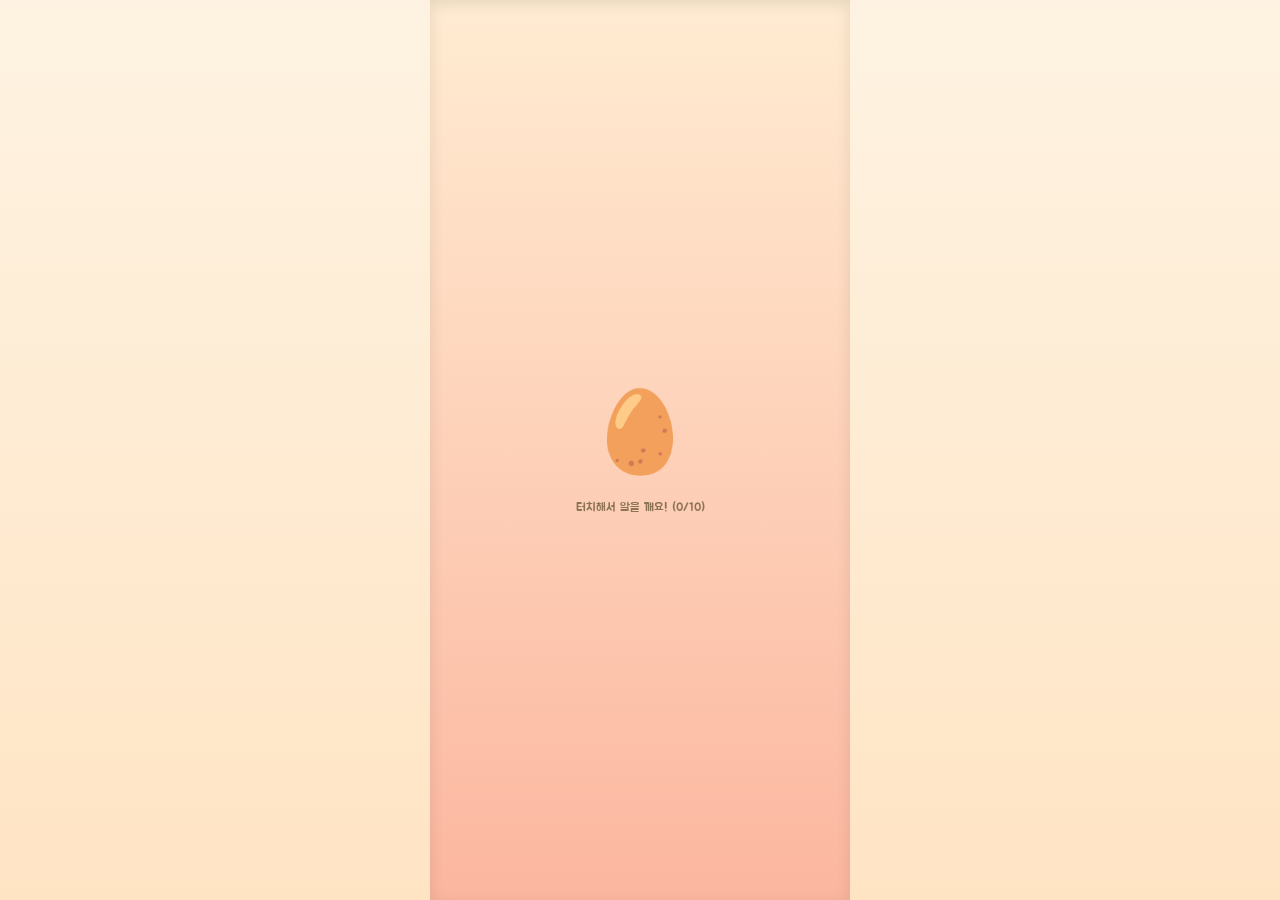
<file: games/tamagotchi.html>
<!DOCTYPE html>
<html lang="ko">
<head>
  <meta charset="UTF-8">
  <meta name="viewport" content="width=device-width, initial-scale=1.0, maximum-scale=1.0, user-scalable=no, viewport-fit=cover">
  <meta name="apple-mobile-web-app-capable" content="yes">
  <title>🥚 마이 다마고치</title>
  <link href="https://fonts.googleapis.com/css2?family=Jua&family=Gaegu:wght@400;700&display=swap" rel="stylesheet">
  <style>
    * { margin: 0; padding: 0; box-sizing: border-box; -webkit-tap-highlight-color: transparent; user-select: none; }
    :root { --accent-pink: #ff8fab; --accent-blue: #8ecae6; --accent-green: #95d5b2; --accent-yellow: #ffd166; --accent-purple: #c8b6ff; --text-dark: #5c4033; --text-light: #8b7355; }
    body { font-family: 'Gaegu', cursive; background: linear-gradient(180deg, #fef3e2 0%, #ffe4c4 100%); min-height: 100vh; overflow-x: hidden; }
    .game-container { max-width: 420px; margin: 0 auto; min-height: 100vh; position: relative; background: linear-gradient(180deg, #e8f4f8 0%, #ffecd2 50%, #fcb69f 100%); overflow: hidden; }
    
    .header { display: flex; justify-content: space-between; align-items: center; padding: 10px 12px; background: rgba(255,255,255,0.7); backdrop-filter: blur(10px); position: sticky; top: 0; z-index: 100; }
    .coin-display { display: flex; align-items: center; gap: 5px; background: linear-gradient(135deg, #ffd166, #ffb347); padding: 5px 10px; border-radius: 12px; font-family: 'Jua', sans-serif; font-size: 14px; color: #5c4033; }
    .coin-icon { font-size: 16px; animation: coinSpin 4s infinite linear; }
    @keyframes coinSpin { 0%,100%{transform:rotateY(0)} 50%{transform:rotateY(180deg)} }
    .level-badge { background: linear-gradient(135deg, var(--accent-purple), #a78bfa); padding: 5px 10px; border-radius: 12px; font-family: 'Jua', sans-serif; font-size: 13px; color: white; }
    .header-buttons { display: flex; gap: 5px; }
    .header-btn { width: 30px; height: 30px; border: none; background: rgba(255,255,255,0.8); border-radius: 50%; font-size: 14px; cursor: pointer; }
    .header-btn.playing { background: linear-gradient(135deg, #a5d6a7, #81c784); }

    .stats-bar { display: flex; gap: 6px; padding: 6px 12px; background: rgba(255,255,255,0.5); }
    .stat { flex: 1; }
    .stat-label { font-size: 10px; color: var(--text-light); margin-bottom: 2px; display: flex; justify-content: space-between; }
    .stat-bar { height: 8px; background: #e0e0e0; border-radius: 4px; overflow: hidden; }
    .stat-fill { height: 100%; border-radius: 4px; transition: width 0.5s; }
    .stat-fill.hunger { background: linear-gradient(90deg, #ff8fab, #ff6b8a); }
    .stat-fill.happiness { background: linear-gradient(90deg, #ffd166, #ffb347); }
    .stat-fill.exp { background: linear-gradient(90deg, #8ecae6, #5eb3d4); }

    .stage { position: relative; height: 260px; margin: 12px; border-radius: 20px; overflow: hidden; box-shadow: inset 0 4px 15px rgba(0,0,0,0.1); }
    .stage.home { background: linear-gradient(180deg, #fff8e7 0%, #ffe4c4 60%, #d4a574 100%); }
    .stage.park { background: linear-gradient(180deg, #87CEEB 0%, #98FB98 60%, #228B22 100%); }
    
    .home-bg { position: absolute; width: 100%; height: 100%; }
    .wall { position: absolute; top: 0; left: 0; right: 0; height: 70%; background: linear-gradient(180deg, #FFF5E6 0%, #FFE4C4 100%); }
    .wallpaper-pattern { position: absolute; top: 0; left: 0; right: 0; height: 70%; opacity: 0.08; background: repeating-linear-gradient(45deg, #d4a574 0px, #d4a574 1px, transparent 1px, transparent 15px); }
    .floor { position: absolute; bottom: 0; left: 0; right: 0; height: 35%; background: linear-gradient(180deg, #C4A484 0%, #A0785A 100%); }
    .floor-boards { position: absolute; bottom: 0; left: 0; right: 0; height: 35%; opacity: 0.15; background: repeating-linear-gradient(90deg, #654321 0px, #654321 2px, transparent 2px, transparent 60px); }
    .window { position: absolute; top: 20px; left: 20px; width: 55px; height: 50px; background: linear-gradient(180deg, #87CEEB 0%, #B0E0E6 100%); border: 5px solid #8B4513; border-radius: 3px; box-shadow: inset 0 0 10px rgba(255,255,255,0.5); }
    .window-frame { position: absolute; top: 50%; left: 50%; transform: translate(-50%,-50%); width: 100%; height: 100%; }
    .window-frame::before { content: ''; position: absolute; top: 50%; left: 0; right: 0; height: 3px; background: #8B4513; transform: translateY(-50%); }
    .window-frame::after { content: ''; position: absolute; left: 50%; top: 0; bottom: 0; width: 3px; background: #8B4513; transform: translateX(-50%); }
    .curtain { position: absolute; top: 12px; width: 20px; height: 58px; border-radius: 0 0 8px 8px; }
    .curtain-left { left: 8px; background: linear-gradient(180deg, #E8B4B8 0%, #D4919A 100%); }
    .curtain-right { left: 62px; background: linear-gradient(180deg, #E8B4B8 0%, #D4919A 100%); }
    .lamp { position: absolute; top: 10px; left: 50%; transform: translateX(-50%); font-size: 20px; display: none; cursor: pointer; }
    .lamp.owned { display: block; }
    .lamp.on { filter: drop-shadow(0 0 10px #FFD700); }
    .shelf { position: absolute; top: 20px; right: 10px; width: 50px; height: 5px; background: #8B4513; border-radius: 2px; box-shadow: 0 2px 4px rgba(0,0,0,0.2); display: none; }
    .shelf.owned { display: block; }
    .shelf-items { position: absolute; top: 6px; right: 12px; font-size: 14px; display: none; cursor: pointer; }
    .shelf-items.owned { display: block; }
    .wall-frame { position: absolute; top: 22px; left: 12px; width: 28px; height: 32px; background: linear-gradient(135deg, #FFE4B5, #FFDAB9); border: 3px solid #8B4513; border-radius: 2px; display: none; align-items: center; justify-content: center; font-size: 14px; cursor: pointer; }
    .wall-frame.owned { display: flex; }
    .wall-clock { position: absolute; top: 18px; right: 70px; font-size: 20px; display: none; cursor: pointer; }
    .wall-clock.owned { display: block; }
    .aquarium { position: absolute; bottom: 50px; left: 45px; width: 42px; height: 32px; background: linear-gradient(180deg, #B0E0E6 0%, #4682B4 100%); border: 3px solid #5F9EA0; border-radius: 4px 4px 8px 8px; display: none; cursor: pointer; overflow: hidden; box-shadow: inset 0 -8px 15px rgba(0,0,0,0.15); }
    .aquarium.owned { display: block; }
    .aquarium-fish { position: absolute; font-size: 12px; animation: fishSwim 2.5s infinite ease-in-out; }
    .aquarium-fish:nth-child(1) { top: 4px; left: 3px; }
    .aquarium-fish:nth-child(2) { top: 14px; left: 16px; font-size: 10px; animation-delay: -1s; }
    .aquarium-bubbles { position: absolute; bottom: 2px; right: 4px; font-size: 7px; animation: bubbleUp 2s infinite; opacity: 0.7; }
    @keyframes fishSwim { 0%,100%{transform:translateX(0) scaleX(1)} 50%{transform:translateX(6px) scaleX(-1)} }
    @keyframes bubbleUp { 0%{opacity:0.7;transform:translateY(0)} 100%{opacity:0;transform:translateY(-18px)} }
    .piano { position: absolute; bottom: 53px; left: 50%; transform: translateX(-50%); font-size: 22px; display: none; cursor: pointer; }
    .piano.owned { display: block; }
    .mirror { position: absolute; top: 55px; left: 10px; font-size: 20px; display: none; cursor: pointer; }
    .mirror.owned { display: block; }
    .tv { position: absolute; top: 42px; left: 50%; transform: translateX(-50%); font-size: 24px; display: none; cursor: pointer; }
    .tv.owned { display: block; }
    .tv.playing { animation: tvGlow 0.5s infinite; }
    @keyframes tvGlow { 0%,100%{filter:drop-shadow(0 0 5px #87CEEB)} 50%{filter:drop-shadow(0 0 10px #00BFFF)} }
    .sofa { position: absolute; bottom: 48px; left: 5px; font-size: 28px; display: none; cursor: pointer; }
    .sofa.owned { display: block; }
    .furniture.dragging, .lamp.dragging, .shelf-items.dragging, .wall-frame.dragging, 
    .wall-clock.dragging, .aquarium.dragging, .piano.dragging, .mirror.dragging, 
    .tv.dragging, .sofa.dragging { opacity: 0.7; transform: scale(1.1); z-index: 100; cursor: grabbing; }
    .furniture, .lamp, .shelf-items, .wall-frame, .wall-clock, .aquarium, .piano, .mirror, .tv, .sofa { cursor: grab; }
    
    .park-bg { position: absolute; width: 100%; height: 100%; display: none; }
    .sky { position: absolute; top: 0; left: 0; right: 0; height: 65%; background: linear-gradient(180deg, #87CEEB 0%, #B0E0E6 100%); }
    .sun { position: absolute; top: 15px; right: 25px; width: 35px; height: 35px; background: #FFD700; border-radius: 50%; box-shadow: 0 0 20px #FFD700; }
    .grass { position: absolute; bottom: 0; left: 0; right: 0; height: 40%; background: linear-gradient(180deg, #90EE90 0%, #228B22 100%); }
    .tree { position: absolute; bottom: 35%; font-size: 50px; }
    .tree:nth-child(4) { left: 10%; }
    .tree:nth-child(5) { right: 10%; }
    .tree:nth-child(6) { left: 45%; font-size: 35px; bottom: 36%; }
    .cloud { position: absolute; font-size: 22px; opacity: 0.7; animation: cloudFloat 45s infinite linear; }
    .cloud:nth-child(2) { top: 10px; animation-delay: 0s; }
    .cloud:nth-child(3) { top: 30px; animation-delay: -18s; }
    @keyframes cloudFloat { 0%{transform:translateX(-30px)} 100%{transform:translateX(420px)} }
    .park-path { position: absolute; bottom: 0; left: 50%; transform: translateX(-50%); width: 80px; height: 15%; background: linear-gradient(180deg, #C4A67C, #A08060); border-radius: 40% 40% 0 0; opacity: 0.7; }

    .dust { position: absolute; font-size: 20px; cursor: pointer; animation: dustFloat 3s infinite ease-in-out; z-index: 5; transition: transform 0.2s; }
    .dust:hover { transform: scale(1.2); }
    .dust:active { transform: scale(0.8); }
    @keyframes dustFloat { 0%,100%{transform:translateY(0)} 50%{transform:translateY(-3px)} }
    .dust.cleaning { animation: dustClean 0.3s ease-out forwards; }
    @keyframes dustClean { 0%{transform:scale(1);opacity:1} 100%{transform:scale(0) translateY(-20px);opacity:0} }
    
    .dirty-overlay { position: absolute; top: 0; left: 0; right: 0; bottom: 0; background: rgba(139,69,19,0); transition: background 1s; pointer-events: none; border-radius: 20px; }

    .character-container { position: absolute; bottom: 70px; left: 50%; transform: translateX(-50%); cursor: pointer; z-index: 10; transition: left 2s ease-in-out, bottom 0.5s ease; }
    .character-container.at-bed { left: calc(100% - 55px); bottom: 60px; }
    .character-container.at-toy { left: 50px; bottom: 70px; }
    .character { font-size: 65px; animation: idle 3s infinite ease-in-out; filter: drop-shadow(0 8px 15px rgba(0,0,0,0.2)); position: relative; display: inline-block; }
    .character.stage-0 { font-size: 50px; }
    .character.stage-1 { font-size: 65px; }
    .character.stage-2 { font-size: 80px; }
    @keyframes idle { 0%,100%{transform:translateY(0) rotate(-1deg)} 50%{transform:translateY(-5px) rotate(1deg)} }
    .character.walking { animation: walk 0.4s infinite; }
    @keyframes walk { 0%,100%{transform:translateY(0) rotate(-4deg)} 50%{transform:translateY(-10px) rotate(4deg)} }
    .character.sleeping { animation: sleep 2s infinite ease-in-out; }
    @keyframes sleep { 0%,100%{transform:rotate(15deg) scale(0.95)} 50%{transform:rotate(15deg) scale(0.9)} }
    .character.eating { animation: eat 0.3s ease-in-out 3; }
    @keyframes eat { 0%,100%{transform:scale(1)} 50%{transform:scale(1.12) rotate(5deg)} }
    .character.happy { animation: happy 0.4s ease-in-out 2; }
    @keyframes happy { 0%,100%{transform:rotate(0) scale(1)} 25%{transform:rotate(-15deg) scale(1.1) translateY(-10px)} 75%{transform:rotate(15deg) scale(1.1) translateY(-10px)} }
    .character.begging { animation: begging 0.5s infinite; }
    @keyframes begging { 0%,100%{transform:translateY(0) rotate(-5deg)} 50%{transform:translateY(-8px) rotate(5deg)} }
    .character.jumping { animation: jump 0.5s ease-out; }
    @keyframes jump { 0%{transform:translateY(0) scale(1)} 30%{transform:translateY(-40px) scale(1.1)} 50%{transform:translateY(-50px) scale(1.05)} 100%{transform:translateY(0) scale(1)} }
    .character.lifted { animation: lifted 0.3s ease-out forwards; }
    @keyframes lifted { 0%{transform:translateY(0)} 100%{transform:translateY(-60px) rotate(10deg)} }
    .character.falling { animation: falling 0.4s ease-in forwards; }
    @keyframes falling { 0%{transform:translateY(-60px) rotate(10deg)} 70%{transform:translateY(10px) rotate(-5deg)} 100%{transform:translateY(0) rotate(0)} }
    .character.excited { animation: excited 0.3s ease-in-out 3; }
    @keyframes excited { 0%,100%{transform:translateY(0) rotate(0)} 25%{transform:translateY(-25px) rotate(-10deg)} 75%{transform:translateY(-25px) rotate(10deg)} }

    .friend-container { position: absolute; bottom: 70px; display: none; transition: left 2s ease-in-out; z-index: 8; }
    .friend-character { font-size: 55px; filter: drop-shadow(0 5px 10px rgba(0,0,0,0.2)); animation: friendBounce 2s infinite ease-in-out; cursor: pointer; }
    .friend-character:active { transform: scale(1.1); }
    @keyframes friendBounce { 0%,100%{transform:translateY(0)} 50%{transform:translateY(-5px)} }
    .friend-character.walking { animation: friendWalk 0.4s infinite; }
    @keyframes friendWalk { 0%,100%{transform:translateY(0) rotate(-3deg)} 50%{transform:translateY(-8px) rotate(3deg)} }
    .friend-character.playing { animation: friendPlay 0.3s infinite; }
    @keyframes friendPlay { 0%,100%{transform:translateY(0) scale(1)} 50%{transform:translateY(-15px) scale(1.05)} }
    .friend-character.jumping { animation: friendJump 0.5s ease-out; }
    @keyframes friendJump { 0%{transform:translateY(0)} 40%{transform:translateY(-30px)} 100%{transform:translateY(0)} }
    .friend-bubble { position: absolute; top: -40px; left: 50%; transform: translateX(-50%); background: #fffde7; padding: 5px 10px; border-radius: 12px; font-family: 'Jua', sans-serif; font-size: 11px; white-space: nowrap; box-shadow: 0 2px 8px rgba(0,0,0,0.15); display: none; }
    .friend-bubble.show { display: block; animation: bubblePop 0.2s ease; }
    .friend-bubble::after { content:''; position: absolute; bottom: -5px; left: 50%; transform: translateX(-50%); border-left: 6px solid transparent; border-right: 6px solid transparent; border-top: 6px solid #fffde7; }

    .speech-bubble { position: absolute; top: -50px; left: 50%; transform: translateX(-50%); background: white; padding: 7px 12px; border-radius: 15px; font-family: 'Jua', sans-serif; font-size: 12px; white-space: nowrap; box-shadow: 0 3px 10px rgba(0,0,0,0.15); display: none; animation: bubblePop 0.2s ease; }
    .speech-bubble.show { display: block; }
    .speech-bubble::after { content:''; position: absolute; bottom: -6px; left: 50%; transform: translateX(-50%); border-left: 7px solid transparent; border-right: 7px solid transparent; border-top: 7px solid white; }
    @keyframes bubblePop { from{transform:translateX(-50%) scale(0)} to{transform:translateX(-50%) scale(1)} }
    .zzz { position: absolute; top: -10px; right: -20px; font-size: 18px; animation: zzz 1.5s infinite; display: none; }
    .zzz.show { display: block; }
    @keyframes zzz { 0%,100%{transform:translateY(0);opacity:0.5} 50%{transform:translateY(-6px);opacity:1} }
    .hearts-container { position: absolute; top: 50%; left: 50%; pointer-events: none; }
    .heart { position: absolute; font-size: 18px; animation: heartFloat 0.7s ease-out forwards; opacity: 0; }
    @keyframes heartFloat { 0%{transform:translate(-50%,0) scale(0);opacity:1} 100%{transform:translate(-50%,-50px) scale(1.2);opacity:0} }

    .effect { position: absolute; pointer-events: none; animation: effectPop 0.5s ease-out forwards; }
    @keyframes effectPop { 0%{transform:scale(0);opacity:1} 100%{transform:scale(1.5) translateY(-25px);opacity:0} }
    .food-drop { position: absolute; font-size: 30px; animation: foodFall 0.5s ease-in forwards; pointer-events: none; z-index: 20; }
    @keyframes foodFall { 0%{transform:translateY(-70px);opacity:1} 80%{transform:translateY(0);opacity:1} 100%{transform:translateY(0) scale(0);opacity:0} }

    .furniture { position: absolute; cursor: pointer; transition: transform 0.2s; z-index: 3; }
    .furniture:active { transform: scale(0.9); }
    .furniture-bed { bottom: 48px; right: 8px; font-size: 34px; }
    .furniture-toy { bottom: 56px; right: 85px; font-size: 24px; animation: toyBounce 2.5s infinite ease-in-out; }
    @keyframes toyBounce { 0%,100%{transform:translateY(0)} 50%{transform:translateY(-2px)} }
    .furniture-plant { bottom: 54px; right: 50px; font-size: 28px; }

    .action-buttons { display: grid; grid-template-columns: repeat(4, 1fr); gap: 6px; padding: 0 12px; margin-bottom: 10px; }
    .action-btn { display: flex; flex-direction: column; align-items: center; gap: 3px; padding: 10px 6px; background: white; border: none; border-radius: 15px; cursor: pointer; transition: all 0.2s; box-shadow: 0 3px 10px rgba(0,0,0,0.1); }
    .action-btn:active { transform: scale(0.95); }
    .action-btn .icon { font-size: 22px; }
    .action-btn .label { font-size: 10px; font-family: 'Jua', sans-serif; color: var(--text-dark); }
    .action-btn:nth-child(1) { background: linear-gradient(135deg, #ffecb3, #ffe082); }
    .action-btn:nth-child(2) { background: linear-gradient(135deg, #f8bbd9, #f48fb1); }
    .action-btn:nth-child(3) { background: linear-gradient(135deg, #b3e5fc, #81d4fa); }
    .action-btn:nth-child(4) { background: linear-gradient(135deg, #c8e6c9, #a5d6a7); }
    .action-btn.walk-btn.outside { background: linear-gradient(135deg, #ffccbc, #ff8a65); }

    .growth-section { background: linear-gradient(135deg, #e8f5e9, #c8e6c9); border-radius: 15px; padding: 12px; margin: 0 12px 12px; }
    .growth-title { font-family: 'Jua', sans-serif; font-size: 14px; color: var(--text-dark); margin-bottom: 10px; text-align: center; }
    .growth-stages { display: flex; justify-content: space-between; align-items: center; position: relative; }
    .growth-line { position: absolute; top: 20px; left: 40px; right: 40px; height: 3px; background: #e0e0e0; }
    .growth-line-fill { height: 100%; background: var(--accent-green); transition: width 0.5s; }
    .growth-stage { display: flex; flex-direction: column; align-items: center; gap: 3px; z-index: 1; }
    .stage-icon { width: 40px; height: 40px; background: white; border-radius: 50%; display: flex; align-items: center; justify-content: center; font-size: 22px; border: 3px solid #e0e0e0; transition: all 0.3s; }
    .growth-stage.active .stage-icon { border-color: var(--accent-green); background: #e8f5e9; transform: scale(1.1); }
    .growth-stage.completed .stage-icon { border-color: var(--accent-green); background: var(--accent-green); }
    .stage-label { font-size: 10px; color: var(--text-light); }
    .level-info { margin-top: 10px; text-align: center; font-family: 'Jua', sans-serif; font-size: 12px; color: var(--text-dark); }
    .level-bonus { font-size: 10px; color: var(--accent-green); }

    .modal-overlay { position: fixed; top: 0; left: 0; right: 0; bottom: 0; background: rgba(0,0,0,0.5); display: none; align-items: center; justify-content: center; z-index: 1000; padding: 15px; }
    .modal-overlay.show { display: flex; }
    .modal { background: white; border-radius: 20px; width: 100%; max-width: 340px; max-height: 70vh; overflow-y: auto; animation: slideUp 0.3s ease; }
    @keyframes slideUp { from{transform:translateY(30px);opacity:0} to{transform:translateY(0);opacity:1} }
    .modal-header { display: flex; justify-content: space-between; align-items: center; padding: 15px; border-bottom: 2px dashed #eee; position: sticky; top: 0; background: white; border-radius: 20px 20px 0 0; }
    .modal-title { font-family: 'Jua', sans-serif; font-size: 18px; color: var(--text-dark); }
    .close-btn { width: 28px; height: 28px; border: none; background: #f5f5f5; border-radius: 50%; font-size: 16px; cursor: pointer; }
    .modal-content { padding: 15px; }

    .shop-tabs { display: flex; gap: 5px; margin-bottom: 10px; overflow-x: auto; }
    .shop-tab { padding: 6px 12px; border: none; background: #f0f0f0; border-radius: 10px; font-family: 'Jua', sans-serif; font-size: 12px; cursor: pointer; white-space: nowrap; }
    .shop-tab.active { background: linear-gradient(135deg, var(--accent-pink), #ff6b8a); color: white; }
    .tab-content { display: none; }
    .tab-content.active { display: block; }
    .shop-items { display: grid; grid-template-columns: repeat(2, 1fr); gap: 8px; }
    .shop-item { background: #f9f9f9; border-radius: 12px; padding: 10px; text-align: center; cursor: pointer; border: 3px solid transparent; transition: all 0.2s; }
    .shop-item:active { transform: scale(0.98); }
    .shop-item.owned { border-color: var(--accent-green); background: #e8f5e9; }
    .shop-item.equipped { border-color: var(--accent-purple); background: #f3e5f5; }
    .shop-item .item-icon { font-size: 30px; margin-bottom: 4px; }
    .shop-item .item-name { font-family: 'Jua', sans-serif; font-size: 12px; color: var(--text-dark); margin-bottom: 3px; }
    .shop-item .item-price { font-size: 11px; color: var(--text-light); }
    .shop-item .item-effect { font-size: 9px; color: var(--accent-green); margin-top: 3px; }

    .allowance-section { background: linear-gradient(135deg, #fff9c4, #fff59d); border-radius: 15px; padding: 15px; text-align: center; }
    .allowance-title { font-family: 'Jua', sans-serif; font-size: 14px; color: var(--text-dark); margin-bottom: 10px; }
    .allowance-problem { font-family: 'Jua', sans-serif; font-size: 24px; color: var(--text-dark); margin-bottom: 10px; }
    .allowance-input { width: 100%; padding: 10px; border: 3px solid #e0e0e0; border-radius: 10px; font-size: 18px; text-align: center; font-family: 'Jua', sans-serif; margin-bottom: 6px; outline: none; }
    .allowance-input:focus { border-color: var(--accent-blue); }
    .allowance-submit { width: 100%; padding: 10px; background: linear-gradient(135deg, var(--accent-green), #7bc47f); border: none; border-radius: 10px; font-family: 'Jua', sans-serif; font-size: 14px; color: white; cursor: pointer; }
    .allowance-result { margin-top: 10px; font-family: 'Jua', sans-serif; font-size: 14px; }
    .allowance-result.correct { color: var(--accent-green); }
    .allowance-result.wrong { color: var(--accent-pink); }

    .minigame-section { text-align: center; }
    .minigame-title { font-family: 'Jua', sans-serif; font-size: 16px; color: var(--text-dark); margin-bottom: 12px; }
    .minigame-options { display: flex; gap: 10px; justify-content: center; margin-bottom: 12px; }
    .minigame-btn { width: 60px; height: 60px; border: none; border-radius: 50%; font-size: 28px; cursor: pointer; background: white; box-shadow: 0 3px 12px rgba(0,0,0,0.1); transition: all 0.2s; }
    .minigame-btn:active { transform: scale(0.95); }
    .minigame-result { font-family: 'Jua', sans-serif; font-size: 18px; margin-top: 12px; min-height: 25px; }
    .minigame-score { font-size: 13px; color: var(--text-light); margin-top: 6px; }

    .toast { position: fixed; bottom: 70px; left: 50%; transform: translateX(-50%); background: rgba(0,0,0,0.8); color: white; padding: 8px 16px; border-radius: 15px; font-family: 'Jua', sans-serif; font-size: 13px; z-index: 2000; display: none; }
    .toast.show { display: block; animation: toastIn 0.3s ease, toastOut 0.3s ease 1.7s forwards; }
    @keyframes toastIn { from{transform:translateX(-50%) translateY(10px);opacity:0} to{transform:translateX(-50%) translateY(0);opacity:1} }
    @keyframes toastOut { from{opacity:1} to{opacity:0} }

    .stage.egg-stage, .stage.naming-stage { height: 100vh; margin: 0; display: flex; flex-direction: column; align-items: center; justify-content: center; border-radius: 0; padding: 25px; background: linear-gradient(180deg, #ffecd2 0%, #fcb69f 100%); }
    .name-input { width: 100%; max-width: 240px; padding: 10px; border: 3px solid var(--accent-pink); border-radius: 10px; font-size: 16px; text-align: center; font-family: 'Gaegu', cursive; margin: 10px 0; outline: none; }
    .start-btn { width: 100%; max-width: 240px; padding: 12px; background: linear-gradient(135deg, var(--accent-pink), #ff6b8a); border: none; border-radius: 15px; font-family: 'Jua', sans-serif; font-size: 16px; color: white; cursor: pointer; }
    .start-btn:disabled { background: #ccc; }
    .egg { font-size: 80px; animation: eggWobble 1s infinite ease-in-out; cursor: pointer; }
    @keyframes eggWobble { 0%,100%{transform:rotate(-2deg)} 50%{transform:rotate(2deg)} }
    .egg.cracking { animation: eggCrack 0.15s infinite; }
    @keyframes eggCrack { 0%,100%{transform:rotate(-4deg) scale(1)} 50%{transform:rotate(4deg) scale(1.03)} }
    .click-hint { font-size: 12px; color: var(--text-light); animation: hintPulse 2.5s infinite ease-in-out; font-family: 'Jua', sans-serif; margin-top: 12px; }
    @keyframes hintPulse { 0%,100%{opacity:0.4} 50%{opacity:0.9} }

    .hidden { display: none !important; }
    .accessory { position: absolute; font-size: 22px; pointer-events: none; }
    .accessory.hat { top: -18px; left: 50%; transform: translateX(-50%); }
    .accessory.glasses { top: 16px; left: 50%; transform: translateX(-50%); }
    .accessory.bow { top: -6px; right: -6px; }

    .clean-badge { position: absolute; top: 8px; left: 8px; background: #ff6b6b; color: white; padding: 3px 8px; border-radius: 10px; font-family: 'Jua', sans-serif; font-size: 11px; display: none; animation: badgePulse 1s infinite; z-index: 20; }
    .clean-badge.show { display: block; }
    @keyframes badgePulse { 0%,100%{transform:scale(1)} 50%{transform:scale(1.05)} }

    @media (max-width: 380px) {
      .stage { height: 220px; margin: 10px; }
      .character { font-size: 55px; }
      .character.stage-0 { font-size: 42px; }
      .character.stage-1 { font-size: 55px; }
      .character.stage-2 { font-size: 68px; }
    }
  </style>
</head>
<body>
  <div class="game-container">
    <div class="stage egg-stage" id="eggScreen">
      <div class="egg" id="egg">🥚</div>
      <div class="click-hint" id="eggHint">터치해서 알을 깨요! (0/10)</div>
    </div>

    <div class="stage naming-stage hidden" id="namingScreen">
      <div class="character" id="newbornChar" style="margin-bottom:12px;">🐱</div>
      <h2 style="font-family:Jua;font-size:20px;color:var(--text-dark);" id="namingTitle">고양이가 태어났어요!</h2>
      <p style="color:var(--text-light);margin-bottom:12px;font-size:14px;">이름을 지어주세요</p>
      <input type="text" class="name-input" id="nameInput" placeholder="이름 입력..." maxlength="8">
      <button class="start-btn" id="startBtn" disabled>시작하기! 🎉</button>
    </div>

    <div class="hidden" id="playScreen">
      <div class="header">
        <div class="coin-display"><span class="coin-icon">🪙</span><span id="coinCount">50</span></div>
        <div class="header-buttons">
          <button class="header-btn" id="musicBtn">🔇</button>
          <button class="header-btn" id="resetBtn">🔄</button>
        </div>
        <div class="level-badge">Lv.<span id="levelNum">1</span> <span id="petNameDisplay">펫</span></div>
      </div>

      <div class="stats-bar">
        <div class="stat"><div class="stat-label"><span>배고픔 🍖</span><span id="hungerText">80%</span></div><div class="stat-bar"><div class="stat-fill hunger" id="hungerBar" style="width:80%"></div></div></div>
        <div class="stat"><div class="stat-label"><span>행복 💖</span><span id="happinessText">80%</span></div><div class="stat-bar"><div class="stat-fill happiness" id="happinessBar" style="width:80%"></div></div></div>
        <div class="stat"><div class="stat-label"><span>경험치 ⭐</span><span id="expText">0/100</span></div><div class="stat-bar"><div class="stat-fill exp" id="expBar" style="width:0%"></div></div></div>
      </div>

      <div class="stage home" id="mainStage">
        <div class="home-bg" id="homeBg">
          <div class="wall"></div><div class="wallpaper-pattern"></div>
          <div class="floor"></div><div class="floor-boards"></div>
          <div class="window"><div class="window-frame"></div></div>
          <div class="curtain curtain-left"></div><div class="curtain curtain-right"></div>
          <div class="shelf" id="decoShelf"></div>
          <div class="shelf-items" id="decoShelfItems">📚🌱</div>
          <div class="wall-frame" id="decoFrame">🖼️</div>
          <div class="lamp" id="decoLamp">💡</div>
          <div class="wall-clock" id="decoClock">🕰️</div>
          <div class="mirror" id="decoMirror">🪞</div>
          <div class="tv" id="decoTv">📺</div>
          <div class="aquarium" id="decoAquarium">
            <span class="aquarium-fish">🐠</span>
            <span class="aquarium-fish">🐟</span>
            <span class="aquarium-bubbles">💧</span>
          </div>
          <div class="piano" id="decoPiano">🎹</div>
          <div class="sofa" id="decoSofa">🛋️</div>
        </div>
        <div class="park-bg" id="parkBg">
          <div class="sky"></div><div class="sun"></div>
          <div class="cloud">☁️</div><div class="cloud">☁️</div>
          <div class="tree">🌳</div><div class="tree">🌲</div><div class="tree">🌴</div>
          <div class="grass"></div><div class="park-path"></div>
        </div>
        
        <div class="clean-badge" id="cleanBadge">🧹 청소해줘!</div>
        <div class="dirty-overlay" id="dirtyOverlay"></div>
        
        <div class="character-container" id="characterContainer">
          <div class="character stage-0" id="mainCharacter">🐱</div>
          <div class="speech-bubble" id="speechBubble">안녕!</div>
          <div class="zzz" id="zzzEffect">💤</div>
          <div class="hearts-container" id="heartsContainer"></div>
        </div>
        
        <div class="friend-container" id="friendContainer">
          <div class="friend-character" id="friendCharacter">🐶</div>
          <div class="friend-bubble" id="friendBubble">안녕!</div>
        </div>
        
        <div class="furniture furniture-bed" id="furnitureBed">🛏️</div>
        <div class="furniture furniture-toy hidden" id="furnitureToy">⚽</div>
        <div class="furniture furniture-plant hidden" id="furniturePlant">🌷</div>
      </div>

      <div class="growth-section">
        <div class="growth-title">🌱 성장 단계</div>
        <div class="growth-stages">
          <div class="growth-line"><div class="growth-line-fill" id="growthLineFill" style="width:0%"></div></div>
          <div class="growth-stage active" id="stage0"><div class="stage-icon" id="stageIcon0">🐱</div><span class="stage-label">아기</span></div>
          <div class="growth-stage" id="stage1"><div class="stage-icon" id="stageIcon1">😺</div><span class="stage-label">어린이</span></div>
          <div class="growth-stage" id="stage2"><div class="stage-icon" id="stageIcon2">😻</div><span class="stage-label">어른</span></div>
        </div>
        <div class="level-info">레벨 <span id="currentLevel">1</span> · <span class="level-bonus" id="levelBonus">코인 보너스 +0%</span></div>
      </div>

      <div class="action-buttons">
        <button class="action-btn" id="feedBtn"><span class="icon">🍖</span><span class="label">먹이주기</span></button>
        <button class="action-btn" id="playBtn"><span class="icon">🎮</span><span class="label">놀아주기</span></button>
        <button class="action-btn walk-btn" id="walkBtn"><span class="icon">🚶</span><span class="label">산책하기</span></button>
        <button class="action-btn" id="shopBtn"><span class="icon">🏪</span><span class="label">상점</span></button>
      </div>
    </div>
  </div>

  <div class="modal-overlay" id="shopModal">
    <div class="modal">
      <div class="modal-header"><h2 class="modal-title">🏪 상점</h2><button class="close-btn" id="closeShopBtn">✕</button></div>
      <div class="modal-content">
        <div class="shop-tabs">
          <button class="shop-tab active" data-tab="allowance">💰 용돈받기</button>
          <button class="shop-tab" data-tab="food">🍖 간식</button>
          <button class="shop-tab" data-tab="furniture">🛋️ 가구</button>
          <button class="shop-tab" data-tab="accessory">👒 꾸미기</button>
        </div>
        <div class="tab-content active" id="allowanceTab">
          <div class="allowance-section">
            <div class="allowance-title">🧮 수학 문제를 풀고 용돈을 받으세요!</div>
            <div class="allowance-problem" id="allowanceProblem">10 + 5 = ?</div>
            <input type="number" class="allowance-input" id="allowanceInput" placeholder="정답">
            <button class="allowance-submit" id="allowanceSubmit">정답 확인!</button>
            <div class="allowance-result" id="allowanceResult"></div>
          </div>
        </div>
        <div class="tab-content" id="foodTab"><div class="shop-items" id="foodItems"></div></div>
        <div class="tab-content" id="furnitureTab"><div class="shop-items" id="furnitureItems"></div></div>
        <div class="tab-content" id="accessoryTab"><div class="shop-items" id="accessoryItems"></div></div>
      </div>
    </div>
  </div>

  <div class="modal-overlay" id="playModal">
    <div class="modal">
      <div class="modal-header"><h2 class="modal-title">🎮 놀아주기</h2><button class="close-btn" id="closePlayBtn">✕</button></div>
      <div class="modal-content">
        <div class="shop-tabs">
          <button class="shop-tab active" data-playtab="rps">✊ 가위바위보</button>
          <button class="shop-tab" data-playtab="catch">🎯 잡기놀이</button>
          <button class="shop-tab" data-playtab="quiz">❓ 퀴즈</button>
        </div>
        <div class="tab-content active" id="rpsTab">
          <div class="minigame-section">
            <div class="minigame-title">가위바위보로 놀아주세요!</div>
            <div id="rpsCharacter" style="font-size:45px;margin:12px 0;">🐱</div>
            <div class="minigame-options">
              <button class="minigame-btn" data-rps="scissors">✌️</button>
              <button class="minigame-btn" data-rps="rock">✊</button>
              <button class="minigame-btn" data-rps="paper">🖐️</button>
            </div>
            <div class="minigame-result" id="rpsResult"></div>
            <div class="minigame-score">승리: <span id="rpsWins">0</span> · 경험치 +<span id="rpsExp">0</span></div>
          </div>
        </div>
        <div class="tab-content" id="catchTab">
          <div class="minigame-section">
            <div class="minigame-title">빠르게 터치하세요!</div>
            <div id="catchArea" style="width:100%;height:180px;background:#f5f5f5;border-radius:12px;position:relative;overflow:hidden;margin:12px 0;">
              <div id="catchTarget" style="position:absolute;font-size:35px;cursor:pointer;">🐱</div>
            </div>
            <div class="minigame-result">점수: <span id="catchScore">0</span></div>
            <button class="allowance-submit" id="catchStart">게임 시작!</button>
          </div>
        </div>
        <div class="tab-content" id="quizTab">
          <div class="minigame-section">
            <div class="minigame-title" id="quizQuestion">좋아하는 간식은?</div>
            <div class="minigame-options" id="quizOptions" style="flex-wrap:wrap;"></div>
            <div class="minigame-result" id="quizResult"></div>
          </div>
        </div>
      </div>
    </div>
  </div>

  <div class="toast" id="toast">메시지</div>

  <script>
    let audioCtx=null,isMusicPlaying=false,bgmTimeout=null,noteIndex=0;
    const MELODIES=[[{n:'E4',d:0.5},{n:'G4',d:0.5},{n:'A4',d:0.7},{n:'G4',d:0.5},{n:'E4',d:0.7},{n:'R',d:0.3},{n:'D4',d:0.5},{n:'E4',d:0.5},{n:'G4',d:0.7},{n:'E4',d:0.5},{n:'D4',d:0.7},{n:'R',d:0.3},{n:'C4',d:0.5},{n:'E4',d:0.5},{n:'G4',d:0.5},{n:'A4',d:0.7},{n:'G4',d:0.5},{n:'E4',d:0.7},{n:'R',d:0.3},{n:'D4',d:0.5},{n:'E4',d:0.5},{n:'D4',d:0.5},{n:'C4',d:1.0},{n:'R',d:0.5}],[{n:'G4',d:0.6},{n:'E4',d:0.4},{n:'C4',d:0.6},{n:'R',d:0.3},{n:'D4',d:0.6},{n:'E4',d:0.4},{n:'G4',d:0.8},{n:'R',d:0.3},{n:'A4',d:0.6},{n:'G4',d:0.4},{n:'E4',d:0.6},{n:'R',d:0.3},{n:'D4',d:0.6},{n:'C4',d:0.8},{n:'R',d:0.4},{n:'E4',d:0.5},{n:'G4',d:0.5},{n:'A4',d:0.5},{n:'G4',d:0.8},{n:'R',d:0.3},{n:'E4',d:0.5},{n:'D4',d:0.5},{n:'C4',d:1.0},{n:'R',d:0.6}],[{n:'C4',d:0.7},{n:'E4',d:0.5},{n:'G4',d:0.7},{n:'R',d:0.4},{n:'A4',d:0.5},{n:'G4',d:0.7},{n:'R',d:0.3},{n:'E4',d:0.5},{n:'D4',d:0.5},{n:'C4',d:0.7},{n:'R',d:0.4},{n:'D4',d:0.5},{n:'E4',d:0.7},{n:'R',d:0.3},{n:'G4',d:0.6},{n:'A4',d:0.4},{n:'G4',d:0.6},{n:'E4',d:0.5},{n:'D4',d:0.7},{n:'R',d:0.3},{n:'C4',d:0.5},{n:'E4',d:0.5},{n:'D4',d:0.5},{n:'C4',d:1.2},{n:'R',d:0.6}]];
    const NOTE_FREQ={'C4':261.63,'D4':293.66,'E4':329.63,'F4':349.23,'G4':392.00,'A4':440.00,'B4':493.88,'C5':523.25,'R':0};
    let currentMelody=[];
    function initAudio(){if(!audioCtx)audioCtx=new(window.AudioContext||window.webkitAudioContext)();if(audioCtx.state==='suspended')audioCtx.resume();}
    function playNote(freq,dur,vol,type){if(!audioCtx||freq===0)return;const osc=audioCtx.createOscillator(),gain=audioCtx.createGain();osc.connect(gain);gain.connect(audioCtx.destination);osc.frequency.value=freq;osc.type=type||'sine';gain.gain.setValueAtTime(vol||0.04,audioCtx.currentTime);gain.gain.exponentialRampToValueAtTime(0.01,audioCtx.currentTime+dur);osc.start();osc.stop(audioCtx.currentTime+dur);}
    function playBGMNote(){if(!isMusicPlaying)return;const note=currentMelody[noteIndex];const freq=NOTE_FREQ[note.n];if(freq)playNote(freq,note.d*1.2,0.035,'sine');noteIndex=(noteIndex+1)%currentMelody.length;bgmTimeout=setTimeout(playBGMNote,note.d*400);}
    function startBGM(){initAudio();isMusicPlaying=true;currentMelody=MELODIES[Math.floor(Math.random()*MELODIES.length)];noteIndex=0;playBGMNote();el.musicBtn.textContent='🔊';el.musicBtn.classList.add('playing');}
    function stopBGM(){isMusicPlaying=false;if(bgmTimeout)clearTimeout(bgmTimeout);el.musicBtn.textContent='🔇';el.musicBtn.classList.remove('playing');}
    function sfxHappy(){initAudio();playNote(523,0.1,0.07,'sine');setTimeout(()=>playNote(659,0.1,0.07,'sine'),100);setTimeout(()=>playNote(784,0.15,0.07,'sine'),200);}
    function sfxEat(){initAudio();playNote(400,0.08,0.06,'square');setTimeout(()=>playNote(500,0.08,0.06,'square'),80);}
    function sfxCoin(){initAudio();playNote(988,0.1,0.07,'sine');setTimeout(()=>playNote(1319,0.12,0.07,'sine'),100);}
    function sfxError(){initAudio();playNote(200,0.12,0.05,'sawtooth');}
    function sfxLevelUp(){initAudio();[523,659,784,1047].forEach((f,i)=>setTimeout(()=>playNote(f,0.15,0.08,'sine'),i*150));}
    function sfxClick(){initAudio();playNote(600,0.04,0.04,'sine');}
    function sfxClean(){initAudio();playNote(800,0.08,0.06,'sine');setTimeout(()=>playNote(1000,0.1,0.06,'sine'),80);}

    const CHARACTERS=[{id:'cat',stages:['🐱','😺','😻'],name:'고양이'},{id:'dog',stages:['🐶','🐕','🦮'],name:'강아지'},{id:'rabbit',stages:['🐰','🐇','🐰'],name:'토끼'},{id:'bear',stages:['🧸','🐻','🐻‍❄️'],name:'곰돌이'},{id:'chick',stages:['🐣','🐥','🐓'],name:'병아리'},{id:'hamster',stages:['🐹','🐭','🐀'],name:'햄스터'},{id:'penguin',stages:['🐧','🐦','🦅'],name:'펭귄'},{id:'frog',stages:['🥒','🐸','🐊'],name:'개구리'}];
    const FRIEND_CHARS=['🐶','🐱','🐰','🐻','🦊','🐼','🐨','🐯','🦁','🐮','🐷','🐸'];
    const FOODS=[{id:'apple',icon:'🍎',name:'사과',price:10,hunger:20,happiness:5,exp:5},{id:'cookie',icon:'🍪',name:'쿠키',price:15,hunger:15,happiness:15,exp:8},{id:'cake',icon:'🍰',name:'케이크',price:30,hunger:30,happiness:25,exp:15},{id:'icecream',icon:'🍦',name:'아이스크림',price:25,hunger:20,happiness:30,exp:12},{id:'pizza',icon:'🍕',name:'피자',price:35,hunger:40,happiness:20,exp:18},{id:'sushi',icon:'🍣',name:'초밥',price:50,hunger:45,happiness:35,exp:25}];
    const FURNITURE=[
      {id:'bed',icon:'🛏️',name:'침대',price:0,effect:'휴식 가능'},
      {id:'toy',icon:'⚽',name:'공',price:80,effect:'놀이 효과'},
      {id:'plant',icon:'🌷',name:'꽃',price:60,effect:'행복 +5'},
      {id:'lamp',icon:'💡',name:'조명',price:50,effect:'분위기 UP',type:'deco'},
      {id:'shelf',icon:'📚',name:'책장',price:70,effect:'지식 충전',type:'deco'},
      {id:'frame',icon:'🖼️',name:'액자',price:45,effect:'감성 UP',type:'deco'},
      {id:'clock',icon:'🕰️',name:'벽시계',price:90,effect:'시간 확인',type:'deco'},
      {id:'aquarium',icon:'🐠',name:'어항',price:120,effect:'힐링',type:'deco'},
      {id:'piano',icon:'🎹',name:'피아노',price:150,effect:'음악 연주',type:'deco'},
      {id:'mirror',icon:'🪞',name:'거울',price:85,effect:'자기 관찰',type:'deco'},
      {id:'tv',icon:'📺',name:'TV',price:130,effect:'영상 시청',type:'deco'},
      {id:'sofa',icon:'🛋️',name:'소파',price:110,effect:'편한 휴식'}
    ];
    const ACCESSORIES=[{id:'hat',icon:'🎩',name:'모자',price:50,type:'hat',exp:20},{id:'crown',icon:'👑',name:'왕관',price:200,type:'hat',exp:50},{id:'ribbon',icon:'🎀',name:'리본',price:40,type:'bow',exp:15},{id:'glasses',icon:'👓',name:'안경',price:60,type:'glasses',exp:25},{id:'sunglasses',icon:'🕶️',name:'선글라스',price:80,type:'glasses',exp:30},{id:'flower',icon:'🌸',name:'꽃',price:30,type:'bow',exp:10}];
    const MOODS={happy:['너무 좋아! 💕','행복해요~ 🌈','오늘 기분 짱! ⭐','사랑해요! 💖','최고야! 🎉'],normal:['안녕! 👋','뭐해요? 🤔','심심해~ 😐','놀아줘! 🎈','오늘 뭐해? 😊'],hungry:['배고파... 🥺','밥 줘요... 😢','꼬르륵... 🍽️','간식 먹고 싶어!','배에서 소리나... 🥺'],sad:['외로워... 😢','산책 가고 싶어! 🚶','심심해... 😞','밖에 나가자! 🌳','놀아줘... 🥺'],begging:['산책 가자! 🐾','밖에 나가고 싶어! 🌤️','공원 가자~ 🌳','산책! 산책! 🚶','나가자나가자! 🏃'],sleepy:['졸려... 😴','하암~ 🥱','자고 싶어... 💤','눈이 감겨... 😪','꾸벅꾸벅... 💤'],walk:['와! 신난다! 🎉','공원이다! 🌳','산책 최고! 💕','바람이 좋아~ 🍃','하늘이 예뻐! ☁️','꽃 냄새 좋아! 🌸','여기 좋다! 🌿','달리고 싶어! 🏃','나비다! 🦋','새소리 들려! 🐦'],friend:['친구다! 👋','같이 놀자! 🎈','반가워! 💕','안녕 친구! 🤗','우와 누구야? 😮','새 친구다! ✨']};
    const FRIEND_MSGS=['안녕! 👋','놀자놀자! 🎈','반가워~ 💕','좋은 날이야! ☀️','산책 좋아? 🌳','나도 산책중! 🚶','친구하자! 🤝','같이 뛰자! 🏃','여기 자주 와? 😊','오늘 기분 좋아! 🎉'];
    const FRIEND_PLAY_MSGS=['하하! 재밌다! 😆','같이 노니 좋아! 💕','우리 친구야! ✨','신난다! 🎉','또 놀자! 🎈'];
    const QUIZZES=[{q:'가장 좋아하는 색은?',a:['빨강 ❤️','파랑 💙','노랑 💛','초록 💚']},{q:'뭐 하고 놀까?',a:['공놀이 ⚽','숨바꼭질 🙈','달리기 🏃','낮잠 😴']},{q:'어디 가고 싶어?',a:['공원 🌳','바다 🌊','산 ⛰️','집 🏠']},{q:'좋아하는 계절은?',a:['봄 🌸','여름 ☀️','가을 🍂','겨울 ❄️']}];

    let gs={phase:'egg',eggClicks:0,character:null,petName:'',coins:50,hunger:80,happiness:80,exp:0,level:1,stage:0,ownedFurniture:['bed'],ownedAccessories:[],equippedAccessories:{},isSleeping:false,isOutside:false,dustCount:0,dailyPets:0,dailyWalks:0,lastPetDate:'',furniturePos:{},lastSave:Date.now()};
    const EXP_PER_LEVEL=100,SAVE_KEY='tamagochi_v5';
    let wanderTimer=null,talkTimer=null,decayTimer=null,dustTimer=null;

    const el={eggScreen:document.getElementById('eggScreen'),namingScreen:document.getElementById('namingScreen'),playScreen:document.getElementById('playScreen'),egg:document.getElementById('egg'),eggHint:document.getElementById('eggHint'),newbornChar:document.getElementById('newbornChar'),namingTitle:document.getElementById('namingTitle'),nameInput:document.getElementById('nameInput'),startBtn:document.getElementById('startBtn'),coinCount:document.getElementById('coinCount'),levelNum:document.getElementById('levelNum'),petNameDisplay:document.getElementById('petNameDisplay'),hungerBar:document.getElementById('hungerBar'),hungerText:document.getElementById('hungerText'),happinessBar:document.getElementById('happinessBar'),happinessText:document.getElementById('happinessText'),expBar:document.getElementById('expBar'),expText:document.getElementById('expText'),mainStage:document.getElementById('mainStage'),homeBg:document.getElementById('homeBg'),parkBg:document.getElementById('parkBg'),characterContainer:document.getElementById('characterContainer'),mainCharacter:document.getElementById('mainCharacter'),speechBubble:document.getElementById('speechBubble'),zzzEffect:document.getElementById('zzzEffect'),heartsContainer:document.getElementById('heartsContainer'),friendContainer:document.getElementById('friendContainer'),friendCharacter:document.getElementById('friendCharacter'),friendBubble:document.getElementById('friendBubble'),cleanBadge:document.getElementById('cleanBadge'),dirtyOverlay:document.getElementById('dirtyOverlay'),furnitureBed:document.getElementById('furnitureBed'),furnitureToy:document.getElementById('furnitureToy'),furniturePlant:document.getElementById('furniturePlant'),decoLamp:document.getElementById('decoLamp'),decoShelf:document.getElementById('decoShelf'),decoShelfItems:document.getElementById('decoShelfItems'),decoFrame:document.getElementById('decoFrame'),decoClock:document.getElementById('decoClock'),decoAquarium:document.getElementById('decoAquarium'),decoPiano:document.getElementById('decoPiano'),decoMirror:document.getElementById('decoMirror'),decoTv:document.getElementById('decoTv'),decoSofa:document.getElementById('decoSofa'),growthLineFill:document.getElementById('growthLineFill'),stageIcon0:document.getElementById('stageIcon0'),stageIcon1:document.getElementById('stageIcon1'),stageIcon2:document.getElementById('stageIcon2'),stage0:document.getElementById('stage0'),stage1:document.getElementById('stage1'),stage2:document.getElementById('stage2'),currentLevel:document.getElementById('currentLevel'),levelBonus:document.getElementById('levelBonus'),feedBtn:document.getElementById('feedBtn'),playBtn:document.getElementById('playBtn'),walkBtn:document.getElementById('walkBtn'),shopBtn:document.getElementById('shopBtn'),musicBtn:document.getElementById('musicBtn'),resetBtn:document.getElementById('resetBtn'),shopModal:document.getElementById('shopModal'),closeShopBtn:document.getElementById('closeShopBtn'),playModal:document.getElementById('playModal'),closePlayBtn:document.getElementById('closePlayBtn'),allowanceProblem:document.getElementById('allowanceProblem'),allowanceInput:document.getElementById('allowanceInput'),allowanceSubmit:document.getElementById('allowanceSubmit'),allowanceResult:document.getElementById('allowanceResult'),foodItems:document.getElementById('foodItems'),furnitureItems:document.getElementById('furnitureItems'),accessoryItems:document.getElementById('accessoryItems'),toast:document.getElementById('toast'),rpsCharacter:document.getElementById('rpsCharacter'),rpsResult:document.getElementById('rpsResult'),rpsWins:document.getElementById('rpsWins'),rpsExp:document.getElementById('rpsExp'),catchArea:document.getElementById('catchArea'),catchTarget:document.getElementById('catchTarget'),catchScore:document.getElementById('catchScore'),catchStart:document.getElementById('catchStart'),quizQuestion:document.getElementById('quizQuestion'),quizOptions:document.getElementById('quizOptions'),quizResult:document.getElementById('quizResult')};

    function toast(msg){el.toast.textContent=msg;el.toast.classList.add('show');setTimeout(()=>el.toast.classList.remove('show'),2000);}
    function say(text,dur){el.speechBubble.textContent=text;el.speechBubble.classList.add('show');setTimeout(()=>el.speechBubble.classList.remove('show'),dur||2500);}
    function getMood(){if(gs.isSleeping)return'sleepy';if(gs.isOutside)return'walk';if(gs.hunger<30)return'hungry';if(gs.happiness<30)return'sad';if(gs.happiness<45)return'begging';if(gs.happiness>80&&gs.hunger>60)return'happy';return'normal';}
    function getRandomMsg(mood){const msgs=MOODS[mood||getMood()];return msgs[Math.floor(Math.random()*msgs.length)];}
    function setAnim(anim,dur){const c=el.mainCharacter;c.className='character stage-'+gs.stage;if(anim){c.classList.add(anim);if(dur)setTimeout(()=>c.classList.remove(anim),dur);}}
    function spawnHearts(){el.heartsContainer.innerHTML='';for(let i=0;i<4;i++){const h=document.createElement('span');h.className='heart';h.textContent=['❤️','💕','💖','💗'][i];h.style.left=((Math.random()-0.5)*40)+'px';h.style.animationDelay=(i*0.07)+'s';el.heartsContainer.appendChild(h);}setTimeout(()=>el.heartsContainer.innerHTML='',700);}
    function spawnEffect(emoji,x,y){const e=document.createElement('div');e.className='effect';e.textContent=emoji;e.style.left=x+'px';e.style.bottom=y+'px';e.style.fontSize='22px';el.mainStage.appendChild(e);setTimeout(()=>e.remove(),500);}

    function save(){try{localStorage.setItem(SAVE_KEY,JSON.stringify({...gs,lastSave:Date.now()}));}catch(e){}}
    function load(){try{const d=localStorage.getItem(SAVE_KEY);if(d){const saved=JSON.parse(d);const mins=(Date.now()-saved.lastSave)/60000;const decay=Math.min(40,Math.floor(mins/2));const dustGain=Math.min(5,Math.floor(mins/10));gs={...gs,...saved};gs.hunger=Math.max(0,gs.hunger-decay);gs.happiness=Math.max(0,gs.happiness-Math.floor(decay*0.7));gs.dustCount=Math.min(8,gs.dustCount+dustGain);const today=new Date().toDateString();if(gs.lastPetDate!==today){gs.dailyPets=0;gs.dailyWalks=0;gs.lastPetDate=today;}return true;}}catch(e){}return false;}
    function resetGame(){if(confirm('정말 처음부터 다시 시작할까요?')){localStorage.removeItem(SAVE_KEY);location.reload();}}

    function spawnDust(){if(gs.isOutside||gs.dustCount>=8)return;gs.dustCount++;const dust=document.createElement('div');dust.className='dust';dust.textContent=['🧹','💨','🌫️','✨'][Math.floor(Math.random()*4)];dust.style.left=(15+Math.random()*70)+'%';dust.style.bottom=(30+Math.random()*25)+'%';dust.onclick=()=>cleanDust(dust);el.mainStage.appendChild(dust);updateDirtyOverlay();}
    function cleanDust(dustEl){sfxClean();dustEl.classList.add('cleaning');gs.dustCount=Math.max(0,gs.dustCount-1);gs.coins+=2;addExp(3);spawnEffect('✨',parseInt(dustEl.style.left),parseInt(dustEl.style.bottom)+20);setTimeout(()=>dustEl.remove(),300);updateDirtyOverlay();updateUI();}
    function updateDirtyOverlay(){const opacity=gs.dustCount*0.02;el.dirtyOverlay.style.background=`rgba(139,69,19,${opacity})`;el.cleanBadge.classList.toggle('show',gs.dustCount>=4);}
    function startDustTimer(){dustTimer=setInterval(()=>{if(gs.phase==='playing'&&!gs.isOutside&&Math.random()<0.3)spawnDust();},15000);}

    function toggleWalk(){sfxClick();gs.isOutside?goHome():goOutside();}
    function goOutside(){
      const today=new Date().toDateString();
      if(gs.lastPetDate!==today){gs.dailyWalks=0;gs.lastPetDate=today;}
      gs.isOutside=true;
      el.homeBg.style.display='none';el.parkBg.style.display='block';
      el.mainStage.classList.remove('home');el.mainStage.classList.add('park');
      el.walkBtn.querySelector('.icon').textContent='🏠';
      el.walkBtn.querySelector('.label').textContent='집에가기';
      el.walkBtn.classList.add('outside');
      el.furnitureBed.classList.add('hidden');el.furnitureToy.classList.add('hidden');
      el.furniturePlant.classList.add('hidden');
      document.querySelectorAll('.dust').forEach(d=>d.style.display='none');
      el.cleanBadge.classList.remove('show');el.dirtyOverlay.style.background='transparent';
      const walkStartMsgs=['와! 산책이다! 🌳','신난다! 🎉','바깥이다! ☀️','출발~! 🚶','놀러가자! 🌈'];
      say(walkStartMsgs[Math.floor(Math.random()*walkStartMsgs.length)]);
      gs.happiness=Math.min(100,gs.happiness+15);
      setAnim('excited',900);
      if(gs.dailyWalks<3){
        gs.dailyWalks++;
        addExp(10);
        toast('산책! 행복 +15, 경험치 +10 (오늘 '+gs.dailyWalks+'/3)');
      }else{
        toast('산책! 행복 +15 (경험치는 하루 3번까지)');
      }
      if(Math.random()<0.6)setTimeout(meetFriend,2000);
      updateUI();
    }
    function goHome(){gs.isOutside=false;el.homeBg.style.display='block';el.parkBg.style.display='none';el.mainStage.classList.add('home');el.mainStage.classList.remove('park');el.walkBtn.querySelector('.icon').textContent='🚶';el.walkBtn.querySelector('.label').textContent='산책하기';el.walkBtn.classList.remove('outside');el.furnitureBed.classList.remove('hidden');if(gs.ownedFurniture.includes('toy'))el.furnitureToy.classList.remove('hidden');if(gs.ownedFurniture.includes('plant'))el.furniturePlant.classList.remove('hidden');document.querySelectorAll('.dust').forEach(d=>d.style.display='block');updateDirtyOverlay();el.friendContainer.style.display='none';if(friendMoveTimer)clearInterval(friendMoveTimer);if(friendTalkTimer)clearInterval(friendTalkTimer);say('집이다~ 🏠');updateUI();}
    let friendMoveTimer=null;
    function meetFriend(){
      if(!gs.isOutside)return;
      const friend=FRIEND_CHARS[Math.floor(Math.random()*FRIEND_CHARS.length)];
      el.friendCharacter.textContent=friend;
      el.friendContainer.style.display='block';
      el.friendContainer.style.left=(Math.random()<0.5?'15%':'75%');
      el.friendCharacter.classList.add('walking');
      
      // 친구 인사
      friendSay(FRIEND_MSGS[Math.floor(Math.random()*FRIEND_MSGS.length)]);
      say(getRandomMsg('friend'));
      setAnim('happy',800);
      gs.happiness=Math.min(100,gs.happiness+10);addExp(8);
      toast('친구를 만났어요! 행복 +10');
      
      // 친구 움직임 및 대화
      let friendActionCount=0;
      friendMoveTimer=setInterval(()=>{
        if(!gs.isOutside){clearInterval(friendMoveTimer);clearInterval(friendTalkTimer);return;}
        friendActionCount++;
        const action=Math.random();
        
        // 이동
        el.friendContainer.style.left=(15+Math.random()*60)+'%';
        
        // 다양한 행동
        if(action<0.2){
          // 점프
          el.friendCharacter.classList.remove('walking','playing');
          el.friendCharacter.classList.add('jumping');
          setTimeout(()=>{el.friendCharacter.classList.remove('jumping');el.friendCharacter.classList.add('walking');},500);
        }else if(action<0.4){
          // 놀기
          el.friendCharacter.classList.remove('walking','jumping');
          el.friendCharacter.classList.add('playing');
          setTimeout(()=>{el.friendCharacter.classList.remove('playing');el.friendCharacter.classList.add('walking');},1500);
        }
      },2500);
      
      // 친구 말하기
      friendTalkTimer=setInterval(()=>{
        if(!gs.isOutside||Math.random()>0.5)return;
        friendSay(FRIEND_MSGS[Math.floor(Math.random()*FRIEND_MSGS.length)]);
      },4000);
      
      setTimeout(()=>{
        if(gs.isOutside){
          friendSay('잘가~ 👋');
          setTimeout(()=>{
            el.friendContainer.style.display='none';
            clearInterval(friendMoveTimer);
            clearInterval(friendTalkTimer);
            say('친구가 갔어요~ 👋');
          },1500);
        }
      },20000);
    }
    
    let friendTalkTimer=null;
    function friendSay(text){
      el.friendBubble.textContent=text;
      el.friendBubble.classList.add('show');
      setTimeout(()=>el.friendBubble.classList.remove('show'),2500);
    }
    
    el.friendCharacter.addEventListener('click',()=>{
      if(!gs.isOutside)return;sfxHappy();
      el.friendCharacter.classList.remove('walking','jumping');
      el.friendCharacter.classList.add('playing');
      setAnim('excited',900);
      gs.happiness=Math.min(100,gs.happiness+5);
      say(FRIEND_PLAY_MSGS[Math.floor(Math.random()*FRIEND_PLAY_MSGS.length)]);
      friendSay(['하하! 😆','재밌다! 🎉','또 해! 😊','신난다! ✨'][Math.floor(Math.random()*4)]);
      setTimeout(()=>{el.friendCharacter.classList.remove('playing');el.friendCharacter.classList.add('walking');},1000);
    });

    function addExp(amt){gs.exp+=amt;while(gs.exp>=EXP_PER_LEVEL){gs.exp-=EXP_PER_LEVEL;gs.level++;sfxLevelUp();toast('🎊 레벨 '+gs.level+' 달성!');if(gs.level>=10&&gs.stage<2){gs.stage=2;toast('🌟 어른으로 성장!');}else if(gs.level>=5&&gs.stage<1){gs.stage=1;toast('🌟 어린이로 성장!');}}updateUI();}
    function getCoinBonus(){return 1+(gs.level-1)*0.05;}

    function updateUI(){el.coinCount.textContent=gs.coins;el.levelNum.textContent=gs.level;el.petNameDisplay.textContent=gs.petName;el.hungerBar.style.width=gs.hunger+'%';el.hungerText.textContent=Math.round(gs.hunger)+'%';el.happinessBar.style.width=gs.happiness+'%';el.happinessText.textContent=Math.round(gs.happiness)+'%';el.expBar.style.width=(gs.exp/EXP_PER_LEVEL*100)+'%';el.expText.textContent=gs.exp+'/'+EXP_PER_LEVEL;if(gs.character){let acc='';const hat=ACCESSORIES.find(a=>a.id===gs.equippedAccessories.hat);const glasses=ACCESSORIES.find(a=>a.id===gs.equippedAccessories.glasses);const bow=ACCESSORIES.find(a=>a.id===gs.equippedAccessories.bow);if(hat)acc+='<span class="accessory hat">'+hat.icon+'</span>';if(glasses)acc+='<span class="accessory glasses">'+glasses.icon+'</span>';if(bow)acc+='<span class="accessory bow">'+bow.icon+'</span>';el.mainCharacter.innerHTML=gs.character.stages[gs.stage]+acc;el.mainCharacter.className='character stage-'+gs.stage;el.stageIcon0.textContent=gs.character.stages[0];el.stageIcon1.textContent=gs.character.stages[1];el.stageIcon2.textContent=gs.character.stages[2];el.rpsCharacter.textContent=gs.character.stages[gs.stage];el.catchTarget.textContent=gs.character.stages[gs.stage];}el.growthLineFill.style.width=(gs.stage*50)+'%';[el.stage0,el.stage1,el.stage2].forEach((e,i)=>{e.classList.remove('active','completed');if(i===gs.stage)e.classList.add('active');if(i<gs.stage)e.classList.add('completed');});el.currentLevel.textContent=gs.level;el.levelBonus.textContent='코인 보너스 +'+(Math.floor((gs.level-1)*5))+'%';if(!gs.isOutside){el.furnitureToy.classList.toggle('hidden',!gs.ownedFurniture.includes('toy'));el.furniturePlant.classList.toggle('hidden',!gs.ownedFurniture.includes('plant'));el.decoLamp.classList.toggle('owned',gs.ownedFurniture.includes('lamp'));el.decoShelf.classList.toggle('owned',gs.ownedFurniture.includes('shelf'));el.decoShelfItems.classList.toggle('owned',gs.ownedFurniture.includes('shelf'));el.decoFrame.classList.toggle('owned',gs.ownedFurniture.includes('frame'));el.decoClock.classList.toggle('owned',gs.ownedFurniture.includes('clock'));el.decoAquarium.classList.toggle('owned',gs.ownedFurniture.includes('aquarium'));el.decoPiano.classList.toggle('owned',gs.ownedFurniture.includes('piano'));el.decoMirror.classList.toggle('owned',gs.ownedFurniture.includes('mirror'));el.decoTv.classList.toggle('owned',gs.ownedFurniture.includes('tv'));el.decoSofa.classList.toggle('owned',gs.ownedFurniture.includes('sofa'));}el.zzzEffect.classList.toggle('show',gs.isSleeping);if(gs.isSleeping)setAnim('sleeping');const mood=getMood();if(!gs.isSleeping&&!gs.isOutside){if(mood==='hungry')setAnim('hungry');else if(mood==='sad'||mood==='begging')setAnim('begging');}save();}

    function startAutoActions(){
      wanderTimer=setInterval(()=>{
        if(gs.phase!=='playing'||gs.isSleeping)return;
        
        // 산책 중일 때 더 활발하게
        if(gs.isOutside){
          if(Math.random()<0.6){
            const c=el.characterContainer;
            c.classList.remove('at-bed','at-toy');
            c.style.left=(15+Math.random()*70)+'%';
          }
          // 산책 중 점프 더 자주
          if(Math.random()<0.25){
            setAnim('jumping',500);
            if(Math.random()<0.3)say(getRandomMsg('walk'));
          }
        }else{
          // 집에서
          if(Math.random()<0.5){
            const c=el.characterContainer;
            c.classList.remove('at-bed','at-toy');
            c.style.left=(20+Math.random()*60)+'%';
          }
          // 가끔 점프
          if(Math.random()<0.15){
            setAnim('jumping',500);
          }
          // 가끔 가구와 놀기
          if(Math.random()<0.1&&gs.ownedFurniture.includes('toy')){
            const c=el.characterContainer;
            c.classList.add('at-toy');
            c.style.left='';
            say(['공이다! ⚽','놀자놀자! 🎈'][Math.floor(Math.random()*2)]);
            setAnim('excited',800);
          }
        }
      },2500);
      talkTimer=setInterval(()=>{
        if(gs.phase!=='playing'||gs.isSleeping)return;
        if(Math.random()<0.4){
          const mood=getMood();
          say(getRandomMsg(mood));
          if(mood==='begging')setAnim('begging',1500);
        }
      },5000);
      decayTimer=setInterval(()=>{
        if(gs.phase!=='playing'||gs.isSleeping)return;
        gs.hunger=Math.max(0,gs.hunger-1);
        gs.happiness=Math.max(0,gs.happiness-0.5);
        updateUI();
      },6000);
    }

    function feed(food){if(gs.coins<food.price){sfxError();toast('코인이 부족해요!');return;}gs.coins-=food.price;closeModal('shop');const c=el.characterContainer;c.classList.remove('at-bed','at-toy');c.style.left='50%';setAnim('excited',600);say('우와! '+food.name+'다! 🤩');setTimeout(()=>{const f=document.createElement('div');f.className='food-drop';f.textContent=food.icon;f.style.left='50%';f.style.top='35%';f.style.transform='translateX(-50%)';el.mainStage.appendChild(f);setTimeout(()=>{sfxEat();setAnim('eating',900);f.remove();},400);},600);gs.hunger=Math.min(100,gs.hunger+food.hunger);gs.happiness=Math.min(100,gs.happiness+food.happiness);addExp(food.exp);setTimeout(()=>say('냠냠! 맛있어! 😋'),1200);toast(food.name+' 먹었어요!');}

    function petCharacter(){const today=new Date().toDateString();if(gs.lastPetDate!==today){gs.dailyPets=0;gs.lastPetDate=today;}if(gs.isSleeping){gs.isSleeping=false;el.zzzEffect.classList.remove('show');say('음냐... 일어났어! ☀️');sfxClick();updateUI();return;}sfxHappy();setAnim('happy',800);spawnHearts();gs.happiness=Math.min(100,gs.happiness+10);if(gs.dailyPets<3){gs.dailyPets++;addExp(10);toast('쓰다듬기! 경험치 +10 (오늘 '+gs.dailyPets+'/3)');}else{toast('쓰다듬기! (경험치는 하루 3번까지)');}say(['간지러워! 😆','좋아좋아! 💕','기분 좋아~ 🥰'][Math.floor(Math.random()*3)]);}

    function sleep(){if(gs.isSleeping||gs.isOutside)return;gs.isSleeping=true;const c=el.characterContainer;c.classList.add('at-bed');c.style.left='';setTimeout(()=>{setAnim('sleeping');el.zzzEffect.classList.add('show');say('잘자요... 💤');toast('휴식 중 💤');setTimeout(()=>{gs.hunger=Math.min(100,gs.hunger+20);updateUI();},3000);},600);}

    let rpsWins=0,rpsExp=0;
    function playRPS(choice){const choices=['scissors','rock','paper'];const pet=choices[Math.floor(Math.random()*3)];const emojis={scissors:'✌️',rock:'✊',paper:'🖐️'};if(choice===pet){el.rpsResult.textContent=emojis[pet]+' 비겼어요!';}else if((choice==='scissors'&&pet==='paper')||(choice==='rock'&&pet==='scissors')||(choice==='paper'&&pet==='rock')){rpsWins++;rpsExp+=5;sfxHappy();el.rpsResult.textContent=emojis[pet]+' 이겼어요! 🎉';setAnim('happy',500);}else{sfxError();el.rpsResult.textContent=emojis[pet]+' 졌어요...';}el.rpsWins.textContent=rpsWins;el.rpsExp.textContent=rpsExp;gs.happiness=Math.min(100,gs.happiness+3);updateUI();}
    function endRPS(){if(rpsExp>0){addExp(rpsExp);toast('경험치 +'+rpsExp);}rpsWins=0;rpsExp=0;el.rpsWins.textContent=0;el.rpsExp.textContent=0;}

    let catchGame={active:false,score:0,timer:null};
    function startCatch(){if(catchGame.active)return;catchGame.active=true;catchGame.score=0;el.catchScore.textContent=0;el.catchStart.textContent='진행 중...';el.catchStart.disabled=true;moveCatchTarget();setTimeout(()=>{catchGame.active=false;clearTimeout(catchGame.timer);el.catchStart.textContent='게임 시작!';el.catchStart.disabled=false;const exp=catchGame.score*3;if(exp>0){addExp(exp);toast('경험치 +'+exp);}gs.happiness=Math.min(100,gs.happiness+Math.min(15,catchGame.score*2));updateUI();},10000);}
    function moveCatchTarget(){if(!catchGame.active)return;const area=el.catchArea,target=el.catchTarget;target.style.left=Math.random()*(area.offsetWidth-40)+'px';target.style.top=Math.random()*(area.offsetHeight-40)+'px';catchGame.timer=setTimeout(moveCatchTarget,800-Math.min(400,catchGame.score*30));}
    el.catchTarget.addEventListener('click',()=>{if(!catchGame.active)return;catchGame.score++;el.catchScore.textContent=catchGame.score;sfxClick();moveCatchTarget();});

    let currentQuiz=null;
    function loadQuiz(){currentQuiz=QUIZZES[Math.floor(Math.random()*QUIZZES.length)];el.quizQuestion.textContent=currentQuiz.q;el.quizOptions.innerHTML='';el.quizResult.textContent='';currentQuiz.a.forEach((ans,i)=>{const btn=document.createElement('button');btn.className='minigame-btn';btn.style.cssText='width:auto;height:auto;padding:8px 12px;font-size:13px;border-radius:10px;margin:4px;';btn.textContent=ans;btn.onclick=()=>answerQuiz();el.quizOptions.appendChild(btn);});}
    function answerQuiz(){sfxHappy();el.quizResult.textContent=['좋은 선택이야! 💕','나도 좋아해! 🥰','우리 취향 비슷해! ⭐'][Math.floor(Math.random()*3)];gs.happiness=Math.min(100,gs.happiness+8);addExp(8);setAnim('happy',600);setTimeout(loadQuiz,1500);}

    let mathProblem={problem:'',answer:0,reward:0};
    function generateMath(){const ops=['+','-','×','÷'];const op=ops[Math.floor(Math.random()*ops.length)];let a,b,ans;switch(op){case'+':a=Math.floor(Math.random()*50)+1;b=Math.floor(Math.random()*50)+1;ans=a+b;break;case'-':a=Math.floor(Math.random()*50)+20;b=Math.floor(Math.random()*Math.min(a,30))+1;ans=a-b;break;case'×':a=Math.floor(Math.random()*9)+2;b=Math.floor(Math.random()*9)+1;ans=a*b;break;case'÷':b=Math.floor(Math.random()*9)+2;ans=Math.floor(Math.random()*9)+1;a=b*ans;break;}const reward=Math.floor((Math.random()*10+10)*getCoinBonus());mathProblem={problem:a+' '+op+' '+b+' = ?',answer:ans,reward};el.allowanceProblem.textContent=mathProblem.problem;el.allowanceSubmit.textContent='정답 확인! (+'+reward+' 코인)';el.allowanceInput.value='';el.allowanceResult.textContent='';}
    function submitMath(){const ans=parseInt(el.allowanceInput.value);if(isNaN(ans))return;if(ans===mathProblem.answer){sfxCoin();gs.coins+=mathProblem.reward;el.allowanceResult.textContent='정답! +'+mathProblem.reward+' 코인 💰';el.allowanceResult.className='allowance-result correct';updateUI();setTimeout(generateMath,1200);}else{sfxError();el.allowanceResult.textContent='틀렸어요! 정답은 '+mathProblem.answer;el.allowanceResult.className='allowance-result wrong';setTimeout(generateMath,1800);}}

    function renderShop(){el.foodItems.innerHTML=FOODS.map(f=>'<div class="shop-item" data-food="'+f.id+'"><div class="item-icon">'+f.icon+'</div><div class="item-name">'+f.name+'</div><div class="item-price">🪙 '+f.price+'</div><div class="item-effect">포만감 +'+f.hunger+' · 행복 +'+f.happiness+'</div></div>').join('');el.furnitureItems.innerHTML=FURNITURE.map(f=>{const owned=gs.ownedFurniture.includes(f.id);return'<div class="shop-item '+(owned?'owned':'')+'" data-furniture="'+f.id+'"><div class="item-icon">'+f.icon+'</div><div class="item-name">'+f.name+'</div><div class="item-price">'+(owned?'✅ 보유중':'🪙 '+f.price)+'</div><div class="item-effect">'+f.effect+'</div></div>';}).join('');el.accessoryItems.innerHTML=ACCESSORIES.map(a=>{const owned=gs.ownedAccessories.includes(a.id);const equipped=gs.equippedAccessories[a.type]===a.id;return'<div class="shop-item '+(owned?'owned':'')+' '+(equipped?'equipped':'')+'" data-accessory="'+a.id+'"><div class="item-icon">'+a.icon+'</div><div class="item-name">'+a.name+'</div><div class="item-price">'+(equipped?'⭐ 착용중':owned?'탭해서 착용':'🪙 '+a.price)+'</div><div class="item-effect">경험치 +'+a.exp+'</div></div>';}).join('');}

    function openModal(type,tab){if(type==='shop'){el.shopModal.classList.add('show');renderShop();generateMath();switchTab(tab||'allowance','shop');}else if(type==='play'){el.playModal.classList.add('show');switchTab('rps','play');loadQuiz();rpsWins=0;rpsExp=0;el.rpsWins.textContent=0;el.rpsExp.textContent=0;}}
    function closeModal(type){if(type==='shop')el.shopModal.classList.remove('show');else if(type==='play'){el.playModal.classList.remove('show');endRPS();}}
    function switchTab(tab,modalType){const prefix=modalType==='play'?'playtab':'tab';document.querySelectorAll(modalType==='play'?'[data-playtab]':'.shop-tab[data-tab]').forEach(b=>b.classList.remove('active'));document.querySelector('[data-'+prefix+'="'+tab+'"]')?.classList.add('active');const contents=modalType==='play'?[document.getElementById('rpsTab'),document.getElementById('catchTab'),document.getElementById('quizTab')]:[document.getElementById('allowanceTab'),document.getElementById('foodTab'),document.getElementById('furnitureTab'),document.getElementById('accessoryTab')];contents.forEach(c=>c?.classList.remove('active'));document.getElementById(tab+'Tab')?.classList.add('active');}

    el.egg.addEventListener('click',()=>{sfxClick();gs.eggClicks++;el.eggHint.textContent='터치해서 알을 깨요! ('+gs.eggClicks+'/10)';if(gs.eggClicks>5)el.egg.classList.add('cracking');if(gs.eggClicks>=10){sfxLevelUp();gs.character=CHARACTERS[Math.floor(Math.random()*CHARACTERS.length)];gs.phase='naming';el.eggScreen.classList.add('hidden');el.namingScreen.classList.remove('hidden');el.newbornChar.textContent=gs.character.stages[0];el.namingTitle.textContent=gs.character.name+'가 태어났어요!';save();}});
    el.nameInput.addEventListener('input',()=>{el.startBtn.disabled=!el.nameInput.value.trim();});
    el.startBtn.addEventListener('click',()=>{if(el.nameInput.value.trim()){gs.petName=el.nameInput.value.trim();gs.phase='playing';gs.lastPetDate=new Date().toDateString();el.namingScreen.classList.add('hidden');el.playScreen.classList.remove('hidden');updateUI();save();toast(gs.petName+'이(가) 태어났어요! 🎉');say('안녕! 나는 '+gs.petName+'야! 💕');sfxLevelUp();startAutoActions();startDustTimer();}});

    // 캐릭터 터치 - 쓰다듬기와 들어올리기
    let charLiftTimeout=null,isCharLifted=false,isCharTouched=false;
    el.mainCharacter.addEventListener('mousedown',e=>{e.stopPropagation();startCharLift();});
    el.mainCharacter.addEventListener('touchstart',e=>{e.stopPropagation();e.preventDefault();startCharLift();});
    el.mainCharacter.addEventListener('mouseup',endCharLift);
    el.mainCharacter.addEventListener('touchend',endCharLift);
    
    function startCharLift(){
      if(gs.isSleeping){
        gs.isSleeping=false;el.zzzEffect.classList.remove('show');
        say('음냐... 일어났어! ☀️');sfxClick();updateUI();return;
      }
      isCharTouched=true;
      charLiftTimeout=setTimeout(()=>{
        isCharLifted=true;
        setAnim('lifted');
        say(['으앙! 😱','내려줘! 🥺','높아! 😰','무서워! 😣','어어억!'][Math.floor(Math.random()*5)]);
        sfxClick();
      },400);
    }
    function endCharLift(){
      clearTimeout(charLiftTimeout);
      if(isCharLifted){
        isCharLifted=false;
        setAnim('falling',400);
        setTimeout(()=>{say('아야! 😣');sfxError();gs.happiness=Math.max(0,gs.happiness-3);updateUI();setTimeout(()=>setAnim(''),300);},350);
      }else if(isCharTouched){
        petCharacter();
      }
      isCharTouched=false;
    }
    
    // 화면 꾹 누르면 캐릭터가 따라오기
    let stageHoldTimeout=null,isStageHeld=false,followInterval=null;
    const FOLLOW_MSGS=['놀아주는 거야? 🤔','어디 가? 👀','따라갈게! 🐾','뭐해뭐해? 😊','나도 같이! 🎈'];
    
    el.mainStage.addEventListener('mousedown',e=>startStageHold(e));
    el.mainStage.addEventListener('touchstart',e=>startStageHold(e));
    el.mainStage.addEventListener('mouseup',endStageHold);
    el.mainStage.addEventListener('touchend',endStageHold);
    el.mainStage.addEventListener('mouseleave',endStageHold);
    el.mainStage.addEventListener('mousemove',e=>{if(isStageHeld)moveCharToward(e);});
    el.mainStage.addEventListener('touchmove',e=>{if(isStageHeld)moveCharToward(e);});
    
    function startStageHold(e){
      if(gs.isSleeping||gs.phase!=='playing')return;
      stageHoldTimeout=setTimeout(()=>{
        isStageHeld=true;
        say(FOLLOW_MSGS[Math.floor(Math.random()*FOLLOW_MSGS.length)]);
        moveCharToward(e);
      },300);
    }
    function endStageHold(){
      clearTimeout(stageHoldTimeout);
      isStageHeld=false;
      if(followInterval)clearInterval(followInterval);
    }
    function moveCharToward(e){
      if(!isStageHeld||gs.isSleeping)return;
      const rect=el.mainStage.getBoundingClientRect();
      let clientX=e.clientX||e.touches?.[0]?.clientX;
      if(!clientX)return;
      const x=clientX-rect.left;
      const percent=Math.max(15,Math.min(85,(x/rect.width)*100));
      el.characterContainer.classList.remove('at-bed','at-toy');
      el.characterContainer.style.left=percent+'%';
    }

    // 가구 드래그 시스템
    let dragTarget=null,dragTimeout=null,isDragging=false,dragOffsetX=0,dragOffsetY=0;
    const DRAGGABLE_FURNITURE={
      'decoLamp':{el:el.decoLamp,type:'wall'},
      'decoShelfItems':{el:el.decoShelfItems,type:'wall'},
      'decoFrame':{el:el.decoFrame,type:'wall'},
      'decoClock':{el:el.decoClock,type:'wall'},
      'decoMirror':{el:el.decoMirror,type:'wall'},
      'decoTv':{el:el.decoTv,type:'wall'},
      'decoAquarium':{el:el.decoAquarium,type:'floor'},
      'decoPiano':{el:el.decoPiano,type:'floor'},
      'decoSofa':{el:el.decoSofa,type:'floor'},
      'furnitureBed':{el:el.furnitureBed,type:'floor'},
      'furnitureToy':{el:el.furnitureToy,type:'floor'},
      'furniturePlant':{el:el.furniturePlant,type:'floor'}
    };
    
    function startDrag(e,id){
      if(gs.isOutside)return;
      const info=DRAGGABLE_FURNITURE[id];
      if(!info)return;
      e.preventDefault();
      e.stopPropagation();
      dragTimeout=setTimeout(()=>{
        isDragging=true;
        dragTarget={id,el:info.el,type:info.type};
        info.el.classList.add('dragging');
        const rect=info.el.getBoundingClientRect();
        const stageRect=el.mainStage.getBoundingClientRect();
        const clientX=e.clientX||e.touches?.[0]?.clientX||0;
        const clientY=e.clientY||e.touches?.[0]?.clientY||0;
        dragOffsetX=clientX-rect.left;
        dragOffsetY=clientY-rect.top;
        say('어디로 옮길까? 🤔');
      },400);
    }
    
    function moveDrag(e){
      if(!isDragging||!dragTarget)return;
      e.preventDefault();
      const stageRect=el.mainStage.getBoundingClientRect();
      const clientX=e.clientX||e.touches?.[0]?.clientX||0;
      const clientY=e.clientY||e.touches?.[0]?.clientY||0;
      let x=clientX-stageRect.left-dragOffsetX;
      let y=clientY-stageRect.top-dragOffsetY;
      
      // 경계 제한
      x=Math.max(0,Math.min(stageRect.width-40,x));
      if(dragTarget.type==='wall'){
        y=Math.max(0,Math.min(stageRect.height*0.5,y));
      }else{
        y=Math.max(stageRect.height*0.35,Math.min(stageRect.height-50,y));
      }
      
      dragTarget.el.style.left=x+'px';
      dragTarget.el.style.top=y+'px';
      dragTarget.el.style.bottom='auto';
      dragTarget.el.style.right='auto';
      dragTarget.el.style.transform='none';
    }
    
    function endDrag(){
      clearTimeout(dragTimeout);
      if(isDragging&&dragTarget){
        dragTarget.el.classList.remove('dragging');
        // 위치 저장
        gs.furniturePos[dragTarget.id]={
          left:dragTarget.el.style.left,
          top:dragTarget.el.style.top
        };
        say('여기 좋다! ✨');
        save();
      }
      isDragging=false;
      dragTarget=null;
    }
    
    // 모든 드래그 가능 가구에 이벤트 추가
    Object.keys(DRAGGABLE_FURNITURE).forEach(id=>{
      const info=DRAGGABLE_FURNITURE[id];
      info.el.addEventListener('mousedown',e=>startDrag(e,id));
      info.el.addEventListener('touchstart',e=>startDrag(e,id));
    });
    document.addEventListener('mousemove',moveDrag);
    document.addEventListener('touchmove',moveDrag,{passive:false});
    document.addEventListener('mouseup',endDrag);
    document.addEventListener('touchend',endDrag);
    
    // 저장된 가구 위치 복원
    function restoreFurniturePos(){
      Object.keys(gs.furniturePos).forEach(id=>{
        const info=DRAGGABLE_FURNITURE[id];
        const pos=gs.furniturePos[id];
        if(info&&pos){
          info.el.style.left=pos.left;
          info.el.style.top=pos.top;
          info.el.style.bottom='auto';
          info.el.style.right='auto';
          info.el.style.transform='none';
        }
      });
    }

    // 데코 가구 상호작용
    let lampOn=false;
    el.decoLamp.addEventListener('click',()=>{
      if(gs.isOutside||gs.isSleeping||isDragging)return;
      sfxClick();
      lampOn=!lampOn;
      el.decoLamp.classList.toggle('on',lampOn);
      const lampMsgs=lampOn?
        ['불 켜졌다! 💡','환해졌어! ✨','밝다 밝아! 🌟','좋아! 💕']:
        ['불 껐다! 🌙','어두워졌어~ 😴','잘자? 💤','꺼졌다! 😊'];
      say(lampMsgs[Math.floor(Math.random()*lampMsgs.length)]);
      setAnim('happy',600);
      gs.happiness=Math.min(100,gs.happiness+2);
    });
    
    el.decoShelfItems.addEventListener('click',()=>{
      if(gs.isOutside||gs.isSleeping||isDragging)return;
      sfxClick();
      const shelfMsgs=['책 읽을까? 📖','이 책 재밌어! 📚','식물이 자랐다! 🌱','음... 어떤 책? 🤔','공부하자! ✏️','이건 뭐지? 🧐'];
      say(shelfMsgs[Math.floor(Math.random()*shelfMsgs.length)]);
      setAnim('happy',800);
      gs.happiness=Math.min(100,gs.happiness+3);
      addExp(2);
    });
    
    el.decoFrame.addEventListener('click',()=>{
      if(gs.isOutside||gs.isSleeping||isDragging)return;
      sfxClick();
      const frameMsgs=['예쁜 그림이야! 🎨','누가 그렸지? 🤔','멋지다! ✨','나도 그리고 싶어! 🖌️','감상 중~ 🖼️','좋아하는 그림! 💕'];
      say(frameMsgs[Math.floor(Math.random()*frameMsgs.length)]);
      el.characterContainer.classList.remove('at-bed','at-toy');
      el.characterContainer.style.left='60%';
      setAnim('happy',1000);
      gs.happiness=Math.min(100,gs.happiness+3);
    });
    
    el.decoClock.addEventListener('click',()=>{
      if(gs.isOutside||gs.isSleeping||isDragging)return;
      sfxClick();
      const now=new Date();
      const hour=now.getHours();
      const min=now.getMinutes();
      const clockMsgs=[`지금 ${hour}시 ${min}분이야! ⏰`,'째깍째깍~ 🕰️','시간이 빨라! ⏳','벌써 이 시간? 😮','시계 소리 좋다! 🎵'];
      say(clockMsgs[Math.floor(Math.random()*clockMsgs.length)]);
      setAnim('happy',600);
      gs.happiness=Math.min(100,gs.happiness+2);
    });
    
    el.decoAquarium.addEventListener('click',()=>{
      if(gs.isOutside||gs.isSleeping||isDragging)return;
      sfxClick();
      const aquaMsgs=['물고기다! 🐠','헤엄쳐라~ 🐟','귀엽다! 💕','밥 줘야지! 🍞','뽀글뽀글~ 🫧','물고기 친구! 🐡'];
      say(aquaMsgs[Math.floor(Math.random()*aquaMsgs.length)]);
      el.characterContainer.classList.remove('at-bed','at-toy');
      el.characterContainer.style.left='50%';
      setAnim('happy',1000);
      gs.happiness=Math.min(100,gs.happiness+4);
    });
    
    el.decoPiano.addEventListener('click',()=>{
      if(gs.isOutside||gs.isSleeping||isDragging)return;
      sfxClick();
      const pianoMsgs=['딩동댕~ 🎹','피아노 치자! 🎵','연주 시작! 🎶','라라라~ 🎼','작곡 중! ✨','멋진 소리! 💕'];
      say(pianoMsgs[Math.floor(Math.random()*pianoMsgs.length)]);
      el.characterContainer.classList.remove('at-bed','at-toy');
      el.characterContainer.style.left='48%';
      setAnim('excited',1200);
      gs.happiness=Math.min(100,gs.happiness+5);
      addExp(3);
    });
    
    el.decoMirror.addEventListener('click',()=>{
      if(gs.isOutside||gs.isSleeping||isDragging)return;
      sfxClick();
      const mirrorMsgs=['내 모습이다! 🪞','오늘도 귀엽네! 😊','잘생겼다! ✨','거울아 거울아~ 👑','멋져 보여! 💕','누구지? 나야! 😆'];
      say(mirrorMsgs[Math.floor(Math.random()*mirrorMsgs.length)]);
      el.characterContainer.classList.remove('at-bed','at-toy');
      el.characterContainer.style.left='35%';
      setAnim('happy',800);
      gs.happiness=Math.min(100,gs.happiness+3);
    });
    
    let tvOn=false;
    el.decoTv.addEventListener('click',()=>{
      if(gs.isOutside||gs.isSleeping||isDragging)return;
      sfxClick();
      tvOn=!tvOn;
      el.decoTv.classList.toggle('playing',tvOn);
      const tvMsgs=tvOn?
        ['TV 켜자! 📺','뭐 볼까? 🎬','만화다! 🎉','재밌겠다! 😊','시청 중~ 👀']:
        ['TV 끄자! 📴','다 봤다! ✅','눈 아파~ 😵','이제 그만! 🛑'];
      say(tvMsgs[Math.floor(Math.random()*tvMsgs.length)]);
      if(tvOn){
        el.characterContainer.classList.remove('at-bed','at-toy');
        el.characterContainer.style.left='50%';
      }
      setAnim('happy',800);
      gs.happiness=Math.min(100,gs.happiness+(tvOn?4:1));
    });
    
    el.decoSofa.addEventListener('click',()=>{
      if(gs.isOutside||gs.isSleeping||isDragging)return;
      sfxClick();
      const sofaMsgs=['푹신해! 🛋️','편하다~ 😌','앉을래! 💺','쿠션 좋아! 💕','휴식 중~ 😊','소파 최고! ✨'];
      say(sofaMsgs[Math.floor(Math.random()*sofaMsgs.length)]);
      el.characterContainer.classList.remove('at-bed','at-toy');
      el.characterContainer.style.left='20%';
      setAnim('happy',1000);
      gs.happiness=Math.min(100,gs.happiness+4);
      gs.hunger=Math.min(100,gs.hunger+2);
    });
    
    // 기존 가구 상호작용 강화
    el.furniturePlant.addEventListener('click',()=>{
      if(gs.isOutside||gs.isSleeping||isDragging)return;
      sfxClick();
      const plantMsgs=['예쁜 꽃이다! 🌷','물 줘야겠다! 💧','향기 좋아~ 🌸','꽃이 피었어! 🌺','자라고 있어! 🌱'];
      say(plantMsgs[Math.floor(Math.random()*plantMsgs.length)]);
      el.characterContainer.classList.remove('at-bed','at-toy');
      el.characterContainer.style.left='75%';
      setAnim('happy',800);
      gs.happiness=Math.min(100,gs.happiness+2);
    });

    el.feedBtn.addEventListener('click',()=>{sfxClick();openModal('shop','food');});
    el.playBtn.addEventListener('click',()=>{sfxClick();openModal('play');});
    el.walkBtn.addEventListener('click',()=>toggleWalk());
    el.shopBtn.addEventListener('click',()=>{sfxClick();openModal('shop','allowance');});
    el.musicBtn.addEventListener('click',()=>{isMusicPlaying?stopBGM():startBGM();});
    el.resetBtn.addEventListener('click',resetGame);

    el.closeShopBtn.addEventListener('click',()=>closeModal('shop'));
    el.closePlayBtn.addEventListener('click',()=>closeModal('play'));
    el.shopModal.addEventListener('click',e=>{if(e.target===el.shopModal)closeModal('shop');});
    el.playModal.addEventListener('click',e=>{if(e.target===el.playModal)closeModal('play');});

    el.allowanceSubmit.addEventListener('click',submitMath);
    el.allowanceInput.addEventListener('keypress',e=>{if(e.key==='Enter')submitMath();});

    el.furnitureBed.addEventListener('click',()=>{if(isDragging)return;sfxClick();sleep();});
    el.furnitureToy.addEventListener('click',()=>{if(isDragging)return;sfxClick();openModal('play');});
    el.furniturePlant.addEventListener('click',()=>{sfxClick();gs.happiness=Math.min(100,gs.happiness+5);say('예쁜 꽃! 🌸');for(let i=0;i<3;i++)setTimeout(()=>spawnEffect(['🌸','💮','🌼'][i],170+Math.random()*30,80+Math.random()*20),i*80);updateUI();});

    document.querySelectorAll('.shop-tab[data-tab]').forEach(btn=>{btn.addEventListener('click',()=>switchTab(btn.dataset.tab,'shop'));});
    document.querySelectorAll('[data-playtab]').forEach(btn=>{btn.addEventListener('click',()=>switchTab(btn.dataset.playtab,'play'));});
    document.querySelectorAll('[data-rps]').forEach(btn=>{btn.addEventListener('click',()=>playRPS(btn.dataset.rps));});
    el.catchStart.addEventListener('click',startCatch);

    el.foodItems.addEventListener('click',e=>{const item=e.target.closest('.shop-item');if(!item)return;const food=FOODS.find(f=>f.id===item.dataset.food);if(food)feed(food);});
    el.furnitureItems.addEventListener('click',e=>{const item=e.target.closest('.shop-item');if(!item)return;const furn=FURNITURE.find(f=>f.id===item.dataset.furniture);if(!furn||gs.ownedFurniture.includes(furn.id)){if(gs.ownedFurniture.includes(furn?.id))toast('이미 가지고 있어요!');return;}if(gs.coins<furn.price){sfxError();toast('코인이 부족해요!');return;}sfxCoin();gs.coins-=furn.price;gs.ownedFurniture.push(furn.id);toast(furn.name+' 구매!');updateUI();renderShop();});
    el.accessoryItems.addEventListener('click',e=>{const item=e.target.closest('.shop-item');if(!item)return;const acc=ACCESSORIES.find(a=>a.id===item.dataset.accessory);if(!acc)return;if(gs.ownedAccessories.includes(acc.id)){sfxClick();if(gs.equippedAccessories[acc.type]===acc.id){delete gs.equippedAccessories[acc.type];toast(acc.name+' 해제!');}else{gs.equippedAccessories[acc.type]=acc.id;toast(acc.name+' 착용!');}}else{if(gs.coins<acc.price){sfxError();toast('코인이 부족해요!');return;}sfxCoin();gs.coins-=acc.price;gs.ownedAccessories.push(acc.id);gs.equippedAccessories[acc.type]=acc.id;addExp(acc.exp);toast(acc.name+' 구매! 경험치 +'+acc.exp);}updateUI();renderShop();});

    function init(){if(load()){if(gs.phase==='playing'){el.eggScreen.classList.add('hidden');el.playScreen.classList.remove('hidden');updateUI();updateDirtyOverlay();restoreFurniturePos();for(let i=0;i<gs.dustCount;i++){const dust=document.createElement('div');dust.className='dust';dust.textContent=['🧹','💨','🌫️','✨'][Math.floor(Math.random()*4)];dust.style.left=(15+Math.random()*70)+'%';dust.style.bottom=(30+Math.random()*25)+'%';dust.onclick=()=>cleanDust(dust);el.mainStage.appendChild(dust);}startAutoActions();startDustTimer();setTimeout(()=>say(gs.petName+'! 돌아왔구나! 💕'),500);}else if(gs.phase==='naming'){el.eggScreen.classList.add('hidden');el.namingScreen.classList.remove('hidden');el.newbornChar.textContent=gs.character.stages[0];el.namingTitle.textContent=gs.character.name+'가 태어났어요!';}}}
    init();
  </script>
</body>
</html>
</file>
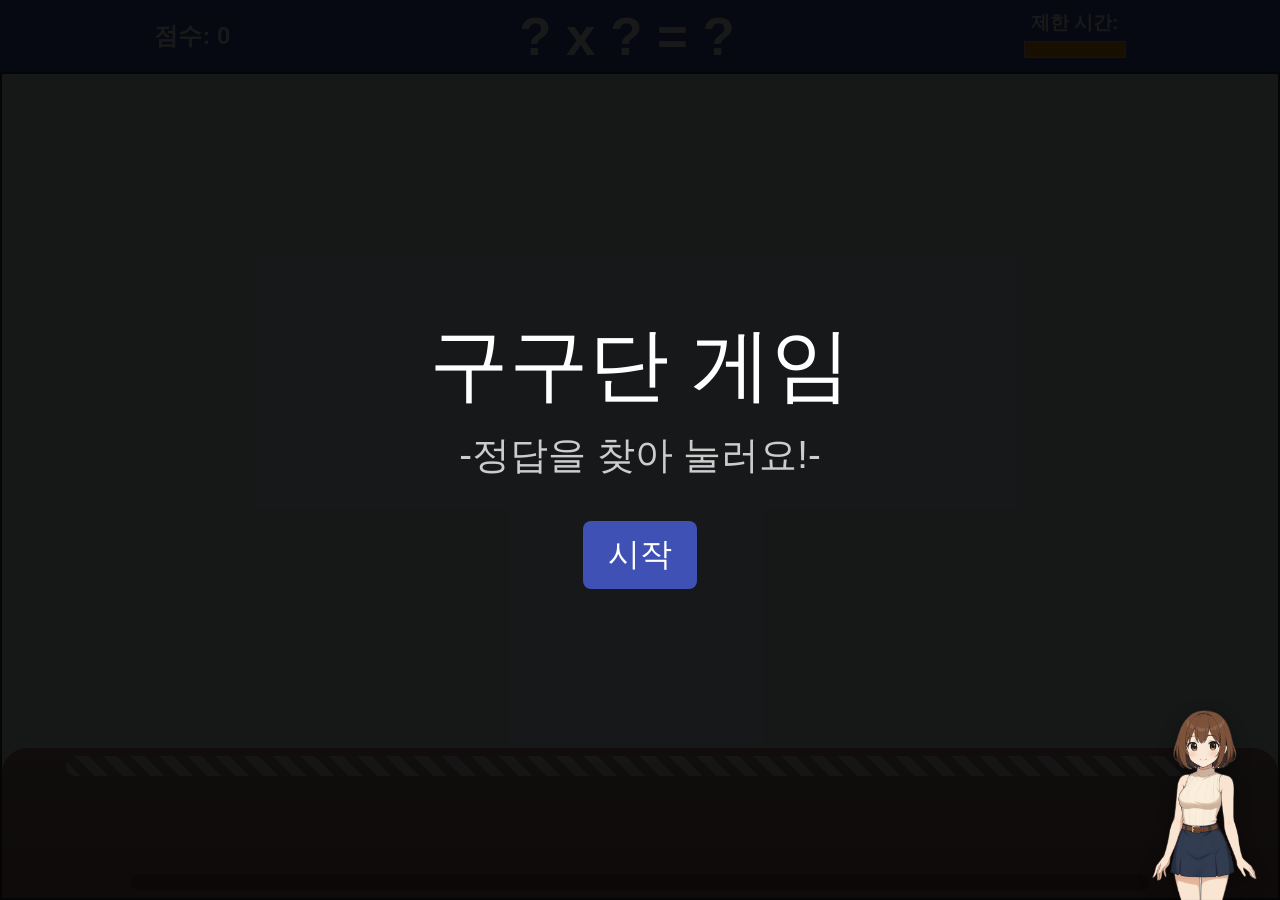
<file: games/구구단게임.html>
<!DOCTYPE html>
<html lang="ko">
<head>
    <meta charset="UTF-8">
    <meta name="viewport" content="width=device-width, initial-scale=1.0">
    <title>구구단 게임 🚀</title>
    <style>
        /*
         * CSS 스타일링
         */
        body {
            font-family: 'Arial', sans-serif;
            /* 화면을 꽉 채우도록 수정 */
            display: flex;
            flex-direction: column;
            align-items: center;
            justify-content: flex-start; /* 헤더가 위로 가도록 */
            min-height: 100vh; /* 최소 높이를 100vh로 설정 */
            width: 100vw; /* 너비 100% */
            margin: 0;
            padding: 0;
            background-color: #f4f7f6;
            overflow: hidden;
            box-sizing: border-box; /* 패딩과 보더가 width/height에 포함되도록 */
        }
        #game-container {
            /* PC/모바일 모두 화면 전체를 꽉 채우도록 수정 */
            width: 100vw; 
            height: calc(100vh - 8vh); /* 헤더 높이를 제외한 나머지 공간 */
            position: relative;
            /* max-width 제거: 화면 전체 사용 */
            border: 2px solid #333;
            background-color: #e0f2f7; /* 밝은 배경 */
            overflow: hidden;
            box-sizing: border-box;
        }
        #header {
            width: 100%;
            height: 8vh; /* 헤더 높이를 화면 크기에 비례하게 설정 */
            padding: 0 10px; /* 좌우 패딩 추가 */
            background-color: #3f51b5;
            color: white;
            text-align: center;
            font-size: 1.5em;
            font-weight: bold;
            display: flex;
            justify-content: space-around;
            align-items: center;
            box-sizing: border-box;
        }
        #question {
            font-size: 2.2em;
            margin: 0;
        }
        #timer-display {
            display: flex;
            flex-direction: column;
            align-items: center;
            font-size: 0.8em;
        }
        #timer-bar-container {
            width: 100px; /* 타이머 바 너비 조정 */
            height: 15px; /* 타이머 바 높이 조정 */
            background-color: #e0e0e0;
            border: 1px solid #ccc;
            margin-top: 5px;
        }
        #timer-bar {
            height: 100%;
            width: 100%;
            background-color: #ff9800;
            transition: width 0.1s linear;
        }
        /* 알록달록한 공 기본 스타일 */
        .answer-ball {
            position: absolute;
            /* bottom은 JS에서 설정 (GROUND_HEIGHT - BALL_SIZE/2) */
            width: 84px; /* 70px * 1.2 = 84px */
            height: 84px; /* 70px * 1.2 = 84px */
            border-radius: 50%;
            color: white;
            display: flex;
            align-items: center;
            justify-content: center;
            font-size: 2.1em; /* 글씨 크기 1.2배 */
            cursor: pointer;
            box-shadow: 0 5px 10px rgba(0, 0, 0, 0.4); 
            transition: transform 0.1s; 
            z-index: 10;
            border: 2px solid rgba(255, 255, 255, 0.7); 
            will-change: bottom, transform;
            box-sizing: border-box; 
        }
        .answer-ball.answer-correct {
            background-color: #4CAF50 !important;
        }

        .answer-ball::before { 
            content: '';
            position: absolute;
            top: 6px; /* 5px * 1.2 = 6px */
            left: 6px; /* 5px * 1.2 = 6px */
            width: 60%;
            height: 60%;
            border-radius: 50%;
            background: radial-gradient(circle at top left, rgba(255,255,255,0.8), rgba(255,255,255,0));
            opacity: 0.7;
        }
        .answer-ball:hover {
            transform: scale(1.08); 
        }

        /* 바닥 쌓인 공 표현 */
        #ground-pile {
            position: absolute;
            bottom: 0;
            left: 0;
            width: 100%; /* 화면 끝에서 끝까지 바구니 */
            height: 150px; /* 바구니 높이를 조금 낮춤 */
            overflow: hidden;
            z-index: 0;
            background: linear-gradient(to top, #8d6e63, #a1887f);
            border-radius: 25px 25px 0 0;
            
        }
        #ground-pile::before {
            content: '';
            position: absolute;
            top: 8px;
            left: 5%;
            width: 90%;
            height: 20px;
            border-radius: 15px;
            background: repeating-linear-gradient(
                45deg,
                rgba(255,255,255,0.7) 0,
                rgba(255,255,255,0.7) 10px,
                rgba(255,255,255,0.1) 10px,
                rgba(255,255,255,0.1) 20px
            );
            
        }
        #ground-pile::after {
            content: '';
            position: absolute;
            bottom: 8px;
            left: 10%;
            width: 80%;
            height: 16px;
            border-radius: 10px;
            background: rgba(62,39,35,0.35);
        }
        .ground-pile-ball {
            position: absolute;
            border-radius: 50%;
            opacity: 0.6;
            box-shadow: inset 0 0 8px rgba(0,0,0,0.4); 
            border: 1px solid rgba(255, 255, 255, 0.5); 
            box-sizing: border-box;
            /* z-index는 JS에서 랜덤으로 부여됨 */
        }

        /* 게임 오버/시작 화면 스타일 */
        #game-over-screen {
            position: fixed; /* 전체 화면을 덮도록 fixed로 변경 */
            top: 0;
            left: 0;
            width: 100vw;
            height: 100vh;
            background-color: rgba(0, 0, 0, 0.9); /* 배경색을 더 어둡게 */
            color: white;
            display: none;
            flex-direction: column;
            align-items: center;
            justify-content: center;
            font-size: 2em;
            z-index: 30; /* 가장 위로 올림 */
            text-align: center;
        }
        #game-over-screen button {
            padding: 12px 25px; 
            font-size: 1em; 
            margin-top: 25px;
            cursor: pointer;
            border: none;
            background-color: #3f51b5;
            color: white;
            border-radius: 8px; 
            transition: background-color 0.3s, transform 0.1s;
        }
        #game-over-screen button:hover {
            background-color: #5c6bc0;
            transform: scale(1.05);
        }
        #current-limit {
            font-size: 0.8em;
            color: #ccc;
            margin-top: 5px;
        }
        /* 추가된 설명 스타일 */
        #start-instruction {
            font-size: 1.2em;
            color: #ccc;
            margin-bottom: 15px; 
            font-weight: normal;
        }
        #game-title {
            font-size: 2.5em; 
            margin-bottom: 10px;
        }
        
        /* 모바일 환경 최적화 */
        @media (max-width: 600px) {
            #game-container {
                height: calc(100vh - 60px); /* 모바일 헤더 높이를 약 60px로 가정 */
            }
            #header {
                height: 60px; /* 모바일 헤더 높이 고정 */
                font-size: 1.2em;
            }
            #question {
                font-size: 1.8em; /* 모바일 질문 글씨 크기 조정 */
            }
            .answer-ball {
                width: 72px; /* 60px * 1.2 = 72px */
                height: 72px;
                font-size: 1.8em; /* 글씨 크기 1.2배 */
            }
            #game-over-screen {
                font-size: 1.5em; /* 모바일 게임 오버 화면 글씨 크기 조정 */
            }
        }
    </style>
    <script src="../js/game-ghost.js"></script>

</head>
<body>

    <div id="header">
        <div>점수: <span id="score">0</span></div>
        <div id="question">? x ? = ?</div>
        <div id="timer-display">
            제한 시간: <div id="timer-bar-container"><div id="timer-bar"></div></div>
            <div id="current-limit"></div>
        </div>
    </div>

    <div id="game-container">
        <div id="ground-pile"></div>
    </div>

    <div id="game-over-screen">
        <div id="game-title">
            구구단 게임
        </div>
        <div id="start-instruction">
            -정답을 찾아 눌러요!-
        </div>
        <div id="final-score">최종 점수: 0</div>
        <button onclick="startGame()">시작</button>
    </div>

    <script src="../js/game-ranking-report.js"></script>
<script>
        //
        // JavaScript 게임 로직
        //
        const INITIAL_DURATION = 5000;
        const DURATION_DECREMENT = 400;
        const DECREMENT_INTERVAL = 20;

        const BALL_SIZE = 84; 
        const GROUND_HEIGHT = 200; 
        const BALL_START_BOTTOM = GROUND_HEIGHT - (BALL_SIZE / 2); // 공의 중심이 바닥 위에 있는 위치

        let currentLimit = INITIAL_DURATION;
        let currentScore = 0;
        let correctAnswer = 0;
        let isGameOver = true;
        let timerInterval;
        let questionTimeout;
        let activeBalls = []; // 현재 화면에 떠 있는 공들을 관리하는 배열

        const gameContainer = document.getElementById('game-container');
        const questionElement = document.getElementById('question');
        const scoreElement = document.getElementById('score');
        const timerBar = document.getElementById('timer-bar');
        const gameOverScreen = document.getElementById('game-over-screen');
        const finalScoreElement = document.getElementById('final-score');
        const groundPile = document.getElementById('ground-pile');
        const currentLimitDisplay = document.getElementById('current-limit');
        
        // --- 유틸리티 함수 ---
        function getRandomInt(min, max) {
            return Math.floor(Math.random() * (max - min + 1)) + min;
        }
        function getRandomFactor() {
            return getRandomInt(1, 9);
        }
        function shuffleArray(array) {
            for (let i = array.length - 1; i > 0; i--) {
                const j = Math.floor(Math.random() * (i + 1));
                [array[i], array[j]] = [array[i], array[j]];
            }
            return array;
        }
        function getRandomColor() {
            const colors = [
                '#f44336', '#e91e63', '#9c27b0', '#673ab7', '#3f51b5',
                '#2196f3', '#03a9f4', '#00bcd4', '#009688', '#4caf50',
                '#8bc34a', '#ffeb3b', '#ffc107', '#ff9800', '#ff5722'
            ];
            return colors[getRandomInt(0, colors.length - 1)];
        }

        // --- 게임 핵심 로직 ---

        function updateGameLimit() {
            if (currentScore > 0 && currentScore % DECREMENT_INTERVAL === 0) {
                currentLimit = Math.max(3000, currentLimit - DURATION_DECREMENT);
            }
            currentLimitDisplay.textContent = `제한: ${(currentLimit / 1000).toFixed(1)}초`;
        }

        function newQuestion() {
            if (isGameOver) return;
            
            updateGameLimit();
            scoreElement.textContent = currentScore;

            const num1 = getRandomFactor();
            const num2 = getRandomFactor();
            correctAnswer = num1 * num2;
            questionElement.textContent = `${num1} x ${num2} = ?`;

            const answers = generateAnswers(correctAnswer);

            resetTimer();
            startTimer(currentLimit);

            // 공 생성 및 애니메이션 시작
            createBalls(answers);

            questionTimeout = setTimeout(() => {
                if (!isGameOver) {
                    endGame(false);
                }
            }, currentLimit);
        }

        function generateAnswers(correct) {
            const answers = [correct];
            const maxWrongAnswers = 4;
            let count = 0;

            while (count < maxWrongAnswers) {
                let wrong = getRandomInt(1, 81);
                if (wrong !== correct && !answers.includes(wrong)) {
                    answers.push(wrong);
                    count++;
                }
            }
            return shuffleArray(answers.slice(0, getRandomInt(4, 5)));
        }

        // 공 생성 및 애니메이션 설정 (겹치지 않게 배치 로직 및 부상 애니메이션 적용)
        function createBalls(answers) {
            stopAllBalls(); // 기존 공 모두 중지 및 제거
            activeBalls = [];
            
            const containerWidth = gameContainer.clientWidth;
            const positions = []; // 이미 배치된 공들의 x 위치 저장
            const containerHeight = gameContainer.clientHeight;
            // BALL_START_BOTTOM은 GROUND_HEIGHT와 BALL_SIZE에 따라 계산됨
            const maxRiseHeight = containerHeight - BALL_START_BOTTOM + BALL_SIZE; // 공이 화면 밖으로 완전히 나갈 높이

            answers.forEach((ans, index) => {
                const ball = document.createElement('div');
                ball.classList.add('answer-ball');
                ball.textContent = ans;
                ball.dataset.value = ans;
                ball.style.backgroundColor = getRandomColor();
                
                // 겹치지 않게 공 위치 찾기
                let randomX;
                let isOverlapping;
                let attempts = 0;
                const minDistance = BALL_SIZE + 10; // 공 간의 최소 거리
                
                do {
                    isOverlapping = false;
                    randomX = getRandomInt(0, containerWidth - BALL_SIZE);

                    for (const pos of positions) {
                        if (Math.abs(randomX - pos) < minDistance) {
                            isOverlapping = true;
                            break;
                        }
                    }
                    attempts++;
                } while (isOverlapping && attempts < 100); // 100번 시도 후에도 겹치면 그냥 배치

                ball.style.left = `${randomX}px`;
                // 시작 위치: 바닥 바로 위
                ball.style.bottom = `${BALL_START_BOTTOM}px`; 
                positions.push(randomX); // 배치된 위치 기록

                ball.addEventListener('click', handleAnswerClick);
                gameContainer.appendChild(ball);
                activeBalls.push(ball);

                const duration = getRandomInt(4000, 7000); // 공이 위로 올라가는 총 시간
                
                // requestAnimationFrame을 이용한 부상 애니메이션
                let animationFrameId;
                const startTime = performance.now();


                function animateBallUp(timestamp) {
                    if (isGameOver || !ball.parentElement) {
                        cancelAnimationFrame(animationFrameId);
                        return;
                    }
                    
                    const elapsed = timestamp - startTime;
                    // 시간을 0부터 1까지의 비율로 정규화
                    let progress = elapsed / duration; 

                    if (progress < 1) {
                        const newBottom = BALL_START_BOTTOM + maxRiseHeight * progress;
                        
                        ball.style.bottom = `${newBottom}px`;
                        animationFrameId = requestAnimationFrame(animateBallUp);
                    } else {
                        // 화면 밖으로 완전히 사라짐 처리
                        ball.removeEventListener('click', handleAnswerClick);
                        ball.remove();
                        activeBalls = activeBalls.filter(b => b !== ball);
                    }
                }
                ball.dataset.animationId = requestAnimationFrame(animateBallUp);
            });
        }

        function stopAllBalls() {
            activeBalls.forEach(ball => {
                const animationId = ball.dataset.animationId;
                if (animationId) {
                    cancelAnimationFrame(parseInt(animationId));
                }
                ball.removeEventListener('click', handleAnswerClick);
                ball.remove();
            });
            activeBalls = [];
        }

        // 정답 시 공들을 떨어뜨리는 애니메이션 (바운스 없이 낙하 후 페이드아웃)
        function dropAllBalls() {
            const ballsToDrop = [...activeBalls];
            activeBalls = [];
            
            const DROP_TIME = 400; // 낙하에 걸리는 시간 (0.4초)
            const FADE_TIME = 200; // 페이드아웃에 걸리는 시간 (0.2초)
            // 공이 완전히 멈춰야 할 바닥 위치
            const targetBottom = BALL_START_BOTTOM; 

            ballsToDrop.forEach(ball => {
                const animationId = ball.dataset.animationId;
                if (animationId) {
                    cancelAnimationFrame(parseInt(animationId));
                }
                ball.removeEventListener('click', handleAnswerClick);

                // 1. 낙하 준비: 현재 위치와 낙하 속성 설정
                // cubic-bezier(0.3, 0.5, 0.5, 1)는 점점 빨라지는 가속 효과를 줍니다. (중력 느낌)
                ball.style.transition = `bottom ${DROP_TIME}ms cubic-bezier(0.3, 0.5, 0.5, 1)`; 
                
                // 2. 낙하 실행
                ball.style.bottom = `${targetBottom}px`;

                // 3. 낙하 완료 후 페이드아웃 및 제거
                setTimeout(() => {
                    // bottom transition을 덮어쓰지 않고 opacity와 transform에만 적용
                    ball.style.transition = `opacity ${FADE_TIME}ms ease-out, transform ${FADE_TIME}ms ease-out`;
                    ball.style.opacity = '0';
                    ball.style.transform = 'scale(0.8)'; // 작아지는 효과

                    // DOM에서 최종 제거
                    setTimeout(() => {
                        ball.remove();
                    }, FADE_TIME);
                }, DROP_TIME);
            });
        }
        
        // --- 타이머 로직 ---

        function resetTimer() {
            clearInterval(timerInterval);
            timerBar.style.width = '100%';
            timerBar.style.backgroundColor = '#ff9800';
        }

        function startTimer(duration) {
            let timeLeft = duration;
            const startTime = performance.now();

            timerInterval = setInterval(() => {
                const elapsedTime = performance.now() - startTime;
                timeLeft = duration - elapsedTime;
                
                if (timeLeft <= 0) {
                    clearInterval(timerInterval);
                    timerBar.style.width = '0%';
                    endGame(false);
                    return;
                }

                const percentage = (timeLeft / duration) * 100;
                timerBar.style.width = `${percentage}%`;
                
                if (percentage < 25) {
                    timerBar.style.backgroundColor = '#f44336';
                } else if (percentage < 50) {
                    timerBar.style.backgroundColor = '#ffc107';
                }

            }, 50);
        }
        
        // --- 이벤트 핸들러 ---

        function handleAnswerClick(event) {
            if (isGameOver) return;

            const selectedAnswer = parseInt(event.target.dataset.value);
            
            if (selectedAnswer === correctAnswer) {
                // [옵션] 게임용 고스트: 정답 맞췄을 때 기쁨 표현
                if (window.gameGhostUI && typeof window.gameGhostUI.react === "function") {
                    try { window.gameGhostUI.react("correct"); } catch(e) {}
                }

                currentScore += 10;
                // 정답 공은 초록색 강조 클래스 부여
                event.target.classList.add('answer-correct');
                
                // 나머지 공의 애니메이션 및 타이머를 중지
                clearTimeout(questionTimeout);
                dropAllBalls(); // 공들을 낙하 및 페이드아웃 시작
                
                // 공이 사라지는 시간을 고려하여 다음 문제 시작 (0.4초 낙하 + 0.2초 페이드아웃)
                setTimeout(() => {
                    newQuestion();
                }, 700); // 0.7초 후 다음 문제 시작

            } else {
                event.target.style.backgroundColor = '#f44336';
                endGame(false);
            }
        }

        // --- 게임 상태 관리 ---

        function startGame() {
            // [옵션] 게임용 고스트: 게임 시작 반응 (game-ghost.js 삭제 시 이 블럭도 함께 삭제 가능)
            if (window.gameGhostUI && typeof window.gameGhostUI.react === "function") {
                try { window.gameGhostUI.react("start"); } catch(e) {}
            }

            currentLimit = INITIAL_DURATION;
            currentScore = 0;
            isGameOver = false;
            gameOverScreen.style.display = 'none';
            scoreElement.textContent = '0';
            
            clearInterval(timerInterval);
            clearTimeout(questionTimeout);
            stopAllBalls();
            
            newQuestion();
        }

        function endGame(isWin) {
            // ✅ 게임 랭킹 연동: 구구단게임 점수 전송 (부모 창으로 메시지 전송)
            try {
              if (window.parent && window.parent !== window) {
                window.parent.postMessage({
                  type: "GAME_SCORE",
                  gameName: "구구단게임",
                  score: currentScore
                }, "*");
              }
            } catch(e) {}

            // [옵션] 게임용 고스트: 게임 오버/실패 반응
            if (!isWin && window.gameGhostUI && typeof window.gameGhostUI.react === "function") {
                try { window.gameGhostUI.react("gameover"); } catch(e) {}
            }

            isGameOver = true;
            clearInterval(timerInterval);
            clearTimeout(questionTimeout);
            stopAllBalls();

            gameOverScreen.style.display = 'flex';
            document.getElementById('game-title').textContent = '게임 오버! 😭';
            document.getElementById('start-instruction').style.display = 'none';
            finalScoreElement.textContent = `최종 점수: ${currentScore}`;
            gameOverScreen.querySelector('button').textContent = '다시 시작';
        }

        // 바닥에 쌓인 공 시각적 표현 생성 (알록달록, 꽉 차게)
        function createGroundPile() {
            // 성능 개선을 위해 더 이상 바닥 구슬 DOM을 생성하지 않습니다.
            // 바닥은 CSS로만 바구니처럼 표현합니다.
        }

        // 페이지 로드 후 게임 시작 안내 및 바닥 공 생성
        document.addEventListener('DOMContentLoaded', () => {
            gameOverScreen.style.display = 'flex';
            document.getElementById('game-title').textContent = '구구단 게임';
            document.getElementById('start-instruction').style.display = 'block';
            finalScoreElement.textContent = '';
            gameOverScreen.querySelector('button').textContent = '시작';
            
            // DOMContentLoaded 시점에는 gameContainer 크기가 확정되지 않았을 수 있어
            // resize 이벤트나, setTimeout으로 늦게 실행하는 것이 더 안정적입니다.
            setTimeout(createGroundPile, 100); 
        });

    </script>



</body>
</html>
</file>
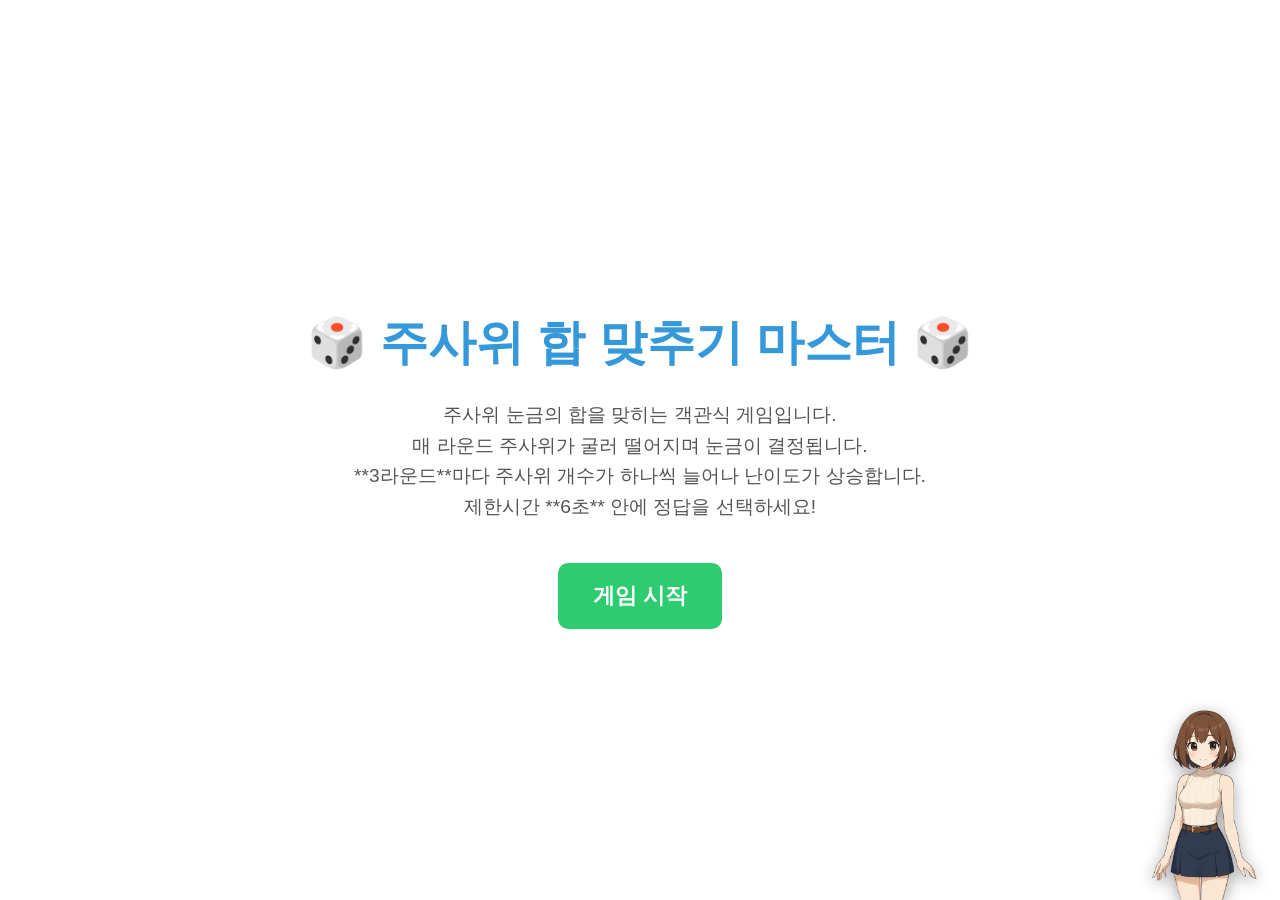
<file: games/덧셈주사위.html>
<!DOCTYPE html>
<html lang="ko">
<head>
    <meta charset="UTF-8">
    <meta name="viewport" content="width=device-width, initial-scale=1.0">
    <title>주사위 합 맞추기 게임</title>
    
    <style>
        /* CSS 영역 (화면 꽉 채움으로 수정) */
        
        /* 1. HTML, BODY를 뷰포트 전체 크기로 설정 */
        html, body {
            width: 100%;
            height: 100%; /* 뷰포트 높이 100% */
            margin: 0;
            padding: 0;
            overflow: hidden; /* 전체 스크롤 방지 */
            font-family: 'Arial', sans-serif;
            background-color: #f0f0f0;
        }

        body {
            display: flex;
            justify-content: center;
            align-items: center;
        }

        #game-container {
            /* 2. 게임 컨테이너를 부모(body) 크기에 맞게 꽉 채움 */
            width: 100%;
            height: 100%; 
            /* PC에서도 너무 커지는 것을 방지하거나, 패딩을 조정하여 중앙 집중식으로 유지하려면 아래 스타일을 사용합니다. */
            /* max-width: 700px; max-height: 900px; */ 
            /* 위 2줄 대신 아래처럼 설정하여 꽉 채움 */

            background-color: #fff;
            
            /* 3. 모바일/PC 반응형 패딩 (가로/세로 비율에 따라 조절) */
            padding: 5% 5%; /* 5%의 상하좌우 여백 */
            box-sizing: border-box; /* 패딩이 전체 크기에 포함되도록 */

            border-radius: 0; /* 화면 꽉 채우므로 모서리 둥글기 제거 */
            box-shadow: none; /* 화면 꽉 채우므로 그림자 제거 */
            text-align: center;
            position: relative;
            
            /* 컨텐츠가 넘칠 경우 내부에서 스크롤 허용 */
            overflow-y: auto; 
        }

        h1 {
            color: #333;
            margin-bottom: 15px; /* 모바일에서 공간 확보 */
            font-size: 1.8em;
        }

        /* -------------------- 인트로 및 게임 오버 화면 공통 스타일 -------------------- */
        .overlay-screen {
            position: fixed; /* 뷰포트 기준 전체 화면 덮기 */
            top: 0;
            left: 0;
            width: 100%;
            height: 100%;
            background-color: rgba(255, 255, 255, 0.98); /* 배경 불투명도 약간 높임 */
            display: flex;
            flex-direction: column;
            justify-content: center;
            align-items: center;
            z-index: 10;
            transition: opacity 0.5s ease-out;
            padding: 5%;
            box-sizing: border-box;
            border-radius: 0;
        }

        .overlay-screen h2 {
            font-size: 3em; /* 폰트 크기 조정 */
            color: #3498db;
            margin-bottom: 10px;
        }
        
        .overlay-screen p {
            font-size: 1.2em; /* 폰트 크기 조정 */
            color: #555;
            margin: 15px 0 40px 0;
            line-height: 1.6;
        }

        .action-button {
            padding: 18px 35px; /* 버튼 크기 키움 */
            background-color: #2ecc71;
            color: white;
            border: none;
            border-radius: 10px;
            cursor: pointer;
            font-size: 22px;
            font-weight: bold;
            transition: background-color 0.3s;
        }

        .action-button:hover {
            background-color: #27ae60;
        }
        
        /* 게임 오버 메시지 스타일 */
        #gameover-message {
            font-size: 1.8em;
            color: #e74c3c;
            margin: 20px 0;
        }

        #final-score {
            font-size: 3em;
            font-weight: bold;
            color: #f39c12;
            margin-bottom: 30px;
        }
        /* -------------------------------------------------------- */


        #game-content {
            opacity: 0; 
            transition: opacity 0.5s ease-in;
            /* 내부 컨텐츠의 위치를 조정하기 위한 설정 */
            height: 100%;
            display: flex;
            flex-direction: column;
            align-items: center;
            justify-content: flex-start; /* 상단부터 채우도록 */
        }

        /* 나머지 게임 요소 스타일 조정 */
        #dice-container {
            display: flex;
            justify-content: center;
            gap: 15px;
            margin: 10px 0 20px 0;
            min-height: 100px; 
            align-items: center;
            flex-wrap: wrap;
            position: relative;
            z-index: 1;
            /* 꽉 찬 화면에서 주사위 컨테이너의 크기 조정을 위한 최대 너비 설정 */
            max-width: 100%; 
            padding-bottom: 20px;
        }

        .dice-face {
            width: 60px; /* 주사위 크기 약간 축소 (반응형 대비) */
            height: 60px;
            border: 2px solid #333;
            border-radius: 6px;
            box-shadow: 0 3px #ccc;
            /* 나머지 속성 유지 */
            background-color: #ffffff;
            background-size: cover;
            background-position: center;
            transition: transform 0.1s ease-out;
            position: absolute;
            opacity: 0;
        }
        
        @keyframes fallAndRoll {
            /* (기존 fallAndRoll 애니메이션 유지) */
            0% { transform: translateY(-200px) rotateZ(0deg) scale(0.8); opacity: 0; }
            30% { transform: translateY(-50px) rotateZ(180deg) scale(1.1); opacity: 1; }
            70% { transform: translateY(20px) rotateZ(360deg) scale(0.9); opacity: 1; }
            100% { transform: translateY(0) rotateZ(720deg) scale(1); opacity: 1; }
        }
        .dice-fall {
            animation: fallAndRoll 0.8s ease-out forwards;
        }


        #options-container {
            display: flex; justify-content: center; gap: 5%; margin: 15px 0;
            width: 100%; /* 옵션 컨테이너를 넓게 사용 */
            max-width: 500px;
        }
        .option-button {
            padding: 15px 10px; /* 버튼 패딩 조정 */
            background-color: #f39c12; 
            color: white; 
            border: none; 
            border-radius: 5px; 
            cursor: pointer; 
            font-size: 1.1em; /* 폰트 크기 조정 */
            font-weight: bold; 
            transition: background-color 0.3s; 
            flex-grow: 1; /* 가로 공간 채우기 */
            width: auto; /* width: 80px 제거 */
            min-width: 60px;
        }
        .option-button:hover:not(:disabled) { background-color: #e67e22; }
        .option-button:disabled { background-color: #cccccc; cursor: not-allowed; }
        
        #round-info { font-size: 1.1em; margin-bottom: 5px; }
        #timer { font-size: 1.6em; color: #e74c3c; font-weight: bold; margin: 10px 0; }
        #question { margin-top: 10px; font-size: 1.2em; font-weight: bold; }
        #message { font-size: 1.3em; min-height: 40px; margin-bottom: 15px; font-weight: bold; }
        #score-board { 
            margin-top: 20px; 
            padding: 10px; 
            border: 1px dashed #95a5a6; 
            border-radius: 5px; 
            width: 90%; 
            max-width: 400px;
        }
        #score-board h2 { font-size: 1.5em; margin: 5px 0; }
        #score-board p { font-size: 1em; margin: 5px 0; }
        
        
        /* 주사위 눈금 SVG Data URI: (기존 코드 유지) */
        .d1 { background-image: url("data:image/svg+xml,%3Csvg xmlns='http://www.w3.org/2000/svg' viewBox='0 0 100 100'%3E%3Crect width='100' height='100' fill='%23ffffff' rx='10'/%3E%3Ccircle cx='50' cy='50' r='12' fill='%23000000'/%3E%3C/svg%3E"); }
        .d2 { background-image: url("data:image/svg+xml,%3Csvg xmlns='http://www.w3.org/2000/svg' viewBox='0 0 100 100'%3E%3Crect width='100' height='100' fill='%23ffffff' rx='10'/%3E%3Ccircle cx='25' cy='25' r='12' fill='%23000000'/%3E%3Ccircle cx='75' cy='75' r='12' fill='%23000000'/%3E%3C/svg%3E"); }
        .d3 { background-image: url("data:image/svg+xml,%3Csvg xmlns='http://www.w3.org/2000/svg' viewBox='0 0 100 100'%3E%3Crect width='100' height='100' fill='%23ffffff' rx='10'/%3E%3Ccircle cx='25' cy='75' r='12' fill='%23000000'/%3E%3Ccircle cx='50' cy='50' r='12' fill='%23000000'/%3E%3Ccircle cx='75' cy='25' r='12' fill='%23000000'/%3E%3C/svg%3E"); }
        .d4 { background-image: url("data:image/svg+xml,%3Csvg xmlns='http://www.w3.org/2000/svg' viewBox='0 0 100 100'%3E%3Crect width='100' height='100' fill='%23ffffff' rx='10'/%3E%3Ccircle cx='25' cy='25' r='12' fill='%23000000'/%3E%3Ccircle cx='75' cy='25' r='12' fill='%23000000'/%3E%3Ccircle cx='25' cy='75' r='12' fill='%23000000'/%3E%3Ccircle cx='75' cy='75' r='12' fill='%23000000'/%3E%3C/svg%3E"); }
        .d5 { background-image: url("data:image/svg+xml,%3Csvg xmlns='http://www.w3.org/2000/svg' viewBox='0 0 100 100'%3E%3Crect width='100' height='100' fill='%23ffffff' rx='10'/%3E%3Ccircle cx='25' cy='25' r='12' fill='%23000000'/%3E%3Ccircle cx='75' cy='25' r='12' fill='%23000000'/%3E%3Ccircle cx='50' cy='50' r='12' fill='%23000000'/%3E%3Ccircle cx='25' cy='75' r='12' fill='%23000000'/%3E%3Ccircle cx='75' cy='75' r='12' fill='%23000000'/%3E%3C/svg%3E"); }
        .d6 { background-image: url("data:image/svg+xml,%3Csvg xmlns='http://www.w3.org/2000/svg' viewBox='0 0 100 100'%3E%3Crect width='100' height='100' fill='%23ffffff' rx='10'/%3E%3Ccircle cx='25' cy='25' r='12' fill='%23000000'/%3E%3Ccircle cx='75' cy='25' r='12' fill='%23000000'/%3E%3Ccircle cx='25' cy='50' r='12' fill='%23000000'/%3E%3Ccircle cx='75' cy='50' r='12' fill='%23000000'/%3E%3Ccircle cx='25' cy='75' r='12' fill='%23000000'/%3E%3Ccircle cx='75' cy='75' r='12' fill='%23000000'/%3E%3C/svg%3E"); }
    </style>
    <script src="../js/game-ghost.js"></script>

</head>
<body>
    <div id="game-container">
        
        <div id="intro-screen" class="overlay-screen">
            <h2>🎲 주사위 합 맞추기 마스터 🎲</h2>
            <p>
                주사위 눈금의 합을 맞히는 객관식 게임입니다.<br>
                매 라운드 주사위가 굴러 떨어지며 눈금이 결정됩니다.<br>
                **3라운드**마다 주사위 개수가 하나씩 늘어나 난이도가 상승합니다.<br>
                제한시간 **6초** 안에 정답을 선택하세요!
            </p>
            <button id="intro-button" class="action-button" onclick="startGame(true)">게임 시작</button>
        </div>
        <div id="game-over-screen" class="overlay-screen" style="display: none;">
            <h2>🚨 게임 오버 🚨</h2>
            <p id="gameover-message"></p>
            <p>최종 점수:</p>
            <div id="final-score">0</div>
            <button id="restart-button" class="action-button" onclick="startGame(true)">다시 시작</button>
        </div>
        <div id="game-content">
            <h1>🎲 주사위 합 맞추기 🎲</h1>
            <p id="round-info">현재 라운드: 0 | 주사위 개수: 2</p>
            
            <div id="dice-container">
                </div>

            <p id="timer">남은 시간: 6초</p>
            
            <p id="question">주사위 눈금의 합은?</p>
            <div id="options-container">
                </div>
            
            <p id="message"></p>
            
            <div id="score-board">
                <h2>점수: <span id="score">0</span></h2>
                <p>정답: <span id="correct-count">0</span> / 오답: <span id="wrong-count">0</span></p>
            </div>
        </div>
    </div>

    <script src="../js/game-ranking-report.js"></script>
<script>
        // JavaScript 영역은 기존과 동일하게 유지됩니다.
        let currentRound = 0;
        let diceCount = 2; 
        let correctSum = 0;
        let score = 0;
        let correctCount = 0;
        let wrongCount = 0;
        const TIME_LIMIT = 6;
        let timeLeft = TIME_LIMIT;
        let timerInterval;
        let gameActive = false;

        // DOM 요소
        const introScreen = document.getElementById('intro-screen');
        const gameOverScreen = document.getElementById('game-over-screen');
        const gameContent = document.getElementById('game-content');
        const roundInfo = document.getElementById('round-info');
        const diceContainer = document.getElementById('dice-container');
        const optionsContainer = document.getElementById('options-container');
        const timerDisplay = document.getElementById('timer');
        const messageDisplay = document.getElementById('message');
        const scoreDisplay = document.getElementById('score');
        const correctCountDisplay = document.getElementById('correct-count');
        const wrongCountDisplay = document.getElementById('wrong-count');
        const finalScoreDisplay = document.getElementById('final-score');
        const gameoverMessageDisplay = document.getElementById('gameover-message');


        /** 랜덤 주사위 눈금 굴리기 (1~6) */
        function rollDice() {
            return Math.floor(Math.random() * 6) + 1;
        }

        /** 주사위 눈금 이미지 클래스를 반환합니다. */
        function getDiceClass(value) {
            return `d${value}`;
        }

        /**
         * 게임 시작/재시작을 처리합니다.
         * @param {boolean} isNewGame - 새 게임인지 여부
         */
        function startGame(isNewGame) {
            // [옵션] 게임용 고스트: 게임 시작 반응 (game-ghost.js 삭제 시 이 블럭도 함께 삭제 가능)
            if (window.gameGhostUI && typeof window.gameGhostUI.react === "function") {
                try { window.gameGhostUI.react("start"); } catch(e) {}
            }
            // 오버레이 화면 숨기기
            introScreen.style.opacity = '0';
            gameOverScreen.style.opacity = '0';
            
            setTimeout(() => {
                introScreen.style.display = 'none';
                gameOverScreen.style.display = 'none';
                gameContent.style.opacity = '1';
                
                if (isNewGame) {
                    // 새 게임 시작 시 변수 초기화
                    currentRound = 0; 
                    score = 0;
                    correctCount = 0;
                    wrongCount = 0;
                    updateScoreBoard();
                    nextRound();
                }
            }, 500);
        }
        
        /** 게임 오버를 처리하고 화면을 표시합니다. */
        function endGame(reason) {
            // ✅ 게임 랭킹 연동: 덧셈주사위 점수 전송 (부모 창으로 메시지 전송)
            try {
              if (window.parent && window.parent !== window) {
                window.parent.postMessage({
                  type: "GAME_SCORE",
                  gameName: "덧셈주사위",
                  score: score
                }, "*");
              }
            } catch(e) {}

            // [옵션] 게임용 고스트: 게임 오버/실패 반응
            if (window.gameGhostUI && typeof window.gameGhostUI.react === "function") {
                try { window.gameGhostUI.react("gameover"); } catch(e) {}
            }
            clearInterval(timerInterval);
            gameActive = false;
            disableOptions(true);
            
            // 게임 컨텐츠 숨기기
            gameContent.style.opacity = '0';
            
            // 게임 오버 화면 표시
            finalScoreDisplay.textContent = score;
            gameoverMessageDisplay.textContent = reason;
            gameOverScreen.style.display = 'flex';
            
            setTimeout(() => {
                gameOverScreen.style.opacity = '1';
            }, 10);
        }


        /** 다음 라운드를 준비하고 시작합니다. */
        function nextRound() {
            currentRound++;
            
            // 3라운드마다 주사위 개수 +1
            diceCount = Math.floor((currentRound - 1) / 3) + 2; 
            
            roundInfo.textContent = `현재 라운드: ${currentRound} | 주사위 개수: ${diceCount}`;
            
            startRound();
        }

        /** 주사위를 굴리고 화면에 표시하며 정답을 계산하고 보기를 설정합니다. */
        function startRound() {
            if (gameActive) return;

            correctSum = 0;
            messageDisplay.textContent = '';
            gameActive = true;
            disableOptions(true); 

            diceContainer.innerHTML = '';

            const diceValues = [];
            for (let i = 0; i < diceCount; i++) {
                const value = rollDice();
                diceValues.push(value);
                correctSum += value;
            }

            // 1. 주사위 떨어지는 연출 (기존 로직 유지)
            diceValues.forEach((value, index) => {
                const diceElement = document.createElement('div');
                diceElement.className = `dice-face ${getDiceClass(value)}`;
                
                                // 주사위 배치를 화면 크기에 맞게 조정
                const containerWidth = diceContainer.offsetWidth;
                const DICE_SIZE_WITH_GAP = 75; // 주사위 크기 + 간격
                const ROW_MAX = 4;            // 한 줄에 최대 4개 배치

                let startX, topY;

                if (diceCount <= ROW_MAX) {
                    // ROW_MAX(최대 4개) 이하일 때는 한 줄에 나란히 중앙 정렬
                    const totalDiceWidth = diceCount * 60 + (diceCount - 1) * 15;
                    startX = (containerWidth - totalDiceWidth) / 2 + (index * DICE_SIZE_WITH_GAP);
                    topY = 0;
                } else {
                    // ROW_MAX+1개(예: 5개) 이상일 때는 최대 4개씩 여러 줄 배치 (예: 5개면 4/1)
                    const col = index % ROW_MAX;
                    const row = Math.floor(index / ROW_MAX);
                    const totalRowWidth = ROW_MAX * 60 + (ROW_MAX - 1) * 15;
                    const baseX = (containerWidth - totalRowWidth) / 2;
                    startX = baseX + col * DICE_SIZE_WITH_GAP;
                    topY = row * 80; // 줄 간 세로 간격
                }

                diceElement.style.left = `${startX}px`;
                diceElement.style.top = `${topY}px`; 
                diceElement.style.animationDelay = `${index * 0.1}s`; 

                diceContainer.appendChild(diceElement);

                setTimeout(() => {
                    diceElement.classList.add('dice-fall');
                }, 50 + index * 100);
            });

            // 모든 주사위 애니메이션이 끝난 후 다음 단계 진행
            const totalAnimationTime = (diceCount - 1) * 0.1 + 0.8 + 0.2; 
            
            setTimeout(() => {
                setupOptions();
                disableOptions(false); 
                startTimer();

            }, totalAnimationTime * 1000); 
        }

        /** 5개의 보기 버튼을 설정합니다. */
        function setupOptions() {
            optionsContainer.innerHTML = '';
            
            const options = generateOptions(correctSum, diceCount);
            
            options.forEach(option => {
                const button = document.createElement('button');
                button.className = 'option-button';
                button.textContent = option;
                button.onclick = () => checkAnswer(option);
                optionsContainer.appendChild(button);
            });
        }

        /** 정답과 4개의 오답을 포함한 5개의 보기를 생성합니다. (기존 로직 유지) */
        function generateOptions(correctAnswer, count) {
            const minSum = count * 1;
            const maxSum = count * 6;
            const options = new Set();
            options.add(correctAnswer);
            // ... (생략된 로직) ...
            while (options.size < 5) {
                let randomOffset = Math.floor(Math.random() * 5) + 1; 
                if (Math.random() < 0.5) randomOffset *= -1; 

                let newOption = correctAnswer + randomOffset;
                
                if (newOption < minSum) newOption = minSum;
                if (newOption > maxSum) newOption = maxSum;
                
                if (newOption !== correctAnswer) {
                     options.add(newOption);
                }
            }
            let optionArray = Array.from(options);
            for (let i = optionArray.length - 1; i > 0; i--) {
                const j = Math.floor(Math.random() * (i + 1));
                [optionArray[i], optionArray[j]] = [optionArray[j], optionArray[i]];
            }
            return optionArray;
        }

        /** 보기 버튼의 활성화/비활성화를 제어합니다. */
        function disableOptions(disabled) {
            const buttons = optionsContainer.querySelectorAll('.option-button');
            buttons.forEach(button => {
                button.disabled = disabled;
                button.style.opacity = disabled ? 0.5 : 1.0;
            });
        }

        /** 제한시간 타이머를 시작합니다. */
        function startTimer() {
            timeLeft = TIME_LIMIT;
            timerDisplay.textContent = `남은 시간: ${timeLeft}초`;
            clearInterval(timerInterval);

            timerInterval = setInterval(() => {
                timeLeft--;
                timerDisplay.textContent = `남은 시간: ${timeLeft}초`;

                if (timeLeft <= 0) {
                    clearInterval(timerInterval);
                    handleTimeout();
                }
            }, 1000);
        }

        /** 시간 초과 시 처리 로직입니다. */
        function handleTimeout() {
            if (!gameActive) return; 
            endGame("시간 초과로 인해 게임이 종료되었습니다.");
        }

        /** 사용자 선택 정답을 확인합니다. */
        function checkAnswer(selectedAnswer) {
            if (!gameActive) return;

            clearInterval(timerInterval);
            gameActive = false;
            disableOptions(true); 

            const answer = parseInt(selectedAnswer, 10);
            const buttons = optionsContainer.querySelectorAll('.option-button');

            buttons.forEach(button => {
                const buttonValue = parseInt(button.textContent, 10);
                if (buttonValue === correctSum) {
                    button.style.backgroundColor = '#2ecc71';
                } else if (buttonValue === answer && answer !== correctSum) {
                    button.style.backgroundColor = '#e74c3c';
                }
            });

            if (answer === correctSum) {
                // [옵션] 게임용 고스트: 정답 맞췄을 때 기쁨 표현
                if (window.gameGhostUI && typeof window.gameGhostUI.react === "function") {
                    try { window.gameGhostUI.react("correct"); } catch(e) {}
                }
                messageDisplay.textContent = "✅ 정답입니다! 다음으로 넘어갑니다.";
                score += 10;
                correctCount++;
                updateScoreBoard();
                setTimeout(nextRound, 2000);
            } else {
                messageDisplay.textContent = `❌ 오답입니다. 정답은 ${correctSum}이었습니다.`;
                wrongCount++;
                updateScoreBoard();
                
                // 오답 시 게임 오버
                setTimeout(() => {
                    endGame("정답을 맞히지 못하여 게임이 종료되었습니다.");
                }, 1500);
            }
        }

        /** 점수판을 업데이트합니다. */
        function updateScoreBoard() {
            scoreDisplay.textContent = score;
            correctCountDisplay.textContent = correctCount;
            wrongCountDisplay.textContent = wrongCount;
        }
        
        // 페이지 로드 시 인트로 화면만 보이도록 설정
        window.onload = function() {
             gameContent.style.opacity = '0';
             introScreen.style.display = 'flex';
        };
    </script>



</body>
</html>
</file>
